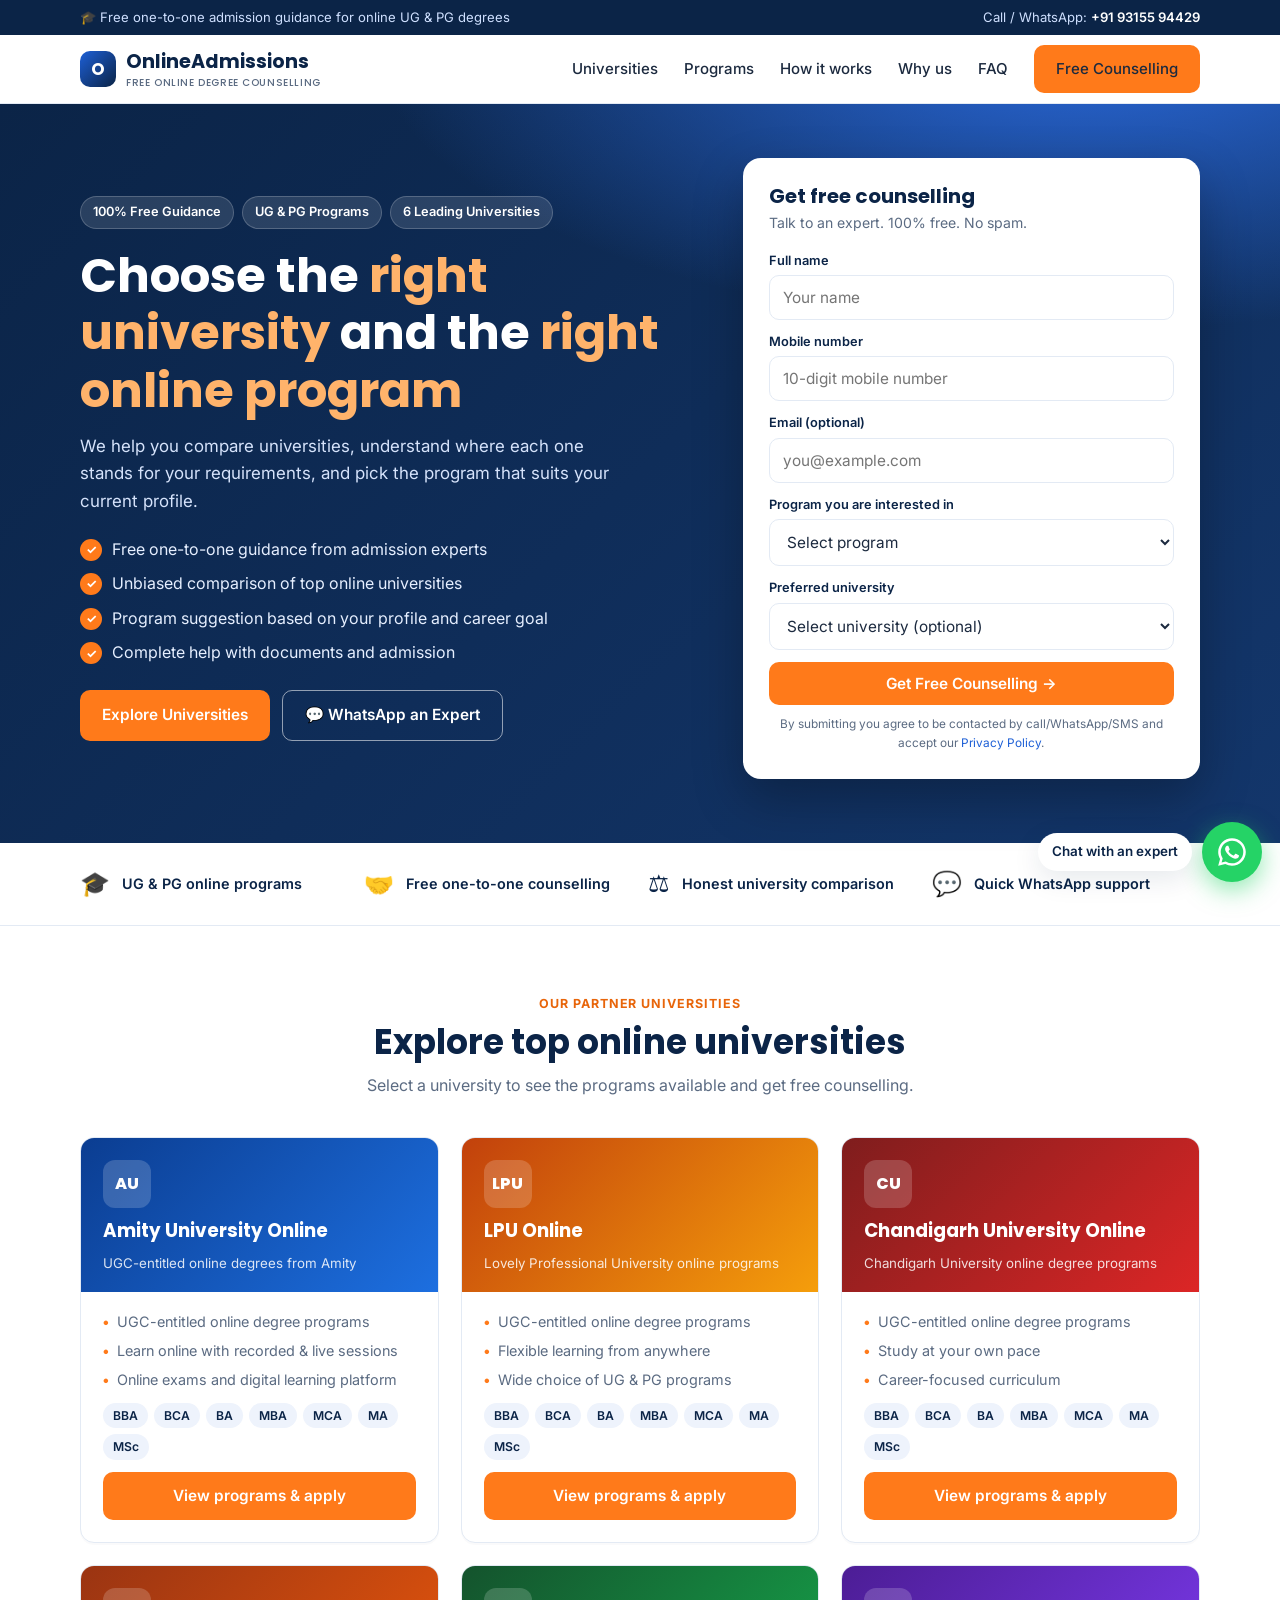
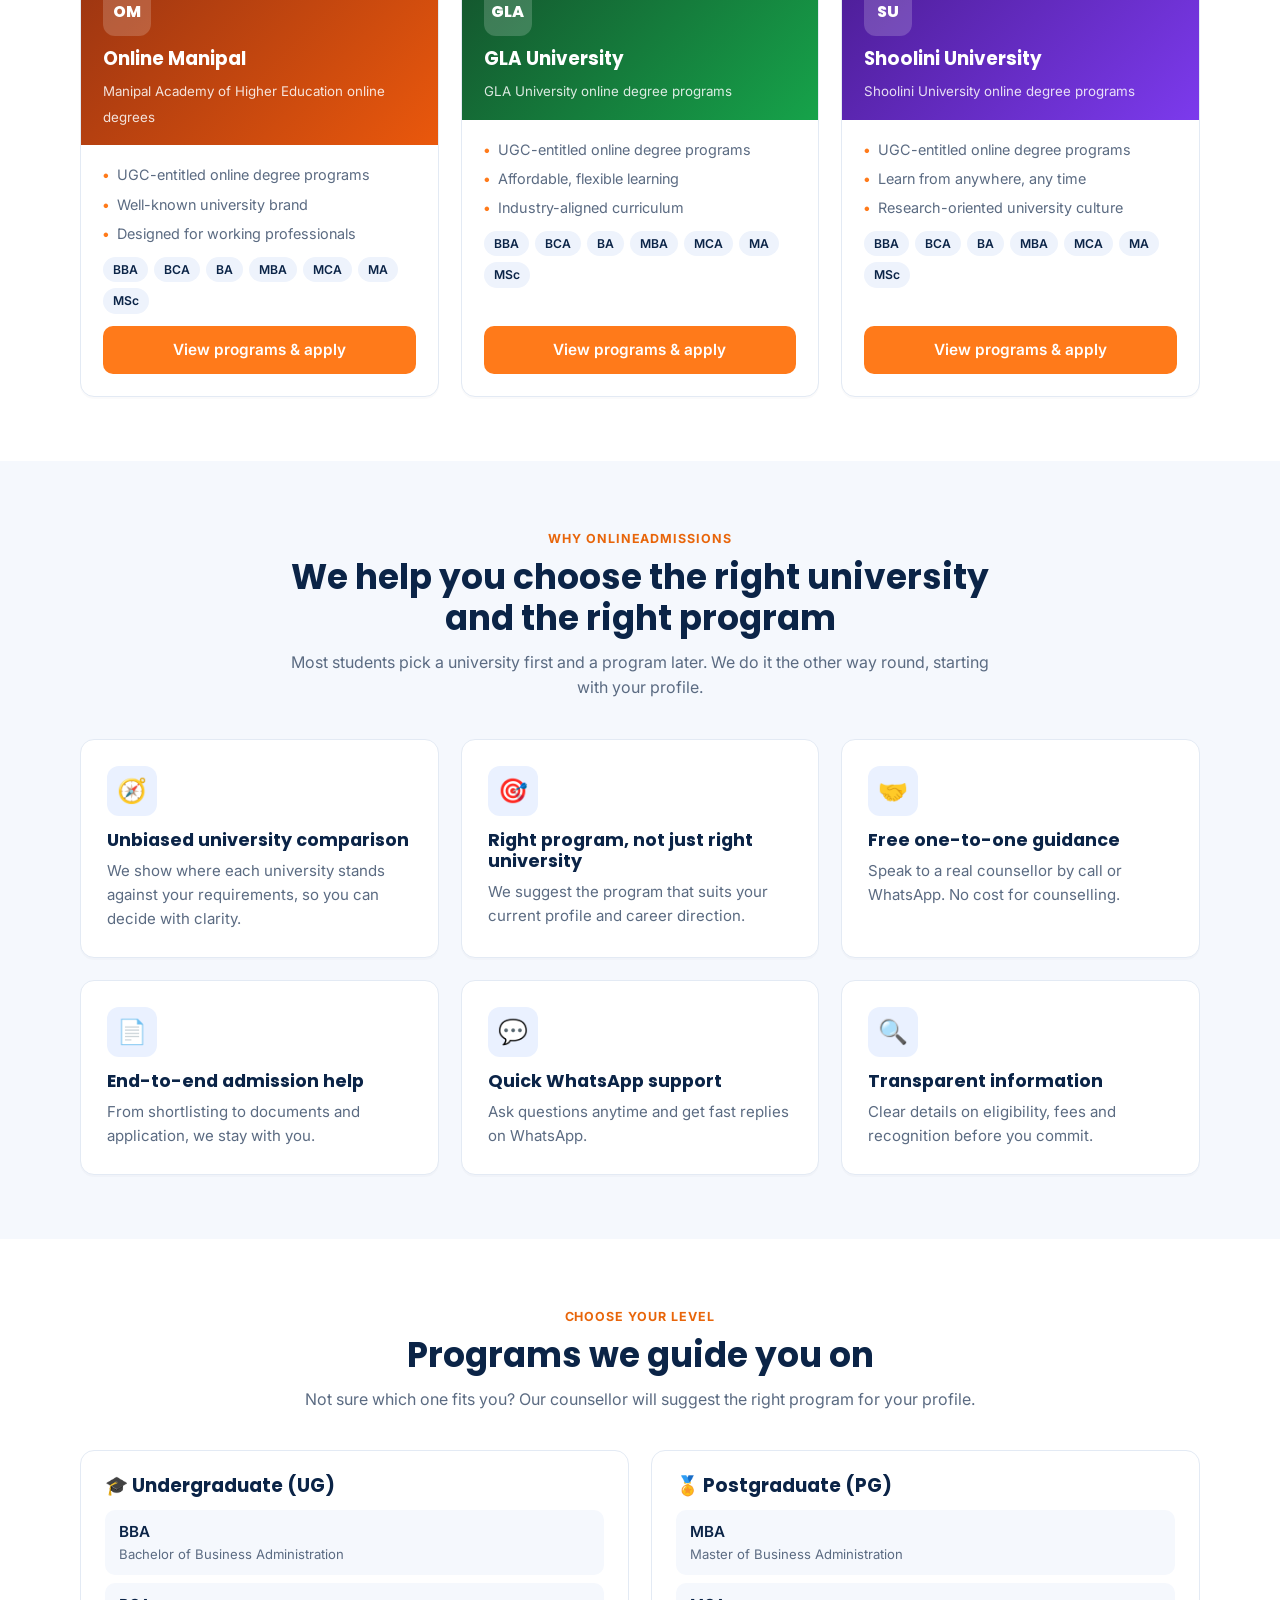
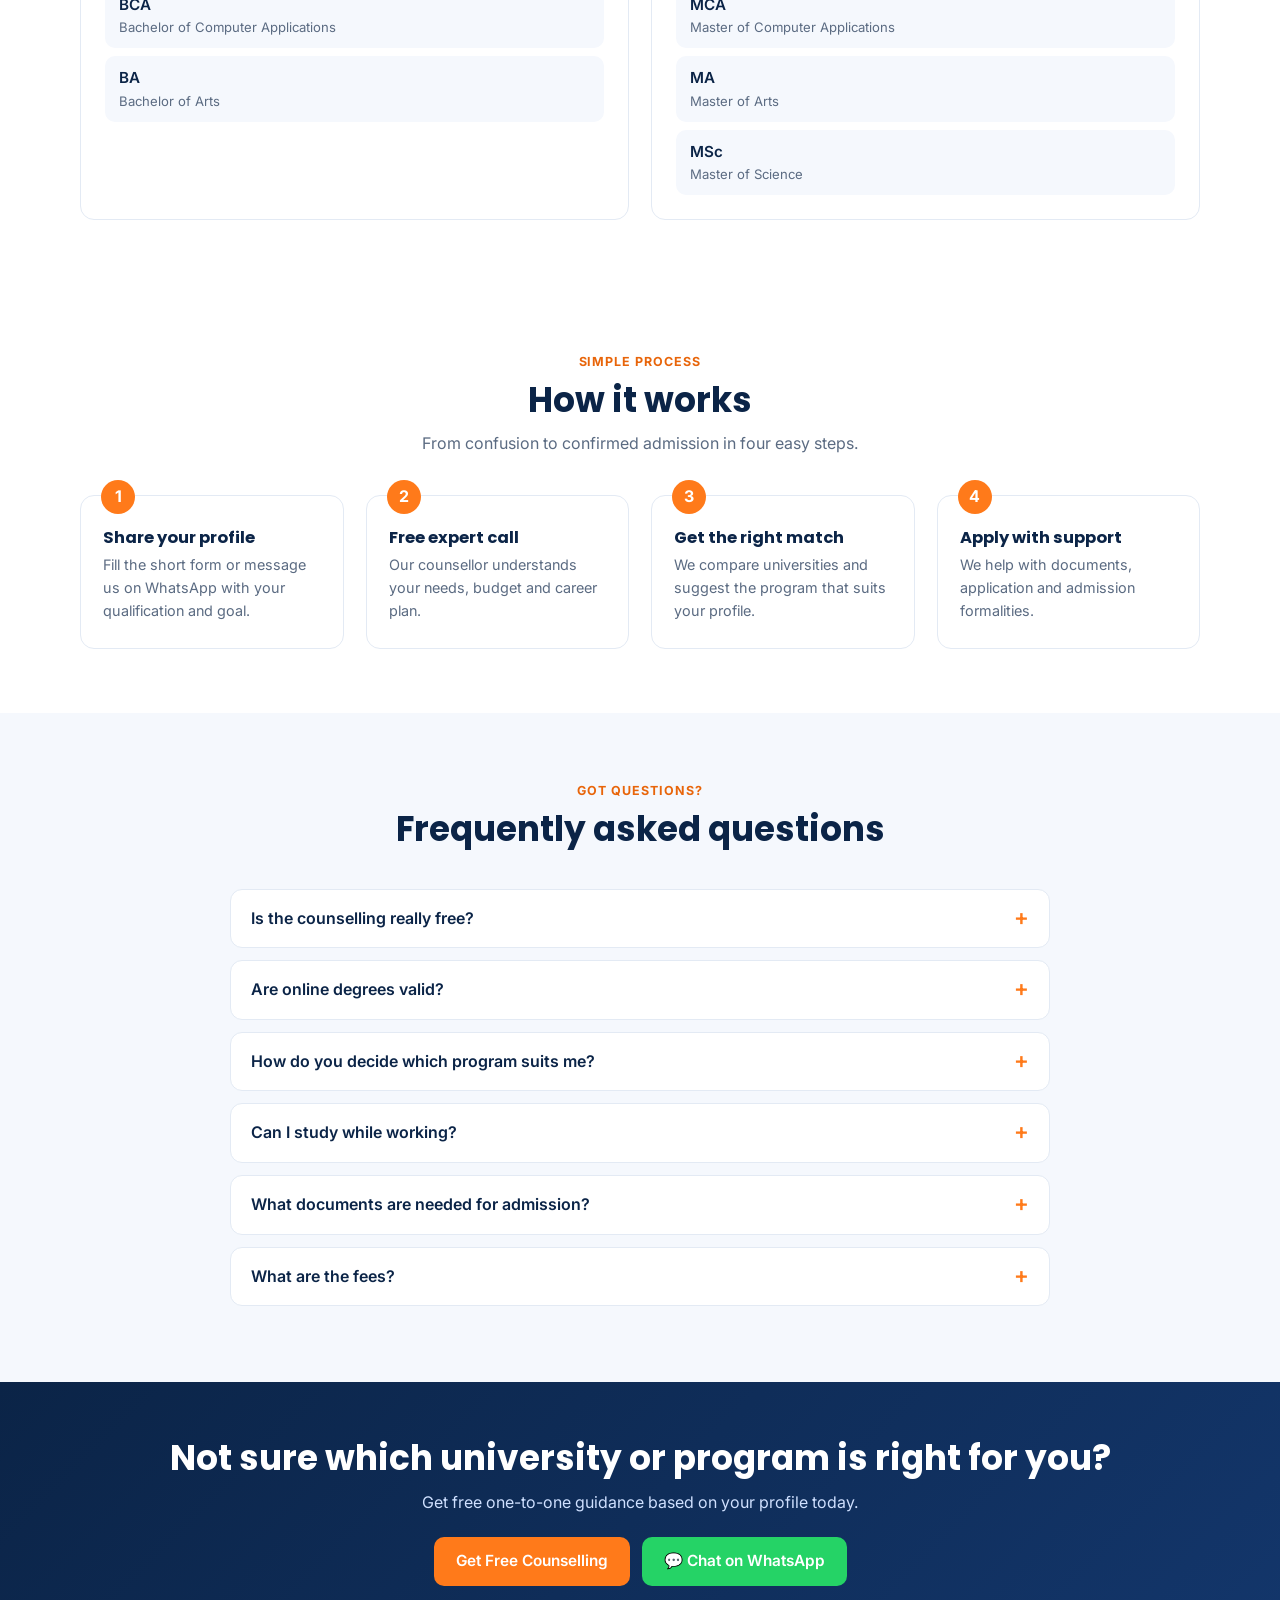
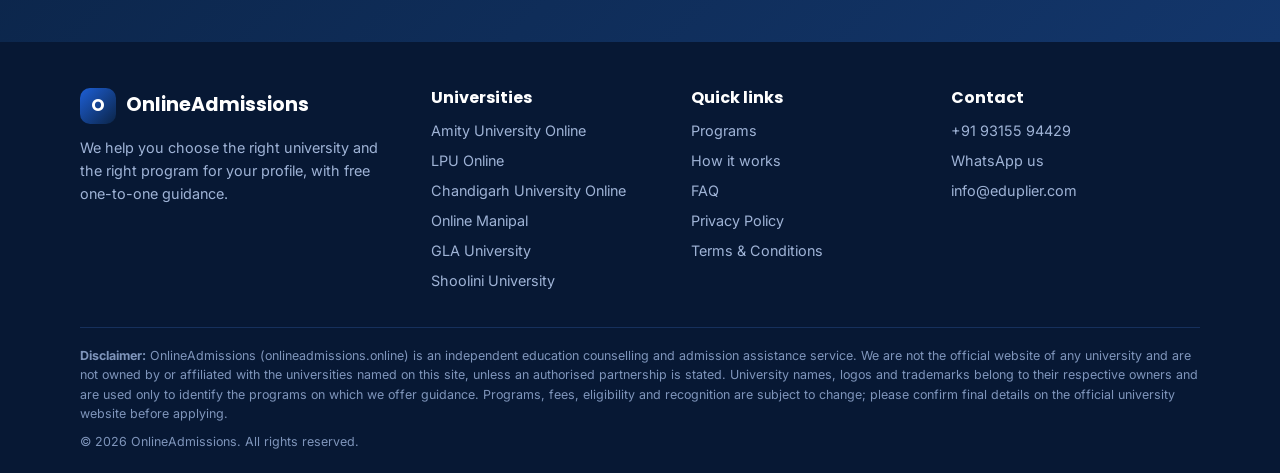
<file: index.html>
<!DOCTYPE html>
<html lang="en">
<head>
  <!-- Google tag (gtag.js) -->
<script async src="https://www.googletagmanager.com/gtag/js?id=G-WBM64996MT"></script>
<script>
  window.dataLayer = window.dataLayer || [];
  function gtag(){dataLayer.push(arguments);}
  gtag('js', new Date());

  gtag('config', 'G-WBM64996MT');
</script>
<meta charset="utf-8">
<meta name="viewport" content="width=device-width,initial-scale=1">
<title>OnlineAdmissions – Free Counselling for Online UG &amp; PG Degrees</title>
<meta name="description" content="Choose the right online university and program with free one-to-one guidance. Compare Amity, LPU, Chandigarh University, Online Manipal, GLA and Shoolini.">

<link rel="canonical" href="https://onlineadmissions.online/">
<meta property="og:title" content="OnlineAdmissions – Free Counselling for Online UG &amp; PG Degrees">
<meta property="og:description" content="Choose the right online university and program with free one-to-one guidance. Compare Amity, LPU, Chandigarh University, Online Manipal, GLA and Shoolini.">
<meta property="og:type" content="website">
<meta property="og:url" content="https://onlineadmissions.online/">
<meta name="theme-color" content="#0b2447">
<link rel="icon" href="data:image/svg+xml,%3Csvg xmlns='http://www.w3.org/2000/svg' viewBox='0 0 100 100'%3E%3Crect width='100' height='100' rx='22' fill='%231d5fd6'/%3E%3Ctext x='50' y='68' font-size='58' text-anchor='middle' fill='white' font-family='Arial' font-weight='bold'%3EO%3C/text%3E%3C/svg%3E">
<link rel="preconnect" href="https://fonts.googleapis.com"><link rel="preconnect" href="https://fonts.gstatic.com" crossorigin><link href="https://fonts.googleapis.com/css2?family=Inter:wght@400;500;600;700&family=Poppins:wght@600;700;800&display=swap" rel="stylesheet">
<link rel="stylesheet" href="/css/style.css">
<script src="/js/config.js"></script>
  <meta name="google-site-verification" content="tTOgpnVcuHy-vtOrwftKcBdFfvwGrefO7DiSSDMrImw" />
  <!-- Meta Pixel Code -->
<script>
!function(f,b,e,v,n,t,s)
{if(f.fbq)return;n=f.fbq=function(){n.callMethod?
n.callMethod.apply(n,arguments):n.queue.push(arguments)};
if(!f._fbq)f._fbq=n;n.push=n;n.loaded=!0;n.version='2.0';
n.queue=[];t=b.createElement(e);t.async=!0;
t.src=v;s=b.getElementsByTagName(e)[0];
s.parentNode.insertBefore(t,s)}(window, document,'script',
'https://connect.facebook.net/en_US/fbevents.js');
fbq('init', '1477934860907929');
fbq('track', 'PageView');
</script>
<noscript><img height="1" width="1" style="display:none"
src="https://www.facebook.com/tr?id=1477934860907929&ev=PageView&noscript=1"
/></noscript>
<!-- End Meta Pixel Code -->
</head>
<body >

<div class="topbar"><div class="container">
  <span>🎓 Free one-to-one admission guidance for online UG &amp; PG degrees</span>
  <span>Call / WhatsApp: <a href="#" data-tel data-phone-text>+91 93155 94429</a></span>
</div></div>
<header class="site"><div class="container">
  <a class="logo" href="/"><span class="mark">O</span><span>OnlineAdmissions<small>FREE ONLINE DEGREE COUNSELLING</small></span></a>
  <nav class="main">
    <a href="/#universities">Universities</a>
    <a href="/#programs">Programs</a>
    <a href="/#how">How it works</a>
    <a href="/#why">Why us</a>
    <a href="/#faq">FAQ</a>
    <a class="btn btn-primary" href="#lead">Free Counselling</a>
  </nav>
  <button class="menu-btn" aria-label="Menu">☰</button>
</div></header>

<section class="hero"><div class="container grid">
  <div>
    <div class="badge-row"><span class="badge">100% Free Guidance</span><span class="badge">UG &amp; PG Programs</span><span class="badge">6 Leading Universities</span></div>
    <h1>Choose the <span>right university</span> and the <span>right online program</span></h1>
    <p class="lead">We help you compare universities, understand where each one stands for your requirements, and pick the program that suits your current profile.</p>
    <ul class="ticks">
      <li>Free one-to-one guidance from admission experts</li>
      <li>Unbiased comparison of top online universities</li>
      <li>Program suggestion based on your profile and career goal</li>
      <li>Complete help with documents and admission</li>
    </ul>
    <div class="hero-cta"><a class="btn btn-primary" href="#universities">Explore Universities</a>
    <a class="btn btn-outline" href="#" data-wa>💬 WhatsApp an Expert</a></div>
  </div>
  
<div class="form-card" id="lead">
  <h3>Get free counselling</h3>
  <p class="sub">Talk to an expert. 100% free. No spam.</p>
  <form class="lead-form" novalidate>
    <div class="field"><label for="hn">Full name</label><input id="hn" name="name" type="text" placeholder="Your name" autocomplete="name" required></div>
    <div class="field"><label for="hp">Mobile number</label><input id="hp" name="phone" type="tel" inputmode="numeric" placeholder="10-digit mobile number" autocomplete="tel" required></div>
    <div class="field"><label for="he">Email (optional)</label><input id="he" name="email" type="email" placeholder="you@example.com" autocomplete="email"></div>
    <div class="field"><label for="hg">Program you are interested in</label><select id="hg" name="program" required><option value="">Select program</option><optgroup label="Undergraduate"><option>BBA</option><option>BCA</option><option>BA</option></optgroup><optgroup label="Postgraduate"><option>MBA</option><option>MCA</option><option>MA</option><option>MSc</option></optgroup><option>Not sure – need guidance</option></select></div>
    <div class="field"><label>Preferred university</label><select name="university"><option value="">Select university (optional)</option><option>Amity University Online</option><option>LPU Online</option><option>Chandigarh University Online</option><option>Online Manipal</option><option>GLA University</option><option>Shoolini University</option><option>Not sure – help me choose</option></select></div>
    <input class="hp" type="text" name="website" tabindex="-1" autocomplete="off" aria-hidden="true">
    <button class="btn btn-primary btn-block" type="submit">Get Free Counselling →</button>
    <div class="form-msg" role="alert"></div>
    <p class="consent">By submitting you agree to be contacted by call/WhatsApp/SMS and accept our <a href="/privacy-policy.html">Privacy Policy</a>.</p>
  </form>
</div>
</div></section>

<div class="trust"><div class="container">
  <div><i>🎓</i>UG &amp; PG online programs</div>
  <div><i>🤝</i>Free one-to-one counselling</div>
  <div><i>⚖️</i>Honest university comparison</div>
  <div><i>💬</i>Quick WhatsApp support</div>
</div></div>

<section class="section" id="universities"><div class="container">
  <div class="sec-head"><span class="eyebrow">Our partner universities</span><h2>Explore top online universities</h2>
  <p>Select a university to see the programs available and get free counselling.</p></div>
  <div class="cards c3">
<div class="card uni-card" style="--c1:#0b3d91;--c2:#1d6fe0">
  <div class="uni-top"><div class="abbr">AU</div><h3>Amity University Online</h3><small>UGC-entitled online degrees from Amity</small></div>
  <div class="uni-body"><ul><li>UGC-entitled online degree programs</li><li>Learn online with recorded &amp; live sessions</li><li>Online exams and digital learning platform</li></ul><div class="chips"><span class="chip">BBA</span><span class="chip">BCA</span><span class="chip">BA</span><span class="chip">MBA</span><span class="chip">MCA</span><span class="chip">MA</span><span class="chip">MSc</span></div>
  <a class="btn btn-primary" href="/amity-university-online/">View programs &amp; apply</a></div>
</div>
<div class="card uni-card" style="--c1:#c2410c;--c2:#f59e0b">
  <div class="uni-top"><div class="abbr">LPU</div><h3>LPU Online</h3><small>Lovely Professional University online programs</small></div>
  <div class="uni-body"><ul><li>UGC-entitled online degree programs</li><li>Flexible learning from anywhere</li><li>Wide choice of UG &amp; PG programs</li></ul><div class="chips"><span class="chip">BBA</span><span class="chip">BCA</span><span class="chip">BA</span><span class="chip">MBA</span><span class="chip">MCA</span><span class="chip">MA</span><span class="chip">MSc</span></div>
  <a class="btn btn-primary" href="/lpu-online/">View programs &amp; apply</a></div>
</div>
<div class="card uni-card" style="--c1:#7f1d1d;--c2:#dc2626">
  <div class="uni-top"><div class="abbr">CU</div><h3>Chandigarh University Online</h3><small>Chandigarh University online degree programs</small></div>
  <div class="uni-body"><ul><li>UGC-entitled online degree programs</li><li>Study at your own pace</li><li>Career-focused curriculum</li></ul><div class="chips"><span class="chip">BBA</span><span class="chip">BCA</span><span class="chip">BA</span><span class="chip">MBA</span><span class="chip">MCA</span><span class="chip">MA</span><span class="chip">MSc</span></div>
  <a class="btn btn-primary" href="/chandigarh-university-online/">View programs &amp; apply</a></div>
</div>
<div class="card uni-card" style="--c1:#9a3412;--c2:#ea580c">
  <div class="uni-top"><div class="abbr">OM</div><h3>Online Manipal</h3><small>Manipal Academy of Higher Education online degrees</small></div>
  <div class="uni-body"><ul><li>UGC-entitled online degree programs</li><li>Well-known university brand</li><li>Designed for working professionals</li></ul><div class="chips"><span class="chip">BBA</span><span class="chip">BCA</span><span class="chip">BA</span><span class="chip">MBA</span><span class="chip">MCA</span><span class="chip">MA</span><span class="chip">MSc</span></div>
  <a class="btn btn-primary" href="/online-manipal/">View programs &amp; apply</a></div>
</div>
<div class="card uni-card" style="--c1:#14532d;--c2:#16a34a">
  <div class="uni-top"><div class="abbr">GLA</div><h3>GLA University</h3><small>GLA University online degree programs</small></div>
  <div class="uni-body"><ul><li>UGC-entitled online degree programs</li><li>Affordable, flexible learning</li><li>Industry-aligned curriculum</li></ul><div class="chips"><span class="chip">BBA</span><span class="chip">BCA</span><span class="chip">BA</span><span class="chip">MBA</span><span class="chip">MCA</span><span class="chip">MA</span><span class="chip">MSc</span></div>
  <a class="btn btn-primary" href="/gla-university-online/">View programs &amp; apply</a></div>
</div>
<div class="card uni-card" style="--c1:#4c1d95;--c2:#7c3aed">
  <div class="uni-top"><div class="abbr">SU</div><h3>Shoolini University</h3><small>Shoolini University online degree programs</small></div>
  <div class="uni-body"><ul><li>UGC-entitled online degree programs</li><li>Learn from anywhere, any time</li><li>Research-oriented university culture</li></ul><div class="chips"><span class="chip">BBA</span><span class="chip">BCA</span><span class="chip">BA</span><span class="chip">MBA</span><span class="chip">MCA</span><span class="chip">MA</span><span class="chip">MSc</span></div>
  <a class="btn btn-primary" href="/shoolini-university-online/">View programs &amp; apply</a></div>
</div></div>
</div></section>


<section class="section alt" id="why"><div class="container">
  <div class="sec-head"><span class="eyebrow">Why OnlineAdmissions</span><h2>We help you choose the right university and the right program</h2>
  <p>Most students pick a university first and a program later. We do it the other way round, starting with your profile.</p></div>
  <div class="cards c3"><div class="card"><div class="ic">🧭</div><h3>Unbiased university comparison</h3><p>We show where each university stands against your requirements, so you can decide with clarity.</p></div><div class="card"><div class="ic">🎯</div><h3>Right program, not just right university</h3><p>We suggest the program that suits your current profile and career direction.</p></div><div class="card"><div class="ic">🤝</div><h3>Free one-to-one guidance</h3><p>Speak to a real counsellor by call or WhatsApp. No cost for counselling.</p></div><div class="card"><div class="ic">📄</div><h3>End-to-end admission help</h3><p>From shortlisting to documents and application, we stay with you.</p></div><div class="card"><div class="ic">💬</div><h3>Quick WhatsApp support</h3><p>Ask questions anytime and get fast replies on WhatsApp.</p></div><div class="card"><div class="ic">🔍</div><h3>Transparent information</h3><p>Clear details on eligibility, fees and recognition before you commit.</p></div></div>
</div></section>

<section class="section" id="programs"><div class="container">
  <div class="sec-head"><span class="eyebrow">Choose your level</span><h2>Programs we guide you on</h2>
  <p>Not sure which one fits you? Our counsellor will suggest the right program for your profile.</p></div>
  <div class="prog-grid">
    <div class="prog"><h3>🎓 Undergraduate (UG)</h3><ul><li>BBA<span>Bachelor of Business Administration</span></li><li>BCA<span>Bachelor of Computer Applications</span></li><li>BA<span>Bachelor of Arts</span></li></ul></div>
    <div class="prog"><h3>🏅 Postgraduate (PG)</h3><ul><li>MBA<span>Master of Business Administration</span></li><li>MCA<span>Master of Computer Applications</span></li><li>MA<span>Master of Arts</span></li><li>MSc<span>Master of Science</span></li></ul></div>
  </div>
</div></section>

<section class="section" id="how"><div class="container">
  <div class="sec-head"><span class="eyebrow">Simple process</span><h2>How it works</h2>
  <p>From confusion to confirmed admission in four easy steps.</p></div>
  <div class="steps">
    <div class="step"><h3>Share your profile</h3><p>Fill the short form or message us on WhatsApp with your qualification and goal.</p></div>
    <div class="step"><h3>Free expert call</h3><p>Our counsellor understands your needs, budget and career plan.</p></div>
    <div class="step"><h3>Get the right match</h3><p>We compare universities and suggest the program that suits your profile.</p></div>
    <div class="step"><h3>Apply with support</h3><p>We help with documents, application and admission formalities.</p></div>
  </div>
</div></section>

<section class="section alt" id="faq"><div class="container">
  <div class="sec-head"><span class="eyebrow">Got questions?</span><h2>Frequently asked questions</h2></div>
  <div class="faq"><details><summary>Is the counselling really free?</summary><p>Yes. Our one-to-one guidance is free for students. We help you compare universities and programs, shortlist the best fit and complete the admission process.</p></details><details><summary>Are online degrees valid?</summary><p>Online degrees from UGC-entitled universities are recognised as per UGC regulations. Validity can depend on the program, the university and the purpose (jobs, higher studies, government exams), so we guide you on this before you decide. Always confirm on the official university and UGC websites.</p></details><details><summary>How do you decide which program suits me?</summary><p>We look at your current profile: your qualification, work experience, career goal, budget and the time you can give to studies. Based on this we suggest the university and the program that fit you.</p></details><details><summary>Can I study while working?</summary><p>Yes. Online programs are designed to be flexible, with recorded lectures and online sessions, so many students study alongside a job.</p></details><details><summary>What documents are needed for admission?</summary><p>Generally: previous marksheets and certificates, ID proof, photograph and address proof. Exact requirements vary by university and program; your counsellor will share the list.</p></details><details><summary>What are the fees?</summary><p>Fees differ by university and program and can change. Share your details and we will send you the latest fee structure and available payment options.</p></details></div>
</div></section>

<section class="cta-band"><div class="container">
  <h2>Not sure which university or program is right for you?</h2><p>Get free one-to-one guidance based on your profile today.</p>
  <div class="hero-cta"><a class="btn btn-primary" href="#lead">Get Free Counselling</a>
  <a class="btn btn-wa" href="#" data-wa>💬 Chat on WhatsApp</a></div>
</div></section>
<script type="application/ld+json">{"@context": "https://schema.org", "@type": "FAQPage", "mainEntity": [{"@type": "Question", "name": "Is the counselling really free?", "acceptedAnswer": {"@type": "Answer", "text": "Yes. Our one-to-one guidance is free for students. We help you compare universities and programs, shortlist the best fit and complete the admission process."}}, {"@type": "Question", "name": "Are online degrees valid?", "acceptedAnswer": {"@type": "Answer", "text": "Online degrees from UGC-entitled universities are recognised as per UGC regulations. Validity can depend on the program, the university and the purpose (jobs, higher studies, government exams), so we guide you on this before you decide. Always confirm on the official university and UGC websites."}}, {"@type": "Question", "name": "How do you decide which program suits me?", "acceptedAnswer": {"@type": "Answer", "text": "We look at your current profile: your qualification, work experience, career goal, budget and the time you can give to studies. Based on this we suggest the university and the program that fit you."}}, {"@type": "Question", "name": "Can I study while working?", "acceptedAnswer": {"@type": "Answer", "text": "Yes. Online programs are designed to be flexible, with recorded lectures and online sessions, so many students study alongside a job."}}, {"@type": "Question", "name": "What documents are needed for admission?", "acceptedAnswer": {"@type": "Answer", "text": "Generally: previous marksheets and certificates, ID proof, photograph and address proof. Exact requirements vary by university and program; your counsellor will share the list."}}, {"@type": "Question", "name": "What are the fees?", "acceptedAnswer": {"@type": "Answer", "text": "Fees differ by university and program and can change. Share your details and we will send you the latest fee structure and available payment options."}}]}</script>
<script type="application/ld+json">{"@context":"https://schema.org","@type":"EducationalOrganization","name":"OnlineAdmissions","url":"https://onlineadmissions.online","email":"info@eduplier.com","telephone":"+91 93155 94429"}</script>

<footer class="site"><div class="container">
  <div class="fgrid">
    <div>
      <a class="logo" href="/"><span class="mark">O</span><span>OnlineAdmissions</span></a>
      <p>We help you choose the right university and the right program for your profile, with free one-to-one guidance.</p>
    </div>
    <div><h4>Universities</h4><a href="/amity-university-online/">Amity University Online</a><a href="/lpu-online/">LPU Online</a><a href="/chandigarh-university-online/">Chandigarh University Online</a><a href="/online-manipal/">Online Manipal</a><a href="/gla-university-online/">GLA University</a><a href="/shoolini-university-online/">Shoolini University</a></div>
    <div><h4>Quick links</h4>
      <a href="/#programs">Programs</a><a href="/#how">How it works</a><a href="/#faq">FAQ</a>
      <a href="/privacy-policy.html">Privacy Policy</a><a href="/terms.html">Terms &amp; Conditions</a>
    </div>
    <div><h4>Contact</h4>
      <a href="#" data-tel data-phone-text>+91 93155 94429</a>
      <a href="#" data-wa>WhatsApp us</a>
      <a href="#" data-mail>info@eduplier.com</a>
    </div>
  </div>
  <p class="disclaimer"><b>Disclaimer:</b> OnlineAdmissions (onlineadmissions.online) is an independent education counselling and admission assistance service.
  We are not the official website of any university and are not owned by or affiliated with the universities named on this site, unless an
  authorised partnership is stated. University names, logos and trademarks belong to their respective owners and are used only to identify the
  programs on which we offer guidance. Programs, fees, eligibility and recognition are subject to change; please confirm final details on the
  official university website before applying.</p>
  <p class="disclaimer" style="border:0;padding-top:8px">© <span id="yr"></span> OnlineAdmissions. All rights reserved.</p>
</div></footer>

<a class="wa-float" data-wa aria-label="Chat on WhatsApp">
  <span class="tip">Chat with an expert</span>
  <span class="bubble"><svg viewBox="0 0 32 32" aria-hidden="true"><path d="M16.003 3C8.83 3 3 8.827 3 15.995c0 2.292.6 4.53 1.74 6.5L3 29l6.66-1.71a13 13 0 0 0 6.34 1.62h.005C23.17 28.91 29 23.083 29 15.915 29 8.83 23.17 3 16.003 3zm0 23.7h-.004a10.7 10.7 0 0 1-5.45-1.49l-.39-.23-3.95 1.01 1.05-3.85-.25-.4a10.67 10.67 0 0 1-1.64-5.7C5.37 10.1 10.14 5.33 16.005 5.33c2.84 0 5.5 1.1 7.5 3.1a10.55 10.55 0 0 1 3.1 7.5c0 5.87-4.77 10.77-10.6 10.77zm5.83-7.93c-.32-.16-1.89-.93-2.18-1.04-.29-.1-.5-.16-.72.16-.21.32-.82 1.04-1 1.25-.19.21-.37.24-.69.08-.32-.16-1.35-.5-2.57-1.58-.95-.85-1.59-1.9-1.78-2.22-.19-.32-.02-.49.14-.65.14-.14.32-.37.48-.56.16-.19.21-.32.32-.53.1-.21.05-.4-.03-.56-.08-.16-.72-1.73-.99-2.37-.26-.62-.52-.54-.72-.55h-.61c-.21 0-.56.08-.85.4-.29.32-1.12 1.09-1.12 2.66s1.15 3.09 1.3 3.3c.16.21 2.26 3.45 5.48 4.84.77.33 1.37.53 1.84.68.77.24 1.47.21 2.03.13.62-.09 1.89-.77 2.16-1.52.27-.75.27-1.39.19-1.52-.08-.13-.29-.21-.61-.37z"/></svg></span>
</a>
<div class="mobile-bar"><a href="#" data-tel>📞 Call Now</a><a href="#lead">Get Free Counselling</a></div>
<script>document.getElementById('yr').textContent=new Date().getFullYear();</script>
<script src="/js/main.js"></script>
</body></html>
</file>
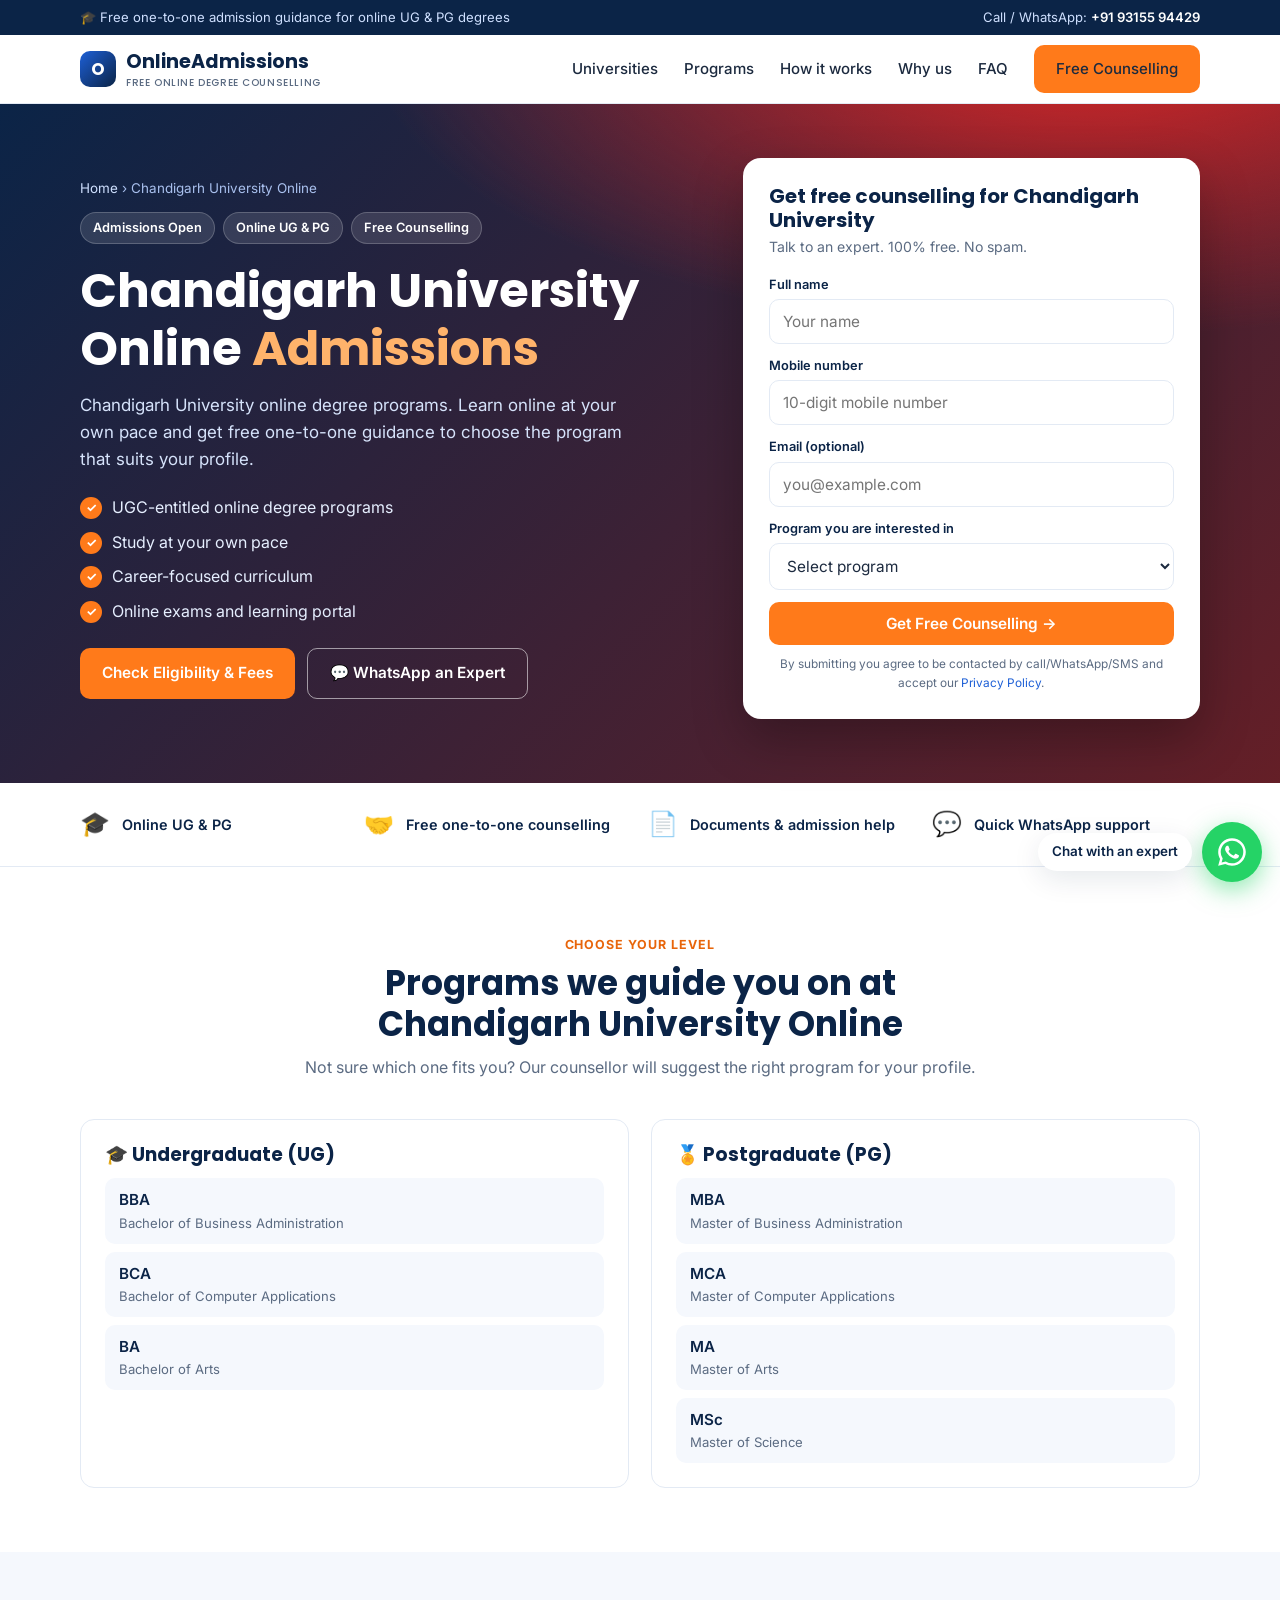
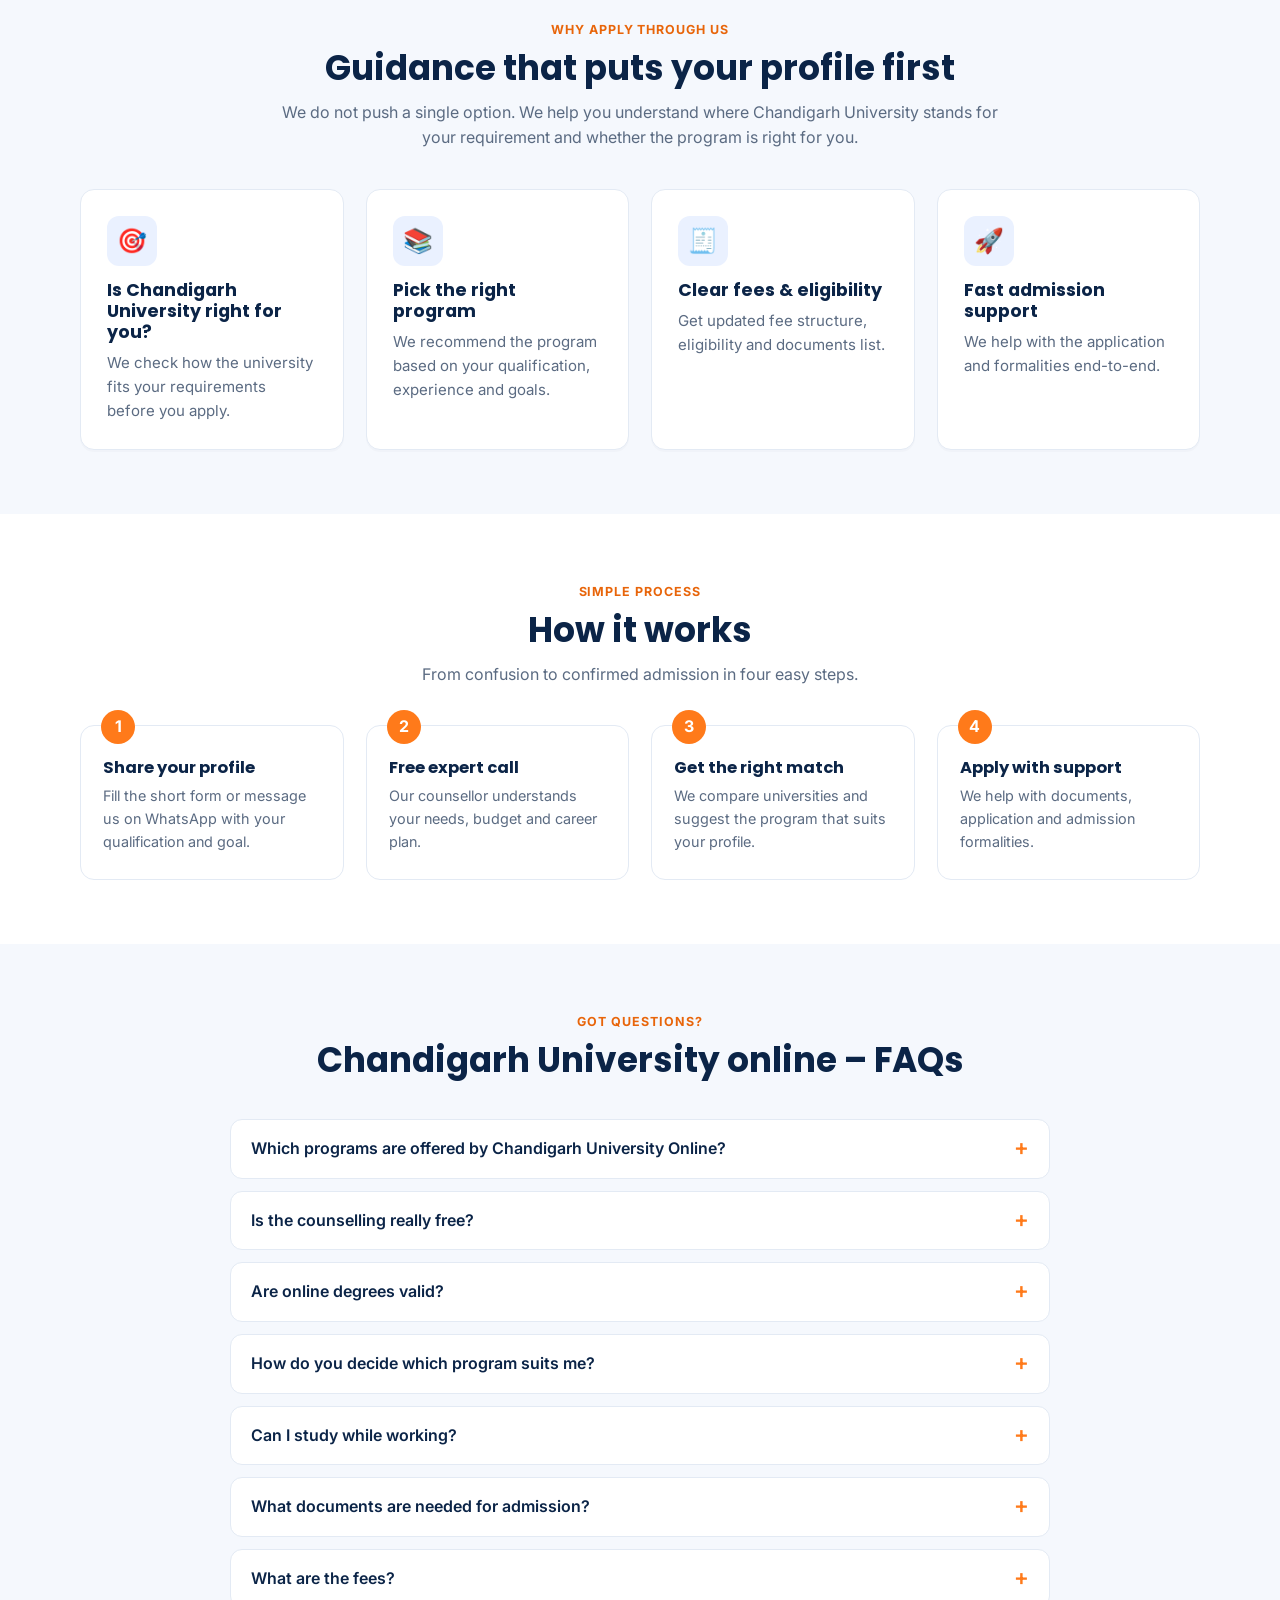
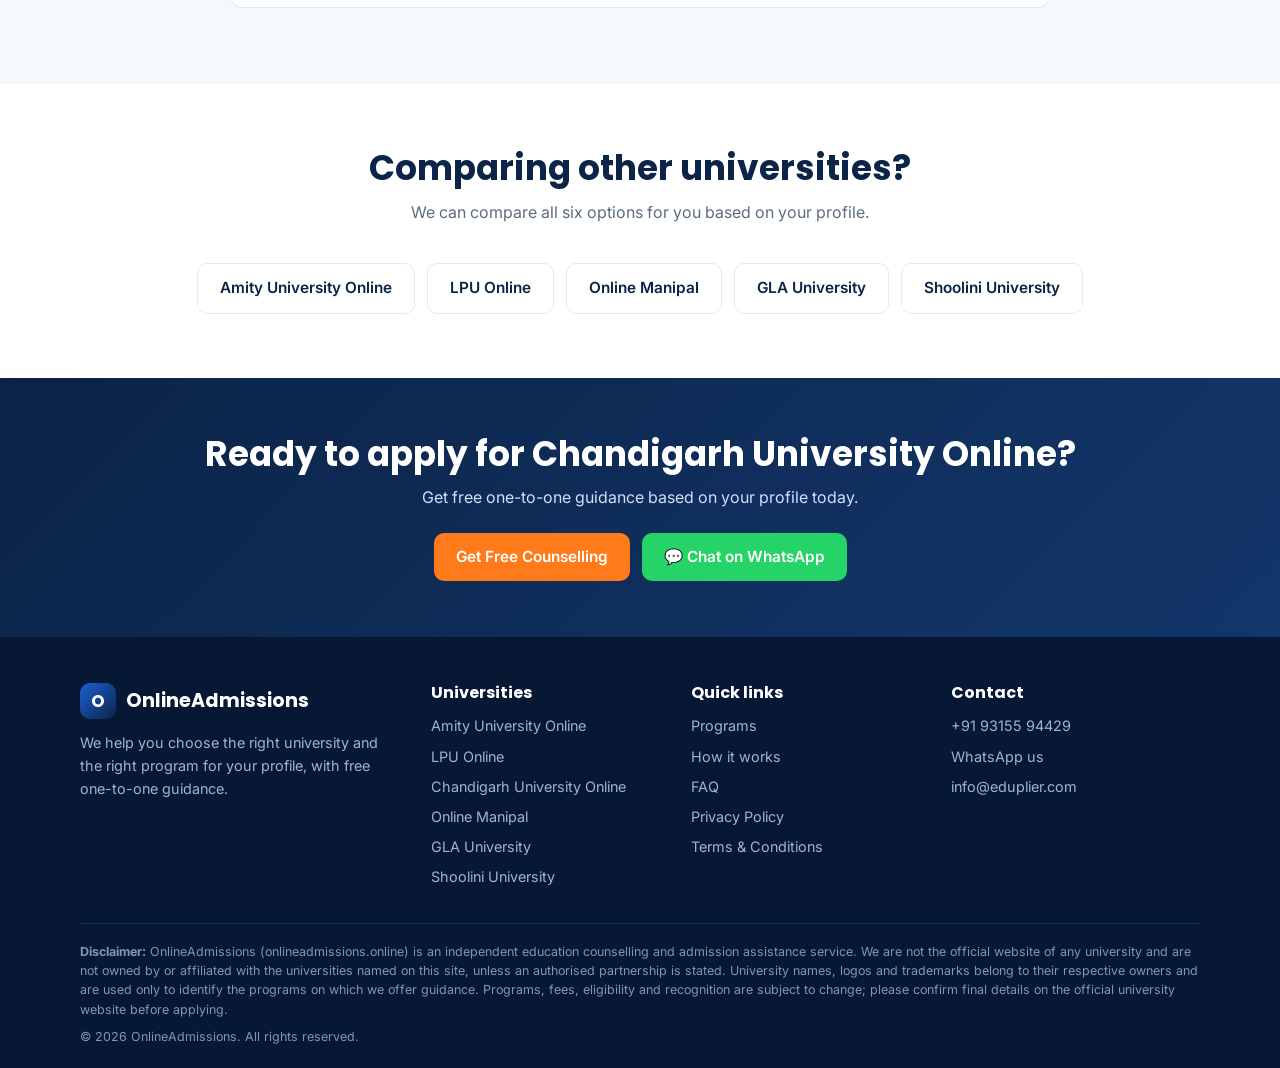
<file: chandigarh-university-online/index.html>
<!DOCTYPE html>
<html lang="en">
<head>
<meta charset="utf-8">
<meta name="viewport" content="width=device-width,initial-scale=1">
<title>Chandigarh University Online – Online Degree Admissions 2026 | Free Counselling</title>
<meta name="description" content="Apply for Chandigarh University Online online UG &amp; PG programs (BBA, BCA, BA, MBA, MCA, MA, MSc). Get free one-to-one guidance on the right program for your profile.">

<link rel="canonical" href="https://onlineadmissions.online/chandigarh-university-online/">
<meta property="og:title" content="Chandigarh University Online – Online Degree Admissions 2026 | Free Counselling">
<meta property="og:description" content="Apply for Chandigarh University Online online UG &amp; PG programs (BBA, BCA, BA, MBA, MCA, MA, MSc). Get free one-to-one guidance on the right program for your profile.">
<meta property="og:type" content="website">
<meta property="og:url" content="https://onlineadmissions.online/chandigarh-university-online/">
<meta name="theme-color" content="#0b2447">
<link rel="icon" href="data:image/svg+xml,%3Csvg xmlns='http://www.w3.org/2000/svg' viewBox='0 0 100 100'%3E%3Crect width='100' height='100' rx='22' fill='%231d5fd6'/%3E%3Ctext x='50' y='68' font-size='58' text-anchor='middle' fill='white' font-family='Arial' font-weight='bold'%3EO%3C/text%3E%3C/svg%3E">
<link rel="preconnect" href="https://fonts.googleapis.com"><link rel="preconnect" href="https://fonts.gstatic.com" crossorigin><link href="https://fonts.googleapis.com/css2?family=Inter:wght@400;500;600;700&family=Poppins:wght@600;700;800&display=swap" rel="stylesheet">
<link rel="stylesheet" href="/css/style.css">
<script src="/js/config.js"></script>
</head>
<body data-uni="Chandigarh University Online">

<div class="topbar"><div class="container">
  <span>🎓 Free one-to-one admission guidance for online UG &amp; PG degrees</span>
  <span>Call / WhatsApp: <a href="#" data-tel data-phone-text>+91 93155 94429</a></span>
</div></div>
<header class="site"><div class="container">
  <a class="logo" href="/"><span class="mark">O</span><span>OnlineAdmissions<small>FREE ONLINE DEGREE COUNSELLING</small></span></a>
  <nav class="main">
    <a href="/#universities">Universities</a>
    <a href="/#programs">Programs</a>
    <a href="/#how">How it works</a>
    <a href="/#why">Why us</a>
    <a href="/#faq">FAQ</a>
    <a class="btn btn-primary" href="#lead">Free Counselling</a>
  </nav>
  <button class="menu-btn" aria-label="Menu">☰</button>
</div></header>

<section class="hero" style="background:radial-gradient(1200px 500px at 85% -10%,#dc2626 0%,transparent 60%),linear-gradient(135deg,#0b2447 0%,#7f1d1d 130%)">
<div class="container grid">
  <div>
    <div class="crumbs"><a href="/">Home</a> › Chandigarh University Online</div>
    <div class="badge-row"><span class="badge">Admissions Open</span><span class="badge">Online UG &amp; PG</span><span class="badge">Free Counselling</span></div>
    <h1>Chandigarh University Online <span>Admissions</span></h1>
    <p class="lead">Chandigarh University online degree programs. Learn online at your own pace and get free one-to-one guidance to choose the program that suits your profile.</p>
    <ul class="ticks"><li>UGC-entitled online degree programs</li><li>Study at your own pace</li><li>Career-focused curriculum</li><li>Online exams and learning portal</li></ul>
    <div class="hero-cta"><a class="btn btn-primary" href="#lead">Check Eligibility &amp; Fees</a>
    <a class="btn btn-outline" href="#" data-wa>💬 WhatsApp an Expert</a></div>
  </div>
  
<div class="form-card" id="lead">
  <h3>Get free counselling for Chandigarh University</h3>
  <p class="sub">Talk to an expert. 100% free. No spam.</p>
  <form class="lead-form" novalidate>
    <div class="field"><label for="un">Full name</label><input id="un" name="name" type="text" placeholder="Your name" autocomplete="name" required></div>
    <div class="field"><label for="up">Mobile number</label><input id="up" name="phone" type="tel" inputmode="numeric" placeholder="10-digit mobile number" autocomplete="tel" required></div>
    <div class="field"><label for="ue">Email (optional)</label><input id="ue" name="email" type="email" placeholder="you@example.com" autocomplete="email"></div>
    <div class="field"><label for="ug">Program you are interested in</label><select id="ug" name="program" required><option value="">Select program</option><optgroup label="Undergraduate"><option>BBA</option><option>BCA</option><option>BA</option></optgroup><optgroup label="Postgraduate"><option>MBA</option><option>MCA</option><option>MA</option><option>MSc</option></optgroup><option>Not sure – need guidance</option></select></div>
    <input type="hidden" name="university" value="Chandigarh University Online">
    <input class="hp" type="text" name="website" tabindex="-1" autocomplete="off" aria-hidden="true">
    <button class="btn btn-primary btn-block" type="submit">Get Free Counselling →</button>
    <div class="form-msg" role="alert"></div>
    <p class="consent">By submitting you agree to be contacted by call/WhatsApp/SMS and accept our <a href="/privacy-policy.html">Privacy Policy</a>.</p>
  </form>
</div>
</div></section>

<div class="trust"><div class="container">
  <div><i>🎓</i>Online UG &amp; PG</div>
  <div><i>🤝</i>Free one-to-one counselling</div>
  <div><i>📄</i>Documents &amp; admission help</div>
  <div><i>💬</i>Quick WhatsApp support</div>
</div></div>


<section class="section" id="programs"><div class="container">
  <div class="sec-head"><span class="eyebrow">Choose your level</span><h2>Programs we guide you on at Chandigarh University Online</h2>
  <p>Not sure which one fits you? Our counsellor will suggest the right program for your profile.</p></div>
  <div class="prog-grid">
    <div class="prog"><h3>🎓 Undergraduate (UG)</h3><ul><li>BBA<span>Bachelor of Business Administration</span></li><li>BCA<span>Bachelor of Computer Applications</span></li><li>BA<span>Bachelor of Arts</span></li></ul></div>
    <div class="prog"><h3>🏅 Postgraduate (PG)</h3><ul><li>MBA<span>Master of Business Administration</span></li><li>MCA<span>Master of Computer Applications</span></li><li>MA<span>Master of Arts</span></li><li>MSc<span>Master of Science</span></li></ul></div>
  </div>
</div></section>

<section class="section alt"><div class="container">
  <div class="sec-head"><span class="eyebrow">Why apply through us</span><h2>Guidance that puts your profile first</h2>
  <p>We do not push a single option. We help you understand where Chandigarh University stands for your requirement and whether the program is right for you.</p></div>
  <div class="cards c4"><div class="card"><div class="ic">🎯</div><h3>Is Chandigarh University right for you?</h3><p>We check how the university fits your requirements before you apply.</p></div><div class="card"><div class="ic">📚</div><h3>Pick the right program</h3><p>We recommend the program based on your qualification, experience and goals.</p></div><div class="card"><div class="ic">🧾</div><h3>Clear fees &amp; eligibility</h3><p>Get updated fee structure, eligibility and documents list.</p></div><div class="card"><div class="ic">🚀</div><h3>Fast admission support</h3><p>We help with the application and formalities end-to-end.</p></div></div>
</div></section>


<section class="section" id="how"><div class="container">
  <div class="sec-head"><span class="eyebrow">Simple process</span><h2>How it works</h2>
  <p>From confusion to confirmed admission in four easy steps.</p></div>
  <div class="steps">
    <div class="step"><h3>Share your profile</h3><p>Fill the short form or message us on WhatsApp with your qualification and goal.</p></div>
    <div class="step"><h3>Free expert call</h3><p>Our counsellor understands your needs, budget and career plan.</p></div>
    <div class="step"><h3>Get the right match</h3><p>We compare universities and suggest the program that suits your profile.</p></div>
    <div class="step"><h3>Apply with support</h3><p>We help with documents, application and admission formalities.</p></div>
  </div>
</div></section>

<section class="section alt" id="faq"><div class="container">
  <div class="sec-head"><span class="eyebrow">Got questions?</span><h2>Chandigarh University online – FAQs</h2></div>
  <div class="faq"><details><summary>Which programs are offered by Chandigarh University Online?</summary><p>We guide students on BBA, BCA, BA, MBA, MCA, MA, MSc at Chandigarh University. Availability can change, so your counsellor will confirm the current list.</p></details><details><summary>Is the counselling really free?</summary><p>Yes. Our one-to-one guidance is free for students. We help you compare universities and programs, shortlist the best fit and complete the admission process.</p></details><details><summary>Are online degrees valid?</summary><p>Online degrees from UGC-entitled universities are recognised as per UGC regulations. Validity can depend on the program, the university and the purpose (jobs, higher studies, government exams), so we guide you on this before you decide. Always confirm on the official university and UGC websites.</p></details><details><summary>How do you decide which program suits me?</summary><p>We look at your current profile: your qualification, work experience, career goal, budget and the time you can give to studies. Based on this we suggest the university and the program that fit you.</p></details><details><summary>Can I study while working?</summary><p>Yes. Online programs are designed to be flexible, with recorded lectures and online sessions, so many students study alongside a job.</p></details><details><summary>What documents are needed for admission?</summary><p>Generally: previous marksheets and certificates, ID proof, photograph and address proof. Exact requirements vary by university and program; your counsellor will share the list.</p></details><details><summary>What are the fees?</summary><p>Fees differ by university and program and can change. Share your details and we will send you the latest fee structure and available payment options.</p></details></div>
</div></section>

<section class="section"><div class="container">
  <div class="sec-head"><h2>Comparing other universities?</h2>
  <p>We can compare all six options for you based on your profile.</p></div>
  <div class="hero-cta" style="justify-content:center;flex-wrap:wrap">
  <a class="btn btn-outline" style="color:var(--navy);border-color:var(--line)" href="/amity-university-online/">Amity University Online</a><a class="btn btn-outline" style="color:var(--navy);border-color:var(--line)" href="/lpu-online/">LPU Online</a><a class="btn btn-outline" style="color:var(--navy);border-color:var(--line)" href="/online-manipal/">Online Manipal</a><a class="btn btn-outline" style="color:var(--navy);border-color:var(--line)" href="/gla-university-online/">GLA University</a><a class="btn btn-outline" style="color:var(--navy);border-color:var(--line)" href="/shoolini-university-online/">Shoolini University</a>
  </div>
</div></section>

<section class="cta-band"><div class="container">
  <h2>Ready to apply for Chandigarh University Online?</h2><p>Get free one-to-one guidance based on your profile today.</p>
  <div class="hero-cta"><a class="btn btn-primary" href="#lead">Get Free Counselling</a>
  <a class="btn btn-wa" href="#" data-wa>💬 Chat on WhatsApp</a></div>
</div></section>
<script type="application/ld+json">{"@context": "https://schema.org", "@type": "FAQPage", "mainEntity": [{"@type": "Question", "name": "Which programs are offered by Chandigarh University Online?", "acceptedAnswer": {"@type": "Answer", "text": "We guide students on BBA, BCA, BA, MBA, MCA, MA, MSc at Chandigarh University. Availability can change, so your counsellor will confirm the current list."}}, {"@type": "Question", "name": "Is the counselling really free?", "acceptedAnswer": {"@type": "Answer", "text": "Yes. Our one-to-one guidance is free for students. We help you compare universities and programs, shortlist the best fit and complete the admission process."}}, {"@type": "Question", "name": "Are online degrees valid?", "acceptedAnswer": {"@type": "Answer", "text": "Online degrees from UGC-entitled universities are recognised as per UGC regulations. Validity can depend on the program, the university and the purpose (jobs, higher studies, government exams), so we guide you on this before you decide. Always confirm on the official university and UGC websites."}}, {"@type": "Question", "name": "How do you decide which program suits me?", "acceptedAnswer": {"@type": "Answer", "text": "We look at your current profile: your qualification, work experience, career goal, budget and the time you can give to studies. Based on this we suggest the university and the program that fit you."}}, {"@type": "Question", "name": "Can I study while working?", "acceptedAnswer": {"@type": "Answer", "text": "Yes. Online programs are designed to be flexible, with recorded lectures and online sessions, so many students study alongside a job."}}, {"@type": "Question", "name": "What documents are needed for admission?", "acceptedAnswer": {"@type": "Answer", "text": "Generally: previous marksheets and certificates, ID proof, photograph and address proof. Exact requirements vary by university and program; your counsellor will share the list."}}, {"@type": "Question", "name": "What are the fees?", "acceptedAnswer": {"@type": "Answer", "text": "Fees differ by university and program and can change. Share your details and we will send you the latest fee structure and available payment options."}}]}</script>

<footer class="site"><div class="container">
  <div class="fgrid">
    <div>
      <a class="logo" href="/"><span class="mark">O</span><span>OnlineAdmissions</span></a>
      <p>We help you choose the right university and the right program for your profile, with free one-to-one guidance.</p>
    </div>
    <div><h4>Universities</h4><a href="/amity-university-online/">Amity University Online</a><a href="/lpu-online/">LPU Online</a><a href="/chandigarh-university-online/">Chandigarh University Online</a><a href="/online-manipal/">Online Manipal</a><a href="/gla-university-online/">GLA University</a><a href="/shoolini-university-online/">Shoolini University</a></div>
    <div><h4>Quick links</h4>
      <a href="/#programs">Programs</a><a href="/#how">How it works</a><a href="/#faq">FAQ</a>
      <a href="/privacy-policy.html">Privacy Policy</a><a href="/terms.html">Terms &amp; Conditions</a>
    </div>
    <div><h4>Contact</h4>
      <a href="#" data-tel data-phone-text>+91 93155 94429</a>
      <a href="#" data-wa>WhatsApp us</a>
      <a href="#" data-mail>info@eduplier.com</a>
    </div>
  </div>
  <p class="disclaimer"><b>Disclaimer:</b> OnlineAdmissions (onlineadmissions.online) is an independent education counselling and admission assistance service.
  We are not the official website of any university and are not owned by or affiliated with the universities named on this site, unless an
  authorised partnership is stated. University names, logos and trademarks belong to their respective owners and are used only to identify the
  programs on which we offer guidance. Programs, fees, eligibility and recognition are subject to change; please confirm final details on the
  official university website before applying.</p>
  <p class="disclaimer" style="border:0;padding-top:8px">© <span id="yr"></span> OnlineAdmissions. All rights reserved.</p>
</div></footer>

<a class="wa-float" data-wa aria-label="Chat on WhatsApp">
  <span class="tip">Chat with an expert</span>
  <span class="bubble"><svg viewBox="0 0 32 32" aria-hidden="true"><path d="M16.003 3C8.83 3 3 8.827 3 15.995c0 2.292.6 4.53 1.74 6.5L3 29l6.66-1.71a13 13 0 0 0 6.34 1.62h.005C23.17 28.91 29 23.083 29 15.915 29 8.83 23.17 3 16.003 3zm0 23.7h-.004a10.7 10.7 0 0 1-5.45-1.49l-.39-.23-3.95 1.01 1.05-3.85-.25-.4a10.67 10.67 0 0 1-1.64-5.7C5.37 10.1 10.14 5.33 16.005 5.33c2.84 0 5.5 1.1 7.5 3.1a10.55 10.55 0 0 1 3.1 7.5c0 5.87-4.77 10.77-10.6 10.77zm5.83-7.93c-.32-.16-1.89-.93-2.18-1.04-.29-.1-.5-.16-.72.16-.21.32-.82 1.04-1 1.25-.19.21-.37.24-.69.08-.32-.16-1.35-.5-2.57-1.58-.95-.85-1.59-1.9-1.78-2.22-.19-.32-.02-.49.14-.65.14-.14.32-.37.48-.56.16-.19.21-.32.32-.53.1-.21.05-.4-.03-.56-.08-.16-.72-1.73-.99-2.37-.26-.62-.52-.54-.72-.55h-.61c-.21 0-.56.08-.85.4-.29.32-1.12 1.09-1.12 2.66s1.15 3.09 1.3 3.3c.16.21 2.26 3.45 5.48 4.84.77.33 1.37.53 1.84.68.77.24 1.47.21 2.03.13.62-.09 1.89-.77 2.16-1.52.27-.75.27-1.39.19-1.52-.08-.13-.29-.21-.61-.37z"/></svg></span>
</a>
<div class="mobile-bar"><a href="#" data-tel>📞 Call Now</a><a href="#lead">Get Free Counselling</a></div>
<script>document.getElementById('yr').textContent=new Date().getFullYear();</script>
<script src="/js/main.js"></script>
</body></html>
</file>
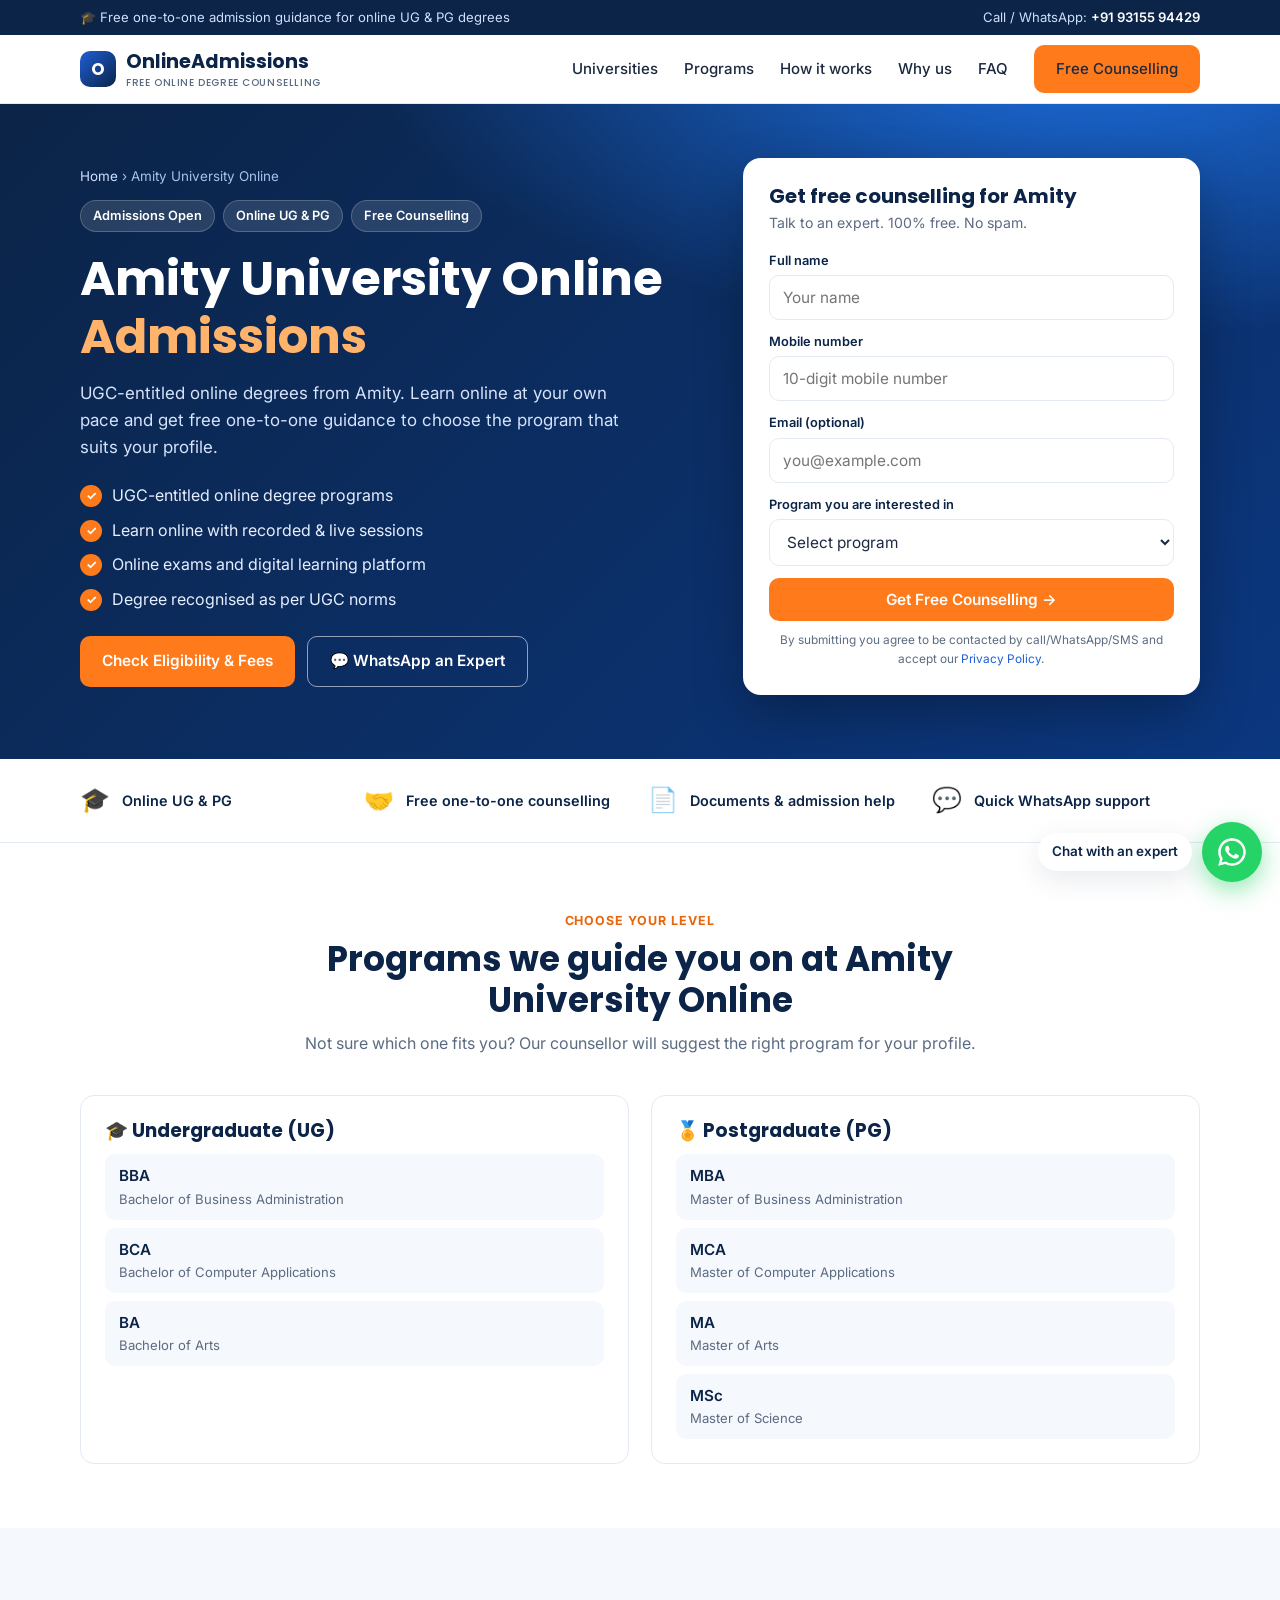
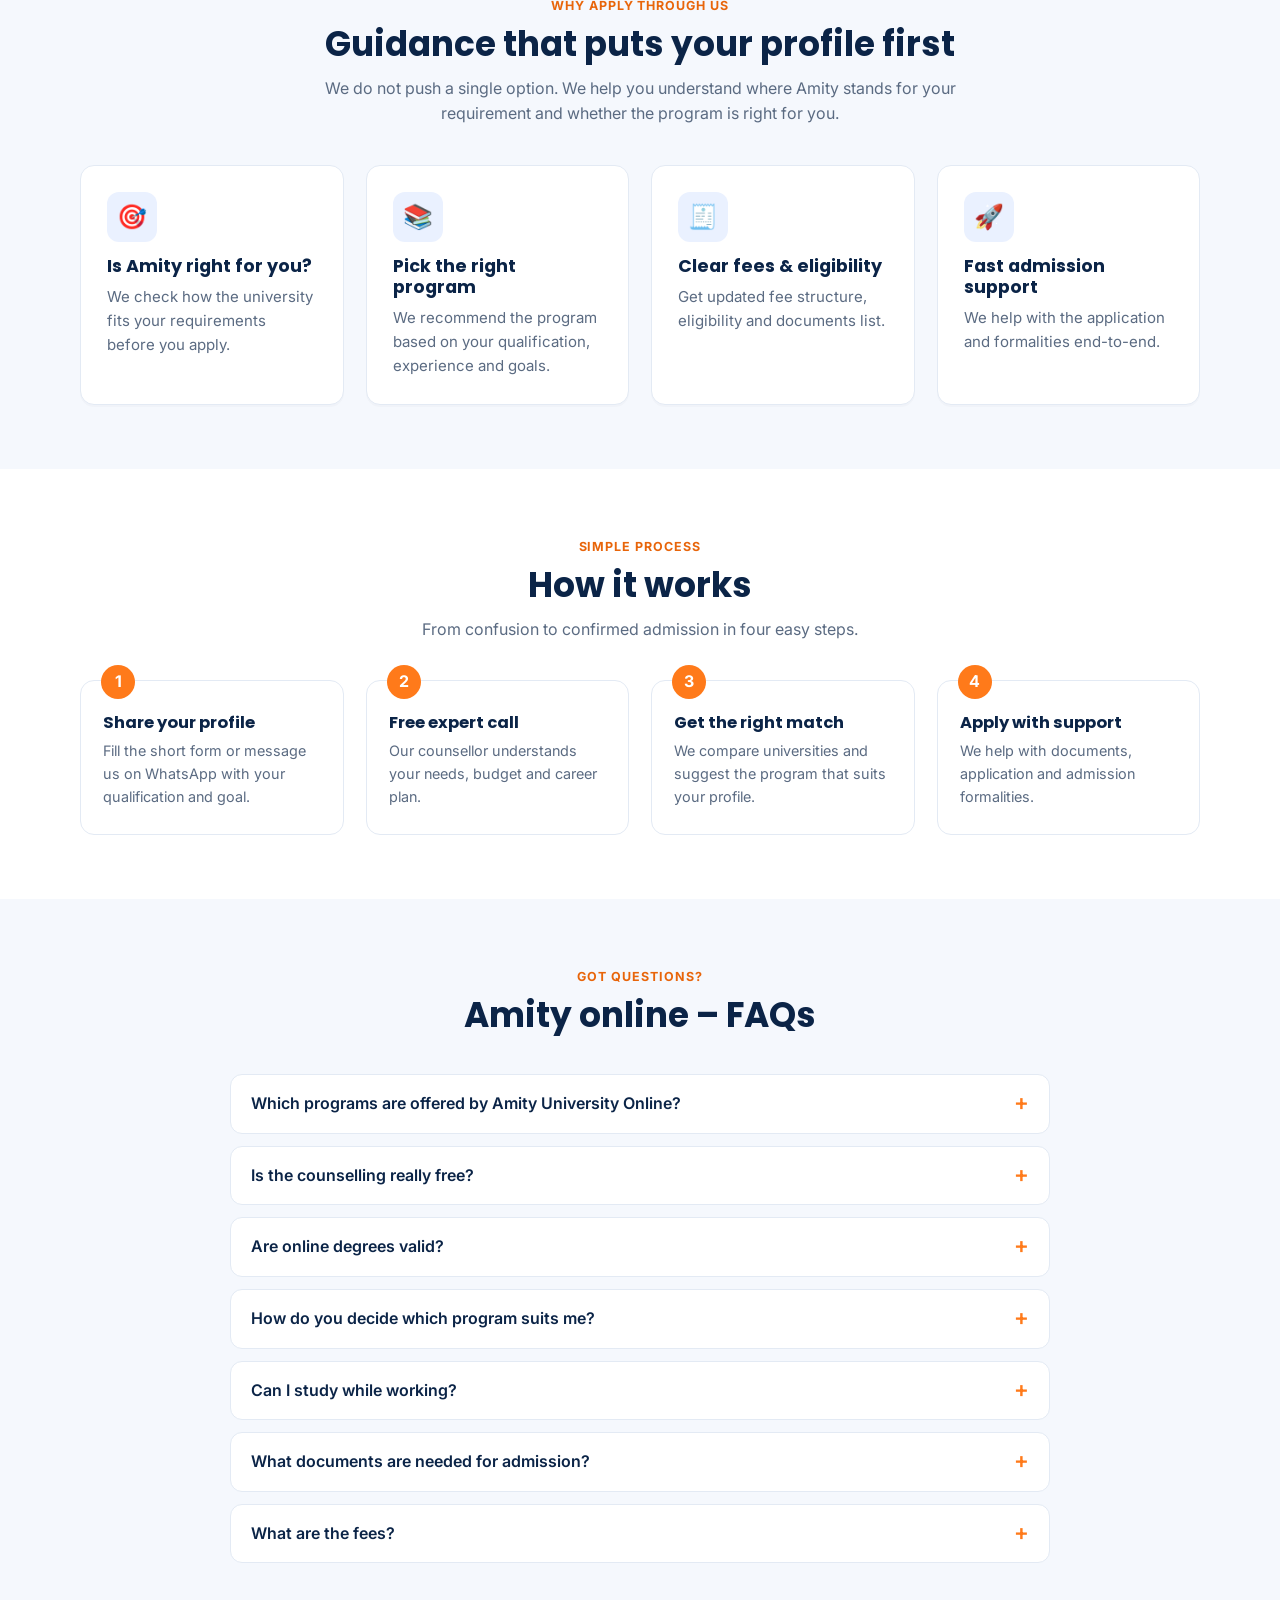
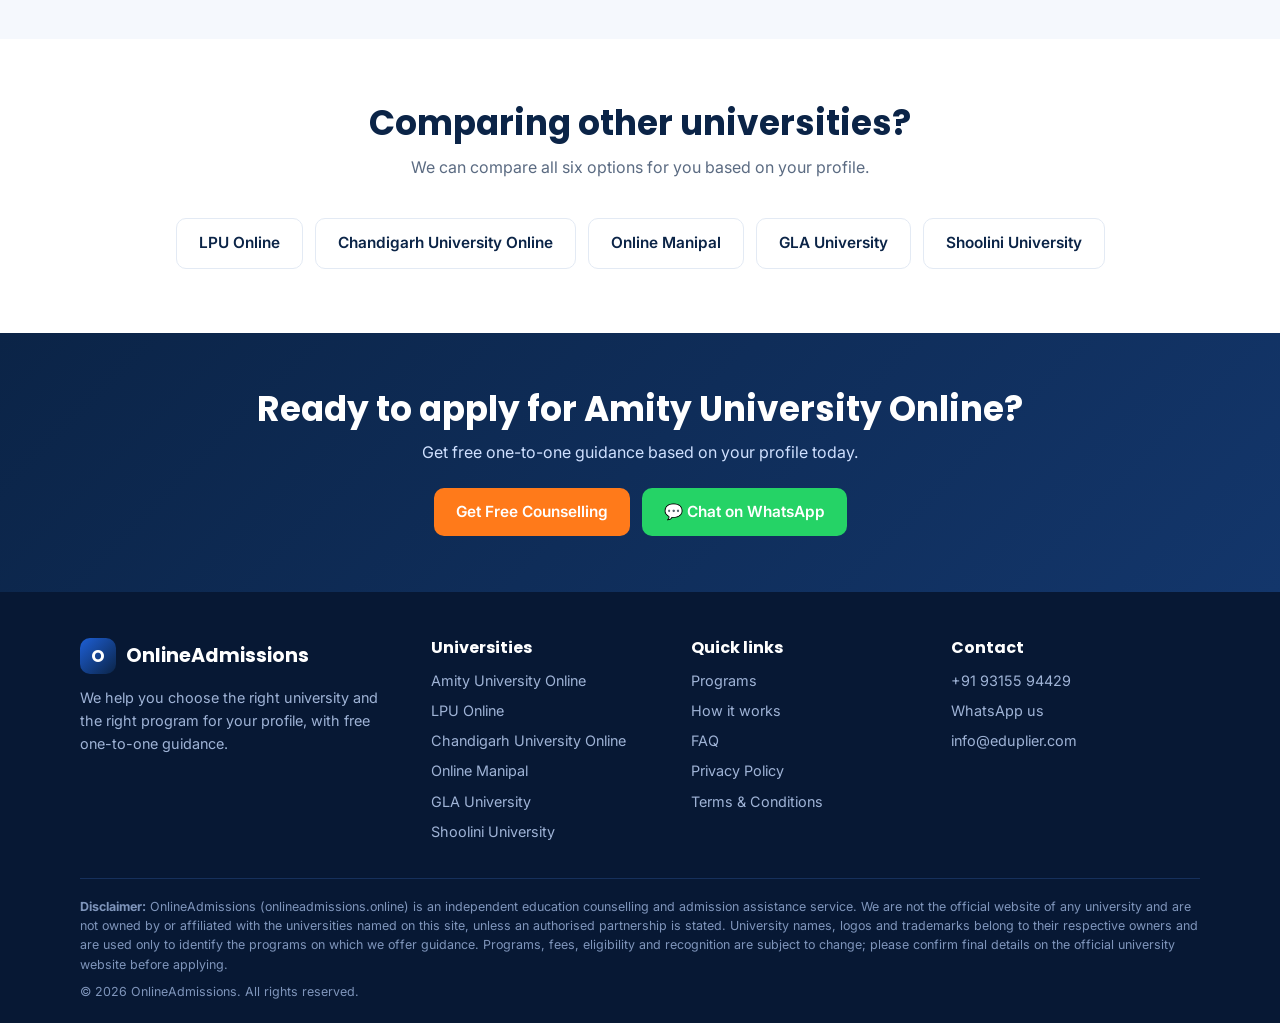
<file: amity-university-online__index.html>
<!DOCTYPE html>
<html lang="en">
<head>
<meta charset="utf-8">
<meta name="viewport" content="width=device-width,initial-scale=1">
<title>Amity University Online – Online Degree Admissions 2026 | Free Counselling</title>
<meta name="description" content="Apply for Amity University Online online UG &amp; PG programs (BBA, BCA, BA, MBA, MCA, MA, MSc). Get free one-to-one guidance on the right program for your profile.">

<link rel="canonical" href="https://onlineadmissions.online/amity-university-online/">
<meta property="og:title" content="Amity University Online – Online Degree Admissions 2026 | Free Counselling">
<meta property="og:description" content="Apply for Amity University Online online UG &amp; PG programs (BBA, BCA, BA, MBA, MCA, MA, MSc). Get free one-to-one guidance on the right program for your profile.">
<meta property="og:type" content="website">
<meta property="og:url" content="https://onlineadmissions.online/amity-university-online/">
<meta name="theme-color" content="#0b2447">
<link rel="icon" href="data:image/svg+xml,%3Csvg xmlns='http://www.w3.org/2000/svg' viewBox='0 0 100 100'%3E%3Crect width='100' height='100' rx='22' fill='%231d5fd6'/%3E%3Ctext x='50' y='68' font-size='58' text-anchor='middle' fill='white' font-family='Arial' font-weight='bold'%3EO%3C/text%3E%3C/svg%3E">
<link rel="preconnect" href="https://fonts.googleapis.com"><link rel="preconnect" href="https://fonts.gstatic.com" crossorigin><link href="https://fonts.googleapis.com/css2?family=Inter:wght@400;500;600;700&family=Poppins:wght@600;700;800&display=swap" rel="stylesheet">
<link rel="stylesheet" href="/css/style.css">
<script src="/js/config.js"></script>
</head>
<body data-uni="Amity University Online">

<div class="topbar"><div class="container">
  <span>🎓 Free one-to-one admission guidance for online UG &amp; PG degrees</span>
  <span>Call / WhatsApp: <a href="#" data-tel data-phone-text>+91 93155 94429</a></span>
</div></div>
<header class="site"><div class="container">
  <a class="logo" href="/"><span class="mark">O</span><span>OnlineAdmissions<small>FREE ONLINE DEGREE COUNSELLING</small></span></a>
  <nav class="main">
    <a href="/#universities">Universities</a>
    <a href="/#programs">Programs</a>
    <a href="/#how">How it works</a>
    <a href="/#why">Why us</a>
    <a href="/#faq">FAQ</a>
    <a class="btn btn-primary" href="#lead">Free Counselling</a>
  </nav>
  <button class="menu-btn" aria-label="Menu">☰</button>
</div></header>

<section class="hero" style="background:radial-gradient(1200px 500px at 85% -10%,#1d6fe0 0%,transparent 60%),linear-gradient(135deg,#0b2447 0%,#0b3d91 130%)">
<div class="container grid">
  <div>
    <div class="crumbs"><a href="/">Home</a> › Amity University Online</div>
    <div class="badge-row"><span class="badge">Admissions Open</span><span class="badge">Online UG &amp; PG</span><span class="badge">Free Counselling</span></div>
    <h1>Amity University Online <span>Admissions</span></h1>
    <p class="lead">UGC-entitled online degrees from Amity. Learn online at your own pace and get free one-to-one guidance to choose the program that suits your profile.</p>
    <ul class="ticks"><li>UGC-entitled online degree programs</li><li>Learn online with recorded &amp; live sessions</li><li>Online exams and digital learning platform</li><li>Degree recognised as per UGC norms</li></ul>
    <div class="hero-cta"><a class="btn btn-primary" href="#lead">Check Eligibility &amp; Fees</a>
    <a class="btn btn-outline" href="#" data-wa>💬 WhatsApp an Expert</a></div>
  </div>
  
<div class="form-card" id="lead">
  <h3>Get free counselling for Amity</h3>
  <p class="sub">Talk to an expert. 100% free. No spam.</p>
  <form class="lead-form" novalidate>
    <div class="field"><label for="un">Full name</label><input id="un" name="name" type="text" placeholder="Your name" autocomplete="name" required></div>
    <div class="field"><label for="up">Mobile number</label><input id="up" name="phone" type="tel" inputmode="numeric" placeholder="10-digit mobile number" autocomplete="tel" required></div>
    <div class="field"><label for="ue">Email (optional)</label><input id="ue" name="email" type="email" placeholder="you@example.com" autocomplete="email"></div>
    <div class="field"><label for="ug">Program you are interested in</label><select id="ug" name="program" required><option value="">Select program</option><optgroup label="Undergraduate"><option>BBA</option><option>BCA</option><option>BA</option></optgroup><optgroup label="Postgraduate"><option>MBA</option><option>MCA</option><option>MA</option><option>MSc</option></optgroup><option>Not sure – need guidance</option></select></div>
    <input type="hidden" name="university" value="Amity University Online">
    <input class="hp" type="text" name="website" tabindex="-1" autocomplete="off" aria-hidden="true">
    <button class="btn btn-primary btn-block" type="submit">Get Free Counselling →</button>
    <div class="form-msg" role="alert"></div>
    <p class="consent">By submitting you agree to be contacted by call/WhatsApp/SMS and accept our <a href="/privacy-policy.html">Privacy Policy</a>.</p>
  </form>
</div>
</div></section>

<div class="trust"><div class="container">
  <div><i>🎓</i>Online UG &amp; PG</div>
  <div><i>🤝</i>Free one-to-one counselling</div>
  <div><i>📄</i>Documents &amp; admission help</div>
  <div><i>💬</i>Quick WhatsApp support</div>
</div></div>


<section class="section" id="programs"><div class="container">
  <div class="sec-head"><span class="eyebrow">Choose your level</span><h2>Programs we guide you on at Amity University Online</h2>
  <p>Not sure which one fits you? Our counsellor will suggest the right program for your profile.</p></div>
  <div class="prog-grid">
    <div class="prog"><h3>🎓 Undergraduate (UG)</h3><ul><li>BBA<span>Bachelor of Business Administration</span></li><li>BCA<span>Bachelor of Computer Applications</span></li><li>BA<span>Bachelor of Arts</span></li></ul></div>
    <div class="prog"><h3>🏅 Postgraduate (PG)</h3><ul><li>MBA<span>Master of Business Administration</span></li><li>MCA<span>Master of Computer Applications</span></li><li>MA<span>Master of Arts</span></li><li>MSc<span>Master of Science</span></li></ul></div>
  </div>
</div></section>

<section class="section alt"><div class="container">
  <div class="sec-head"><span class="eyebrow">Why apply through us</span><h2>Guidance that puts your profile first</h2>
  <p>We do not push a single option. We help you understand where Amity stands for your requirement and whether the program is right for you.</p></div>
  <div class="cards c4"><div class="card"><div class="ic">🎯</div><h3>Is Amity right for you?</h3><p>We check how the university fits your requirements before you apply.</p></div><div class="card"><div class="ic">📚</div><h3>Pick the right program</h3><p>We recommend the program based on your qualification, experience and goals.</p></div><div class="card"><div class="ic">🧾</div><h3>Clear fees &amp; eligibility</h3><p>Get updated fee structure, eligibility and documents list.</p></div><div class="card"><div class="ic">🚀</div><h3>Fast admission support</h3><p>We help with the application and formalities end-to-end.</p></div></div>
</div></section>


<section class="section" id="how"><div class="container">
  <div class="sec-head"><span class="eyebrow">Simple process</span><h2>How it works</h2>
  <p>From confusion to confirmed admission in four easy steps.</p></div>
  <div class="steps">
    <div class="step"><h3>Share your profile</h3><p>Fill the short form or message us on WhatsApp with your qualification and goal.</p></div>
    <div class="step"><h3>Free expert call</h3><p>Our counsellor understands your needs, budget and career plan.</p></div>
    <div class="step"><h3>Get the right match</h3><p>We compare universities and suggest the program that suits your profile.</p></div>
    <div class="step"><h3>Apply with support</h3><p>We help with documents, application and admission formalities.</p></div>
  </div>
</div></section>

<section class="section alt" id="faq"><div class="container">
  <div class="sec-head"><span class="eyebrow">Got questions?</span><h2>Amity online – FAQs</h2></div>
  <div class="faq"><details><summary>Which programs are offered by Amity University Online?</summary><p>We guide students on BBA, BCA, BA, MBA, MCA, MA, MSc at Amity. Availability can change, so your counsellor will confirm the current list.</p></details><details><summary>Is the counselling really free?</summary><p>Yes. Our one-to-one guidance is free for students. We help you compare universities and programs, shortlist the best fit and complete the admission process.</p></details><details><summary>Are online degrees valid?</summary><p>Online degrees from UGC-entitled universities are recognised as per UGC regulations. Validity can depend on the program, the university and the purpose (jobs, higher studies, government exams), so we guide you on this before you decide. Always confirm on the official university and UGC websites.</p></details><details><summary>How do you decide which program suits me?</summary><p>We look at your current profile: your qualification, work experience, career goal, budget and the time you can give to studies. Based on this we suggest the university and the program that fit you.</p></details><details><summary>Can I study while working?</summary><p>Yes. Online programs are designed to be flexible, with recorded lectures and online sessions, so many students study alongside a job.</p></details><details><summary>What documents are needed for admission?</summary><p>Generally: previous marksheets and certificates, ID proof, photograph and address proof. Exact requirements vary by university and program; your counsellor will share the list.</p></details><details><summary>What are the fees?</summary><p>Fees differ by university and program and can change. Share your details and we will send you the latest fee structure and available payment options.</p></details></div>
</div></section>

<section class="section"><div class="container">
  <div class="sec-head"><h2>Comparing other universities?</h2>
  <p>We can compare all six options for you based on your profile.</p></div>
  <div class="hero-cta" style="justify-content:center;flex-wrap:wrap">
  <a class="btn btn-outline" style="color:var(--navy);border-color:var(--line)" href="/lpu-online/">LPU Online</a><a class="btn btn-outline" style="color:var(--navy);border-color:var(--line)" href="/chandigarh-university-online/">Chandigarh University Online</a><a class="btn btn-outline" style="color:var(--navy);border-color:var(--line)" href="/online-manipal/">Online Manipal</a><a class="btn btn-outline" style="color:var(--navy);border-color:var(--line)" href="/gla-university-online/">GLA University</a><a class="btn btn-outline" style="color:var(--navy);border-color:var(--line)" href="/shoolini-university-online/">Shoolini University</a>
  </div>
</div></section>

<section class="cta-band"><div class="container">
  <h2>Ready to apply for Amity University Online?</h2><p>Get free one-to-one guidance based on your profile today.</p>
  <div class="hero-cta"><a class="btn btn-primary" href="#lead">Get Free Counselling</a>
  <a class="btn btn-wa" href="#" data-wa>💬 Chat on WhatsApp</a></div>
</div></section>
<script type="application/ld+json">{"@context": "https://schema.org", "@type": "FAQPage", "mainEntity": [{"@type": "Question", "name": "Which programs are offered by Amity University Online?", "acceptedAnswer": {"@type": "Answer", "text": "We guide students on BBA, BCA, BA, MBA, MCA, MA, MSc at Amity. Availability can change, so your counsellor will confirm the current list."}}, {"@type": "Question", "name": "Is the counselling really free?", "acceptedAnswer": {"@type": "Answer", "text": "Yes. Our one-to-one guidance is free for students. We help you compare universities and programs, shortlist the best fit and complete the admission process."}}, {"@type": "Question", "name": "Are online degrees valid?", "acceptedAnswer": {"@type": "Answer", "text": "Online degrees from UGC-entitled universities are recognised as per UGC regulations. Validity can depend on the program, the university and the purpose (jobs, higher studies, government exams), so we guide you on this before you decide. Always confirm on the official university and UGC websites."}}, {"@type": "Question", "name": "How do you decide which program suits me?", "acceptedAnswer": {"@type": "Answer", "text": "We look at your current profile: your qualification, work experience, career goal, budget and the time you can give to studies. Based on this we suggest the university and the program that fit you."}}, {"@type": "Question", "name": "Can I study while working?", "acceptedAnswer": {"@type": "Answer", "text": "Yes. Online programs are designed to be flexible, with recorded lectures and online sessions, so many students study alongside a job."}}, {"@type": "Question", "name": "What documents are needed for admission?", "acceptedAnswer": {"@type": "Answer", "text": "Generally: previous marksheets and certificates, ID proof, photograph and address proof. Exact requirements vary by university and program; your counsellor will share the list."}}, {"@type": "Question", "name": "What are the fees?", "acceptedAnswer": {"@type": "Answer", "text": "Fees differ by university and program and can change. Share your details and we will send you the latest fee structure and available payment options."}}]}</script>

<footer class="site"><div class="container">
  <div class="fgrid">
    <div>
      <a class="logo" href="/"><span class="mark">O</span><span>OnlineAdmissions</span></a>
      <p>We help you choose the right university and the right program for your profile, with free one-to-one guidance.</p>
    </div>
    <div><h4>Universities</h4><a href="/amity-university-online/">Amity University Online</a><a href="/lpu-online/">LPU Online</a><a href="/chandigarh-university-online/">Chandigarh University Online</a><a href="/online-manipal/">Online Manipal</a><a href="/gla-university-online/">GLA University</a><a href="/shoolini-university-online/">Shoolini University</a></div>
    <div><h4>Quick links</h4>
      <a href="/#programs">Programs</a><a href="/#how">How it works</a><a href="/#faq">FAQ</a>
      <a href="/privacy-policy.html">Privacy Policy</a><a href="/terms.html">Terms &amp; Conditions</a>
    </div>
    <div><h4>Contact</h4>
      <a href="#" data-tel data-phone-text>+91 93155 94429</a>
      <a href="#" data-wa>WhatsApp us</a>
      <a href="#" data-mail>info@eduplier.com</a>
    </div>
  </div>
  <p class="disclaimer"><b>Disclaimer:</b> OnlineAdmissions (onlineadmissions.online) is an independent education counselling and admission assistance service.
  We are not the official website of any university and are not owned by or affiliated with the universities named on this site, unless an
  authorised partnership is stated. University names, logos and trademarks belong to their respective owners and are used only to identify the
  programs on which we offer guidance. Programs, fees, eligibility and recognition are subject to change; please confirm final details on the
  official university website before applying.</p>
  <p class="disclaimer" style="border:0;padding-top:8px">© <span id="yr"></span> OnlineAdmissions. All rights reserved.</p>
</div></footer>

<a class="wa-float" data-wa aria-label="Chat on WhatsApp">
  <span class="tip">Chat with an expert</span>
  <span class="bubble"><svg viewBox="0 0 32 32" aria-hidden="true"><path d="M16.003 3C8.83 3 3 8.827 3 15.995c0 2.292.6 4.53 1.74 6.5L3 29l6.66-1.71a13 13 0 0 0 6.34 1.62h.005C23.17 28.91 29 23.083 29 15.915 29 8.83 23.17 3 16.003 3zm0 23.7h-.004a10.7 10.7 0 0 1-5.45-1.49l-.39-.23-3.95 1.01 1.05-3.85-.25-.4a10.67 10.67 0 0 1-1.64-5.7C5.37 10.1 10.14 5.33 16.005 5.33c2.84 0 5.5 1.1 7.5 3.1a10.55 10.55 0 0 1 3.1 7.5c0 5.87-4.77 10.77-10.6 10.77zm5.83-7.93c-.32-.16-1.89-.93-2.18-1.04-.29-.1-.5-.16-.72.16-.21.32-.82 1.04-1 1.25-.19.21-.37.24-.69.08-.32-.16-1.35-.5-2.57-1.58-.95-.85-1.59-1.9-1.78-2.22-.19-.32-.02-.49.14-.65.14-.14.32-.37.48-.56.16-.19.21-.32.32-.53.1-.21.05-.4-.03-.56-.08-.16-.72-1.73-.99-2.37-.26-.62-.52-.54-.72-.55h-.61c-.21 0-.56.08-.85.4-.29.32-1.12 1.09-1.12 2.66s1.15 3.09 1.3 3.3c.16.21 2.26 3.45 5.48 4.84.77.33 1.37.53 1.84.68.77.24 1.47.21 2.03.13.62-.09 1.89-.77 2.16-1.52.27-.75.27-1.39.19-1.52-.08-.13-.29-.21-.61-.37z"/></svg></span>
</a>
<div class="mobile-bar"><a href="#" data-tel>📞 Call Now</a><a href="#lead">Get Free Counselling</a></div>
<script>document.getElementById('yr').textContent=new Date().getFullYear();</script>
<script src="/js/main.js"></script>
</body></html>
</file>
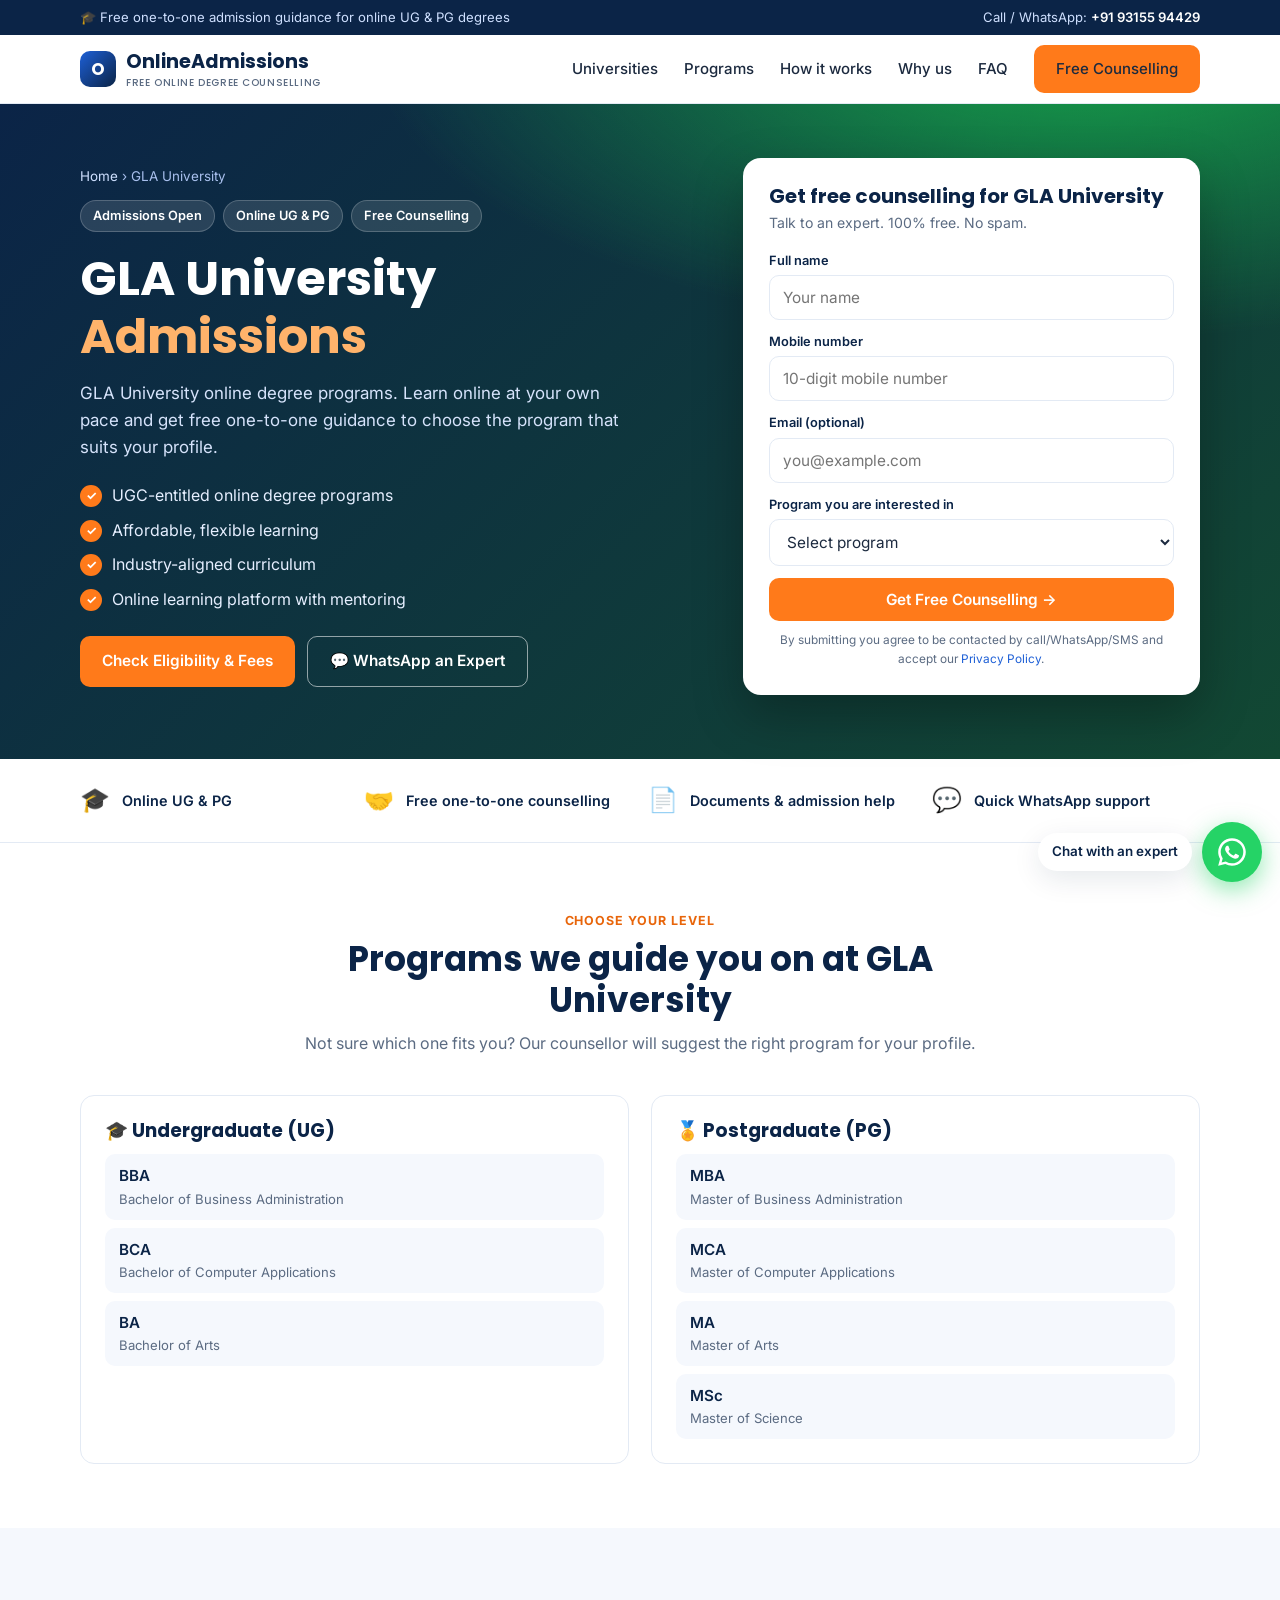
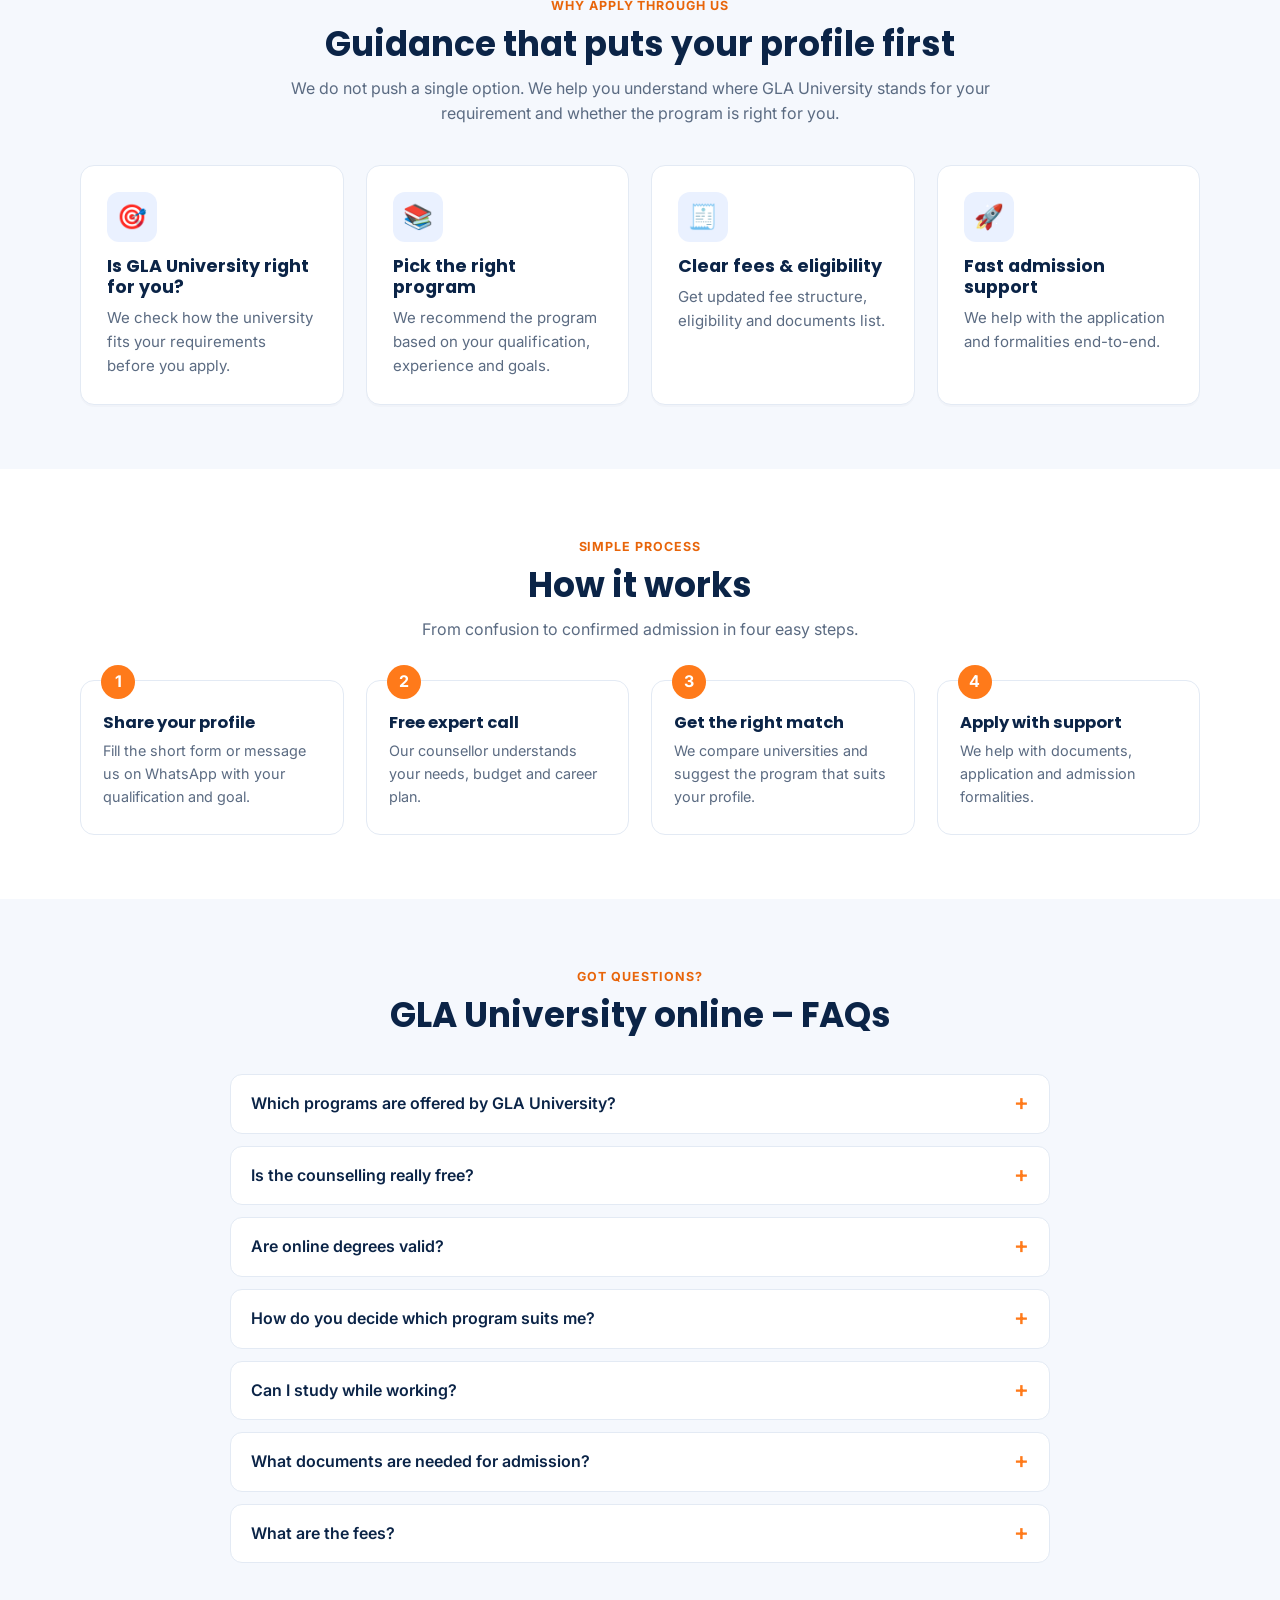
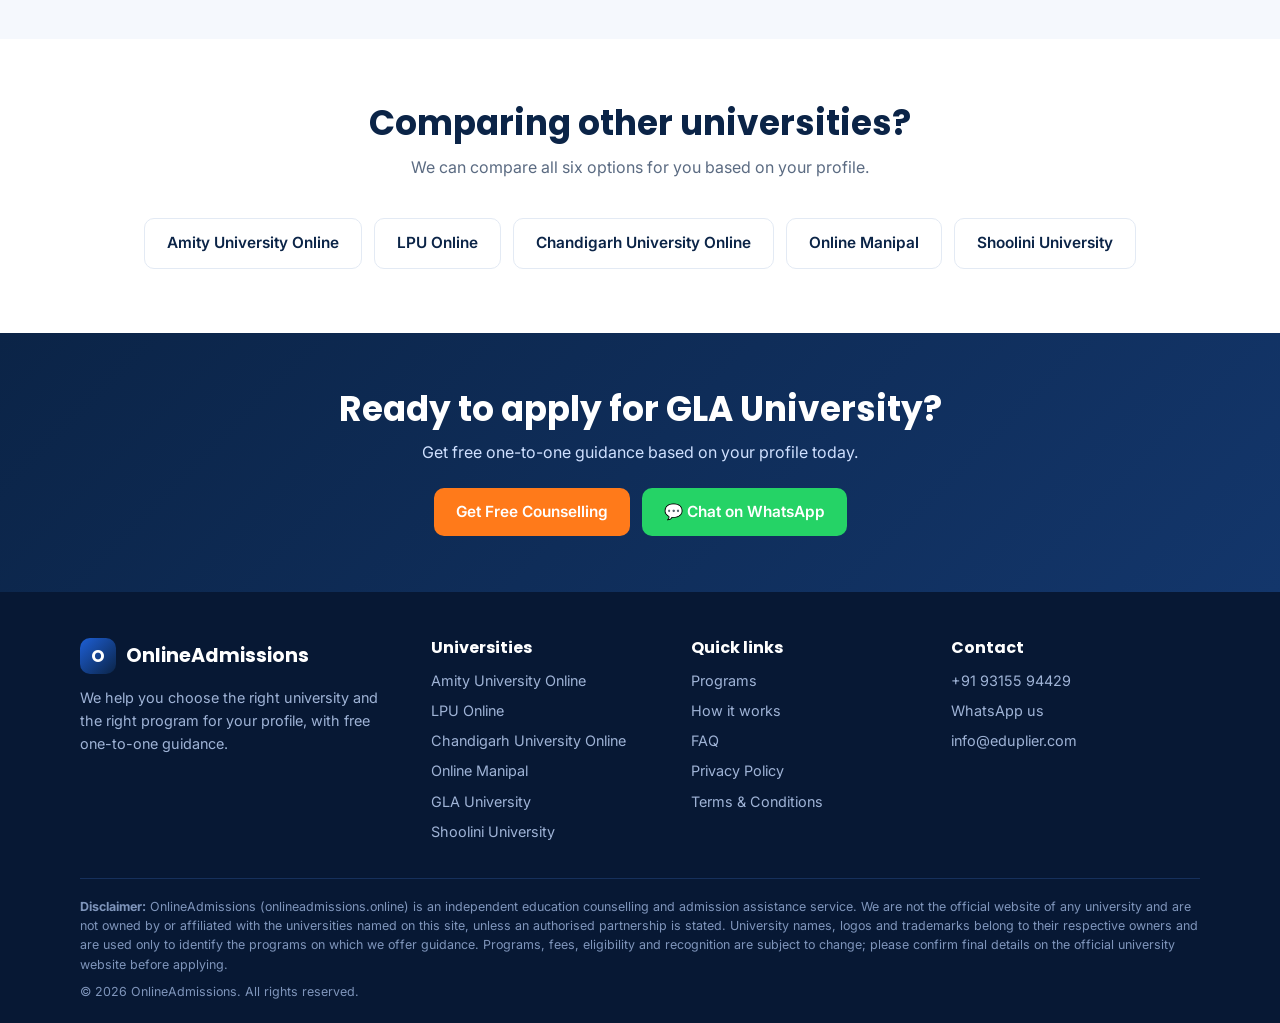
<file: gla-university-online__index.html>
<!DOCTYPE html>
<html lang="en">
<head>
<meta charset="utf-8">
<meta name="viewport" content="width=device-width,initial-scale=1">
<title>GLA University – Online Degree Admissions 2026 | Free Counselling</title>
<meta name="description" content="Apply for GLA University online UG &amp; PG programs (BBA, BCA, BA, MBA, MCA, MA, MSc). Get free one-to-one guidance on the right program for your profile.">

<link rel="canonical" href="https://onlineadmissions.online/gla-university-online/">
<meta property="og:title" content="GLA University – Online Degree Admissions 2026 | Free Counselling">
<meta property="og:description" content="Apply for GLA University online UG &amp; PG programs (BBA, BCA, BA, MBA, MCA, MA, MSc). Get free one-to-one guidance on the right program for your profile.">
<meta property="og:type" content="website">
<meta property="og:url" content="https://onlineadmissions.online/gla-university-online/">
<meta name="theme-color" content="#0b2447">
<link rel="icon" href="data:image/svg+xml,%3Csvg xmlns='http://www.w3.org/2000/svg' viewBox='0 0 100 100'%3E%3Crect width='100' height='100' rx='22' fill='%231d5fd6'/%3E%3Ctext x='50' y='68' font-size='58' text-anchor='middle' fill='white' font-family='Arial' font-weight='bold'%3EO%3C/text%3E%3C/svg%3E">
<link rel="preconnect" href="https://fonts.googleapis.com"><link rel="preconnect" href="https://fonts.gstatic.com" crossorigin><link href="https://fonts.googleapis.com/css2?family=Inter:wght@400;500;600;700&family=Poppins:wght@600;700;800&display=swap" rel="stylesheet">
<link rel="stylesheet" href="/css/style.css">
<script src="/js/config.js"></script>
</head>
<body data-uni="GLA University">

<div class="topbar"><div class="container">
  <span>🎓 Free one-to-one admission guidance for online UG &amp; PG degrees</span>
  <span>Call / WhatsApp: <a href="#" data-tel data-phone-text>+91 93155 94429</a></span>
</div></div>
<header class="site"><div class="container">
  <a class="logo" href="/"><span class="mark">O</span><span>OnlineAdmissions<small>FREE ONLINE DEGREE COUNSELLING</small></span></a>
  <nav class="main">
    <a href="/#universities">Universities</a>
    <a href="/#programs">Programs</a>
    <a href="/#how">How it works</a>
    <a href="/#why">Why us</a>
    <a href="/#faq">FAQ</a>
    <a class="btn btn-primary" href="#lead">Free Counselling</a>
  </nav>
  <button class="menu-btn" aria-label="Menu">☰</button>
</div></header>

<section class="hero" style="background:radial-gradient(1200px 500px at 85% -10%,#16a34a 0%,transparent 60%),linear-gradient(135deg,#0b2447 0%,#14532d 130%)">
<div class="container grid">
  <div>
    <div class="crumbs"><a href="/">Home</a> › GLA University</div>
    <div class="badge-row"><span class="badge">Admissions Open</span><span class="badge">Online UG &amp; PG</span><span class="badge">Free Counselling</span></div>
    <h1>GLA University <span>Admissions</span></h1>
    <p class="lead">GLA University online degree programs. Learn online at your own pace and get free one-to-one guidance to choose the program that suits your profile.</p>
    <ul class="ticks"><li>UGC-entitled online degree programs</li><li>Affordable, flexible learning</li><li>Industry-aligned curriculum</li><li>Online learning platform with mentoring</li></ul>
    <div class="hero-cta"><a class="btn btn-primary" href="#lead">Check Eligibility &amp; Fees</a>
    <a class="btn btn-outline" href="#" data-wa>💬 WhatsApp an Expert</a></div>
  </div>
  
<div class="form-card" id="lead">
  <h3>Get free counselling for GLA University</h3>
  <p class="sub">Talk to an expert. 100% free. No spam.</p>
  <form class="lead-form" novalidate>
    <div class="field"><label for="un">Full name</label><input id="un" name="name" type="text" placeholder="Your name" autocomplete="name" required></div>
    <div class="field"><label for="up">Mobile number</label><input id="up" name="phone" type="tel" inputmode="numeric" placeholder="10-digit mobile number" autocomplete="tel" required></div>
    <div class="field"><label for="ue">Email (optional)</label><input id="ue" name="email" type="email" placeholder="you@example.com" autocomplete="email"></div>
    <div class="field"><label for="ug">Program you are interested in</label><select id="ug" name="program" required><option value="">Select program</option><optgroup label="Undergraduate"><option>BBA</option><option>BCA</option><option>BA</option></optgroup><optgroup label="Postgraduate"><option>MBA</option><option>MCA</option><option>MA</option><option>MSc</option></optgroup><option>Not sure – need guidance</option></select></div>
    <input type="hidden" name="university" value="GLA University">
    <input class="hp" type="text" name="website" tabindex="-1" autocomplete="off" aria-hidden="true">
    <button class="btn btn-primary btn-block" type="submit">Get Free Counselling →</button>
    <div class="form-msg" role="alert"></div>
    <p class="consent">By submitting you agree to be contacted by call/WhatsApp/SMS and accept our <a href="/privacy-policy.html">Privacy Policy</a>.</p>
  </form>
</div>
</div></section>

<div class="trust"><div class="container">
  <div><i>🎓</i>Online UG &amp; PG</div>
  <div><i>🤝</i>Free one-to-one counselling</div>
  <div><i>📄</i>Documents &amp; admission help</div>
  <div><i>💬</i>Quick WhatsApp support</div>
</div></div>


<section class="section" id="programs"><div class="container">
  <div class="sec-head"><span class="eyebrow">Choose your level</span><h2>Programs we guide you on at GLA University</h2>
  <p>Not sure which one fits you? Our counsellor will suggest the right program for your profile.</p></div>
  <div class="prog-grid">
    <div class="prog"><h3>🎓 Undergraduate (UG)</h3><ul><li>BBA<span>Bachelor of Business Administration</span></li><li>BCA<span>Bachelor of Computer Applications</span></li><li>BA<span>Bachelor of Arts</span></li></ul></div>
    <div class="prog"><h3>🏅 Postgraduate (PG)</h3><ul><li>MBA<span>Master of Business Administration</span></li><li>MCA<span>Master of Computer Applications</span></li><li>MA<span>Master of Arts</span></li><li>MSc<span>Master of Science</span></li></ul></div>
  </div>
</div></section>

<section class="section alt"><div class="container">
  <div class="sec-head"><span class="eyebrow">Why apply through us</span><h2>Guidance that puts your profile first</h2>
  <p>We do not push a single option. We help you understand where GLA University stands for your requirement and whether the program is right for you.</p></div>
  <div class="cards c4"><div class="card"><div class="ic">🎯</div><h3>Is GLA University right for you?</h3><p>We check how the university fits your requirements before you apply.</p></div><div class="card"><div class="ic">📚</div><h3>Pick the right program</h3><p>We recommend the program based on your qualification, experience and goals.</p></div><div class="card"><div class="ic">🧾</div><h3>Clear fees &amp; eligibility</h3><p>Get updated fee structure, eligibility and documents list.</p></div><div class="card"><div class="ic">🚀</div><h3>Fast admission support</h3><p>We help with the application and formalities end-to-end.</p></div></div>
</div></section>


<section class="section" id="how"><div class="container">
  <div class="sec-head"><span class="eyebrow">Simple process</span><h2>How it works</h2>
  <p>From confusion to confirmed admission in four easy steps.</p></div>
  <div class="steps">
    <div class="step"><h3>Share your profile</h3><p>Fill the short form or message us on WhatsApp with your qualification and goal.</p></div>
    <div class="step"><h3>Free expert call</h3><p>Our counsellor understands your needs, budget and career plan.</p></div>
    <div class="step"><h3>Get the right match</h3><p>We compare universities and suggest the program that suits your profile.</p></div>
    <div class="step"><h3>Apply with support</h3><p>We help with documents, application and admission formalities.</p></div>
  </div>
</div></section>

<section class="section alt" id="faq"><div class="container">
  <div class="sec-head"><span class="eyebrow">Got questions?</span><h2>GLA University online – FAQs</h2></div>
  <div class="faq"><details><summary>Which programs are offered by GLA University?</summary><p>We guide students on BBA, BCA, BA, MBA, MCA, MA, MSc at GLA University. Availability can change, so your counsellor will confirm the current list.</p></details><details><summary>Is the counselling really free?</summary><p>Yes. Our one-to-one guidance is free for students. We help you compare universities and programs, shortlist the best fit and complete the admission process.</p></details><details><summary>Are online degrees valid?</summary><p>Online degrees from UGC-entitled universities are recognised as per UGC regulations. Validity can depend on the program, the university and the purpose (jobs, higher studies, government exams), so we guide you on this before you decide. Always confirm on the official university and UGC websites.</p></details><details><summary>How do you decide which program suits me?</summary><p>We look at your current profile: your qualification, work experience, career goal, budget and the time you can give to studies. Based on this we suggest the university and the program that fit you.</p></details><details><summary>Can I study while working?</summary><p>Yes. Online programs are designed to be flexible, with recorded lectures and online sessions, so many students study alongside a job.</p></details><details><summary>What documents are needed for admission?</summary><p>Generally: previous marksheets and certificates, ID proof, photograph and address proof. Exact requirements vary by university and program; your counsellor will share the list.</p></details><details><summary>What are the fees?</summary><p>Fees differ by university and program and can change. Share your details and we will send you the latest fee structure and available payment options.</p></details></div>
</div></section>

<section class="section"><div class="container">
  <div class="sec-head"><h2>Comparing other universities?</h2>
  <p>We can compare all six options for you based on your profile.</p></div>
  <div class="hero-cta" style="justify-content:center;flex-wrap:wrap">
  <a class="btn btn-outline" style="color:var(--navy);border-color:var(--line)" href="/amity-university-online/">Amity University Online</a><a class="btn btn-outline" style="color:var(--navy);border-color:var(--line)" href="/lpu-online/">LPU Online</a><a class="btn btn-outline" style="color:var(--navy);border-color:var(--line)" href="/chandigarh-university-online/">Chandigarh University Online</a><a class="btn btn-outline" style="color:var(--navy);border-color:var(--line)" href="/online-manipal/">Online Manipal</a><a class="btn btn-outline" style="color:var(--navy);border-color:var(--line)" href="/shoolini-university-online/">Shoolini University</a>
  </div>
</div></section>

<section class="cta-band"><div class="container">
  <h2>Ready to apply for GLA University?</h2><p>Get free one-to-one guidance based on your profile today.</p>
  <div class="hero-cta"><a class="btn btn-primary" href="#lead">Get Free Counselling</a>
  <a class="btn btn-wa" href="#" data-wa>💬 Chat on WhatsApp</a></div>
</div></section>
<script type="application/ld+json">{"@context": "https://schema.org", "@type": "FAQPage", "mainEntity": [{"@type": "Question", "name": "Which programs are offered by GLA University?", "acceptedAnswer": {"@type": "Answer", "text": "We guide students on BBA, BCA, BA, MBA, MCA, MA, MSc at GLA University. Availability can change, so your counsellor will confirm the current list."}}, {"@type": "Question", "name": "Is the counselling really free?", "acceptedAnswer": {"@type": "Answer", "text": "Yes. Our one-to-one guidance is free for students. We help you compare universities and programs, shortlist the best fit and complete the admission process."}}, {"@type": "Question", "name": "Are online degrees valid?", "acceptedAnswer": {"@type": "Answer", "text": "Online degrees from UGC-entitled universities are recognised as per UGC regulations. Validity can depend on the program, the university and the purpose (jobs, higher studies, government exams), so we guide you on this before you decide. Always confirm on the official university and UGC websites."}}, {"@type": "Question", "name": "How do you decide which program suits me?", "acceptedAnswer": {"@type": "Answer", "text": "We look at your current profile: your qualification, work experience, career goal, budget and the time you can give to studies. Based on this we suggest the university and the program that fit you."}}, {"@type": "Question", "name": "Can I study while working?", "acceptedAnswer": {"@type": "Answer", "text": "Yes. Online programs are designed to be flexible, with recorded lectures and online sessions, so many students study alongside a job."}}, {"@type": "Question", "name": "What documents are needed for admission?", "acceptedAnswer": {"@type": "Answer", "text": "Generally: previous marksheets and certificates, ID proof, photograph and address proof. Exact requirements vary by university and program; your counsellor will share the list."}}, {"@type": "Question", "name": "What are the fees?", "acceptedAnswer": {"@type": "Answer", "text": "Fees differ by university and program and can change. Share your details and we will send you the latest fee structure and available payment options."}}]}</script>

<footer class="site"><div class="container">
  <div class="fgrid">
    <div>
      <a class="logo" href="/"><span class="mark">O</span><span>OnlineAdmissions</span></a>
      <p>We help you choose the right university and the right program for your profile, with free one-to-one guidance.</p>
    </div>
    <div><h4>Universities</h4><a href="/amity-university-online/">Amity University Online</a><a href="/lpu-online/">LPU Online</a><a href="/chandigarh-university-online/">Chandigarh University Online</a><a href="/online-manipal/">Online Manipal</a><a href="/gla-university-online/">GLA University</a><a href="/shoolini-university-online/">Shoolini University</a></div>
    <div><h4>Quick links</h4>
      <a href="/#programs">Programs</a><a href="/#how">How it works</a><a href="/#faq">FAQ</a>
      <a href="/privacy-policy.html">Privacy Policy</a><a href="/terms.html">Terms &amp; Conditions</a>
    </div>
    <div><h4>Contact</h4>
      <a href="#" data-tel data-phone-text>+91 93155 94429</a>
      <a href="#" data-wa>WhatsApp us</a>
      <a href="#" data-mail>info@eduplier.com</a>
    </div>
  </div>
  <p class="disclaimer"><b>Disclaimer:</b> OnlineAdmissions (onlineadmissions.online) is an independent education counselling and admission assistance service.
  We are not the official website of any university and are not owned by or affiliated with the universities named on this site, unless an
  authorised partnership is stated. University names, logos and trademarks belong to their respective owners and are used only to identify the
  programs on which we offer guidance. Programs, fees, eligibility and recognition are subject to change; please confirm final details on the
  official university website before applying.</p>
  <p class="disclaimer" style="border:0;padding-top:8px">© <span id="yr"></span> OnlineAdmissions. All rights reserved.</p>
</div></footer>

<a class="wa-float" data-wa aria-label="Chat on WhatsApp">
  <span class="tip">Chat with an expert</span>
  <span class="bubble"><svg viewBox="0 0 32 32" aria-hidden="true"><path d="M16.003 3C8.83 3 3 8.827 3 15.995c0 2.292.6 4.53 1.74 6.5L3 29l6.66-1.71a13 13 0 0 0 6.34 1.62h.005C23.17 28.91 29 23.083 29 15.915 29 8.83 23.17 3 16.003 3zm0 23.7h-.004a10.7 10.7 0 0 1-5.45-1.49l-.39-.23-3.95 1.01 1.05-3.85-.25-.4a10.67 10.67 0 0 1-1.64-5.7C5.37 10.1 10.14 5.33 16.005 5.33c2.84 0 5.5 1.1 7.5 3.1a10.55 10.55 0 0 1 3.1 7.5c0 5.87-4.77 10.77-10.6 10.77zm5.83-7.93c-.32-.16-1.89-.93-2.18-1.04-.29-.1-.5-.16-.72.16-.21.32-.82 1.04-1 1.25-.19.21-.37.24-.69.08-.32-.16-1.35-.5-2.57-1.58-.95-.85-1.59-1.9-1.78-2.22-.19-.32-.02-.49.14-.65.14-.14.32-.37.48-.56.16-.19.21-.32.32-.53.1-.21.05-.4-.03-.56-.08-.16-.72-1.73-.99-2.37-.26-.62-.52-.54-.72-.55h-.61c-.21 0-.56.08-.85.4-.29.32-1.12 1.09-1.12 2.66s1.15 3.09 1.3 3.3c.16.21 2.26 3.45 5.48 4.84.77.33 1.37.53 1.84.68.77.24 1.47.21 2.03.13.62-.09 1.89-.77 2.16-1.52.27-.75.27-1.39.19-1.52-.08-.13-.29-.21-.61-.37z"/></svg></span>
</a>
<div class="mobile-bar"><a href="#" data-tel>📞 Call Now</a><a href="#lead">Get Free Counselling</a></div>
<script>document.getElementById('yr').textContent=new Date().getFullYear();</script>
<script src="/js/main.js"></script>
</body></html>
</file>
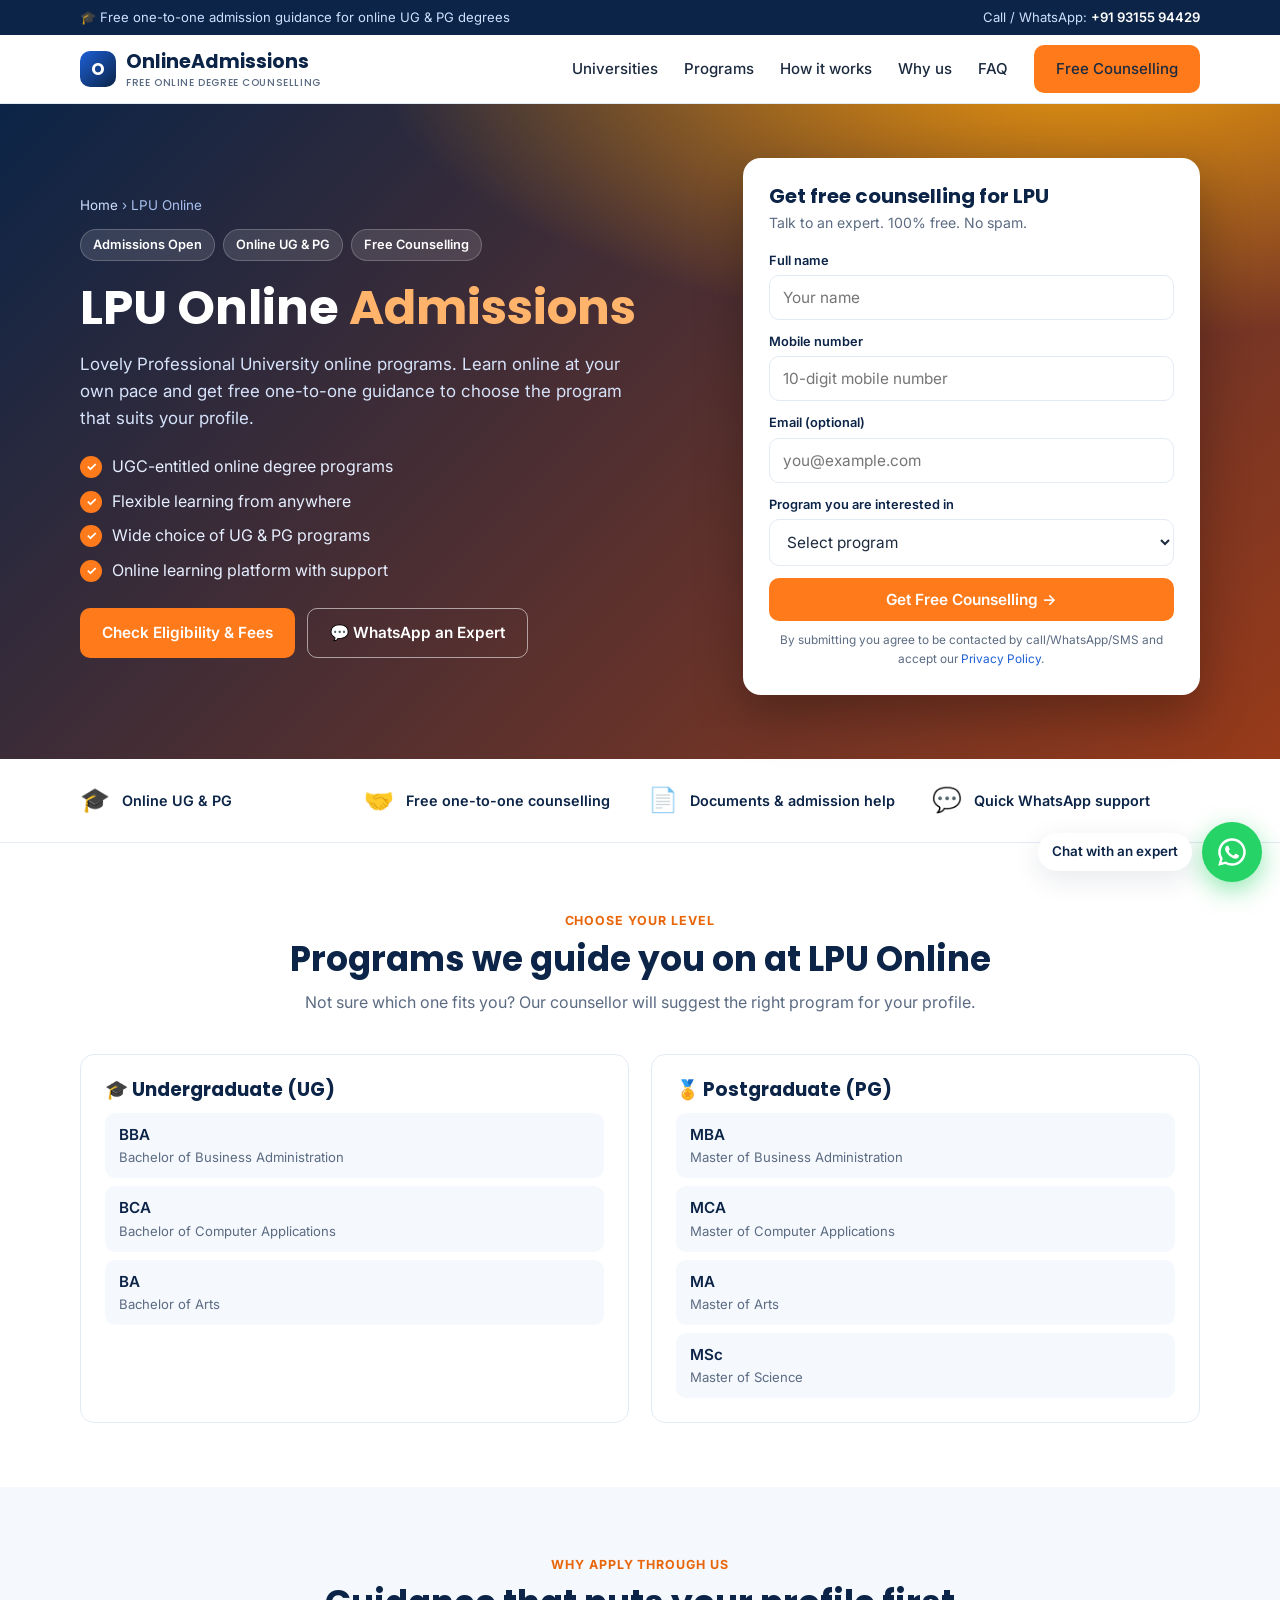
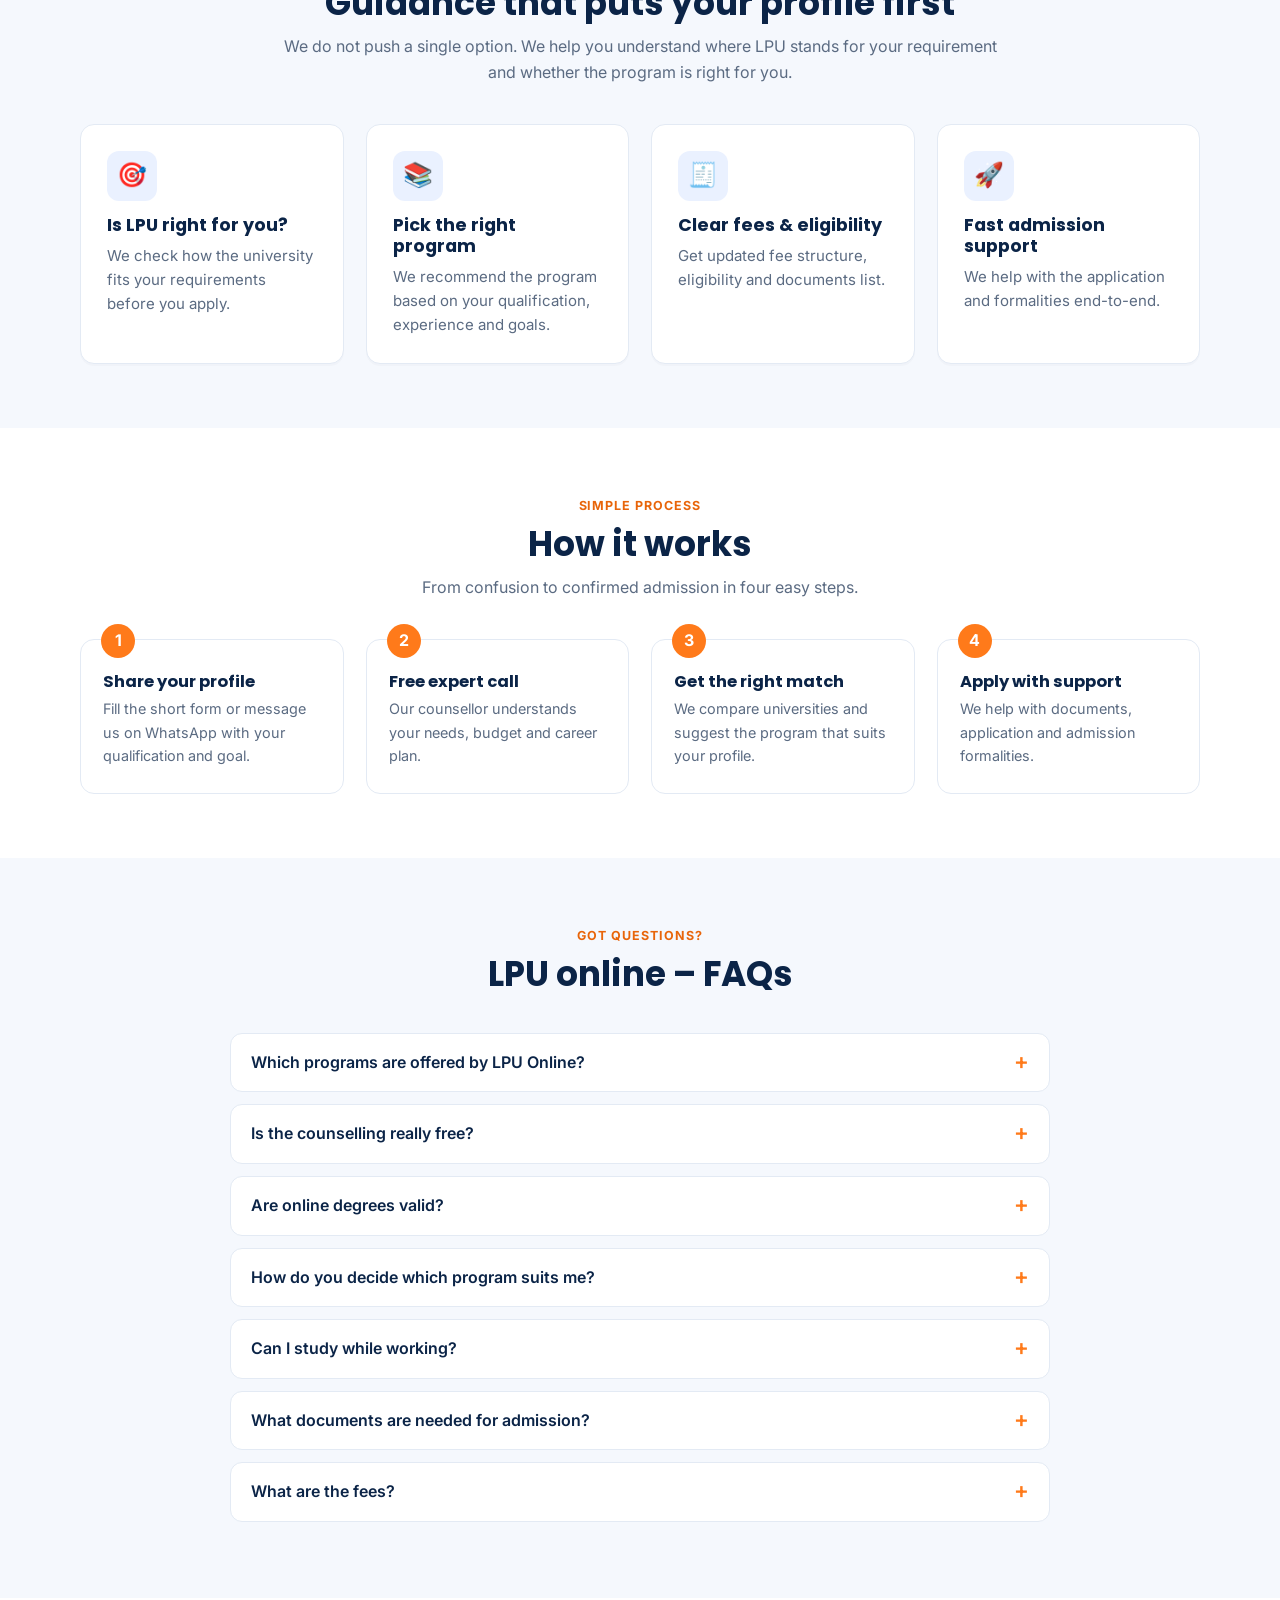
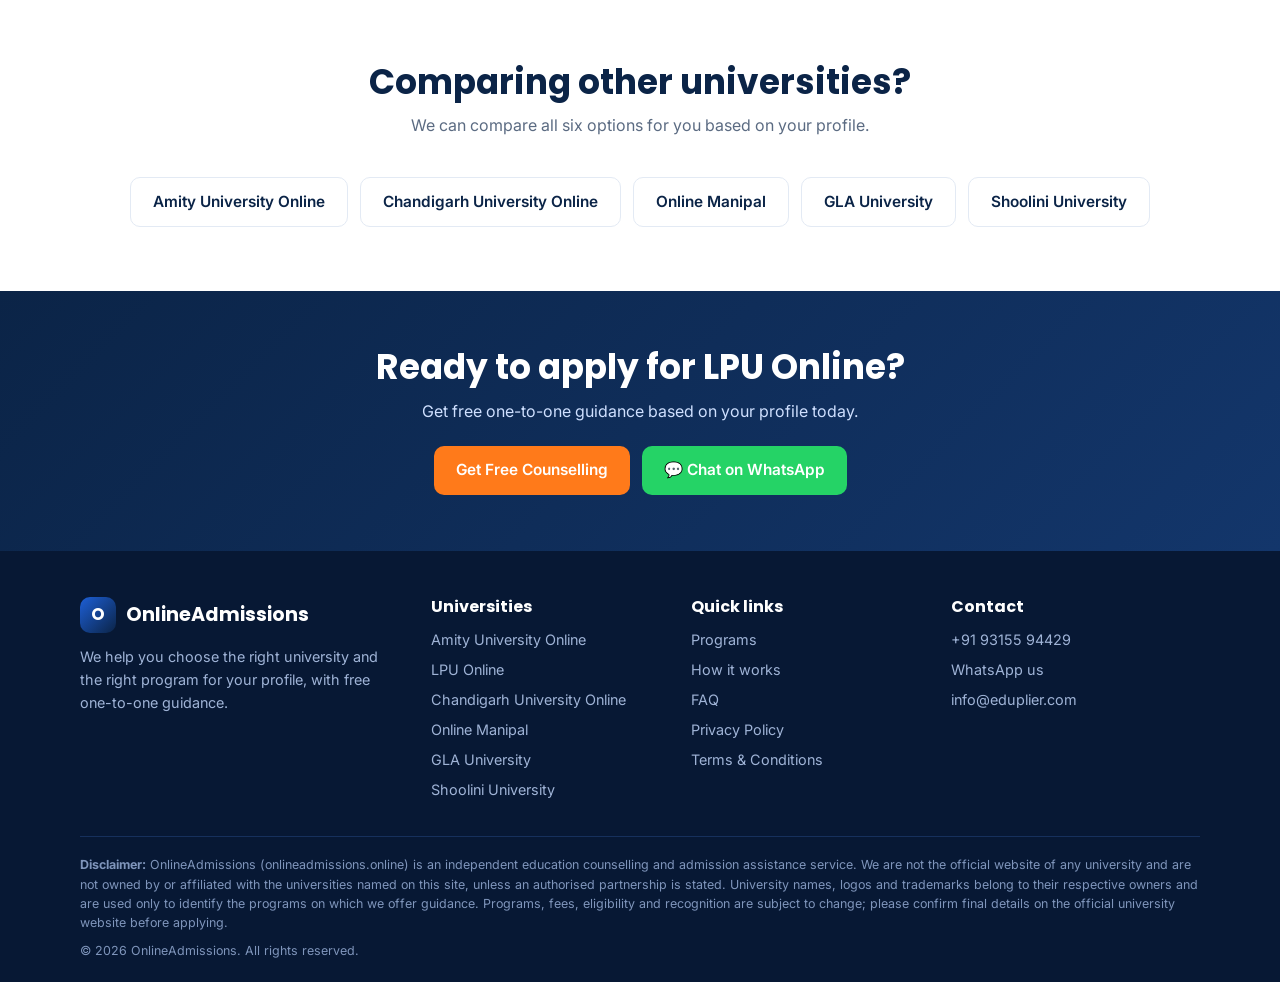
<file: lpu-online__index.html>
<!DOCTYPE html>
<html lang="en">
<head>
<meta charset="utf-8">
<meta name="viewport" content="width=device-width,initial-scale=1">
<title>LPU Online – Online Degree Admissions 2026 | Free Counselling</title>
<meta name="description" content="Apply for LPU Online online UG &amp; PG programs (BBA, BCA, BA, MBA, MCA, MA, MSc). Get free one-to-one guidance on the right program for your profile.">

<link rel="canonical" href="https://onlineadmissions.online/lpu-online/">
<meta property="og:title" content="LPU Online – Online Degree Admissions 2026 | Free Counselling">
<meta property="og:description" content="Apply for LPU Online online UG &amp; PG programs (BBA, BCA, BA, MBA, MCA, MA, MSc). Get free one-to-one guidance on the right program for your profile.">
<meta property="og:type" content="website">
<meta property="og:url" content="https://onlineadmissions.online/lpu-online/">
<meta name="theme-color" content="#0b2447">
<link rel="icon" href="data:image/svg+xml,%3Csvg xmlns='http://www.w3.org/2000/svg' viewBox='0 0 100 100'%3E%3Crect width='100' height='100' rx='22' fill='%231d5fd6'/%3E%3Ctext x='50' y='68' font-size='58' text-anchor='middle' fill='white' font-family='Arial' font-weight='bold'%3EO%3C/text%3E%3C/svg%3E">
<link rel="preconnect" href="https://fonts.googleapis.com"><link rel="preconnect" href="https://fonts.gstatic.com" crossorigin><link href="https://fonts.googleapis.com/css2?family=Inter:wght@400;500;600;700&family=Poppins:wght@600;700;800&display=swap" rel="stylesheet">
<link rel="stylesheet" href="/css/style.css">
<script src="/js/config.js"></script>
</head>
<body data-uni="LPU Online">

<div class="topbar"><div class="container">
  <span>🎓 Free one-to-one admission guidance for online UG &amp; PG degrees</span>
  <span>Call / WhatsApp: <a href="#" data-tel data-phone-text>+91 93155 94429</a></span>
</div></div>
<header class="site"><div class="container">
  <a class="logo" href="/"><span class="mark">O</span><span>OnlineAdmissions<small>FREE ONLINE DEGREE COUNSELLING</small></span></a>
  <nav class="main">
    <a href="/#universities">Universities</a>
    <a href="/#programs">Programs</a>
    <a href="/#how">How it works</a>
    <a href="/#why">Why us</a>
    <a href="/#faq">FAQ</a>
    <a class="btn btn-primary" href="#lead">Free Counselling</a>
  </nav>
  <button class="menu-btn" aria-label="Menu">☰</button>
</div></header>

<section class="hero" style="background:radial-gradient(1200px 500px at 85% -10%,#f59e0b 0%,transparent 60%),linear-gradient(135deg,#0b2447 0%,#c2410c 130%)">
<div class="container grid">
  <div>
    <div class="crumbs"><a href="/">Home</a> › LPU Online</div>
    <div class="badge-row"><span class="badge">Admissions Open</span><span class="badge">Online UG &amp; PG</span><span class="badge">Free Counselling</span></div>
    <h1>LPU Online <span>Admissions</span></h1>
    <p class="lead">Lovely Professional University online programs. Learn online at your own pace and get free one-to-one guidance to choose the program that suits your profile.</p>
    <ul class="ticks"><li>UGC-entitled online degree programs</li><li>Flexible learning from anywhere</li><li>Wide choice of UG &amp; PG programs</li><li>Online learning platform with support</li></ul>
    <div class="hero-cta"><a class="btn btn-primary" href="#lead">Check Eligibility &amp; Fees</a>
    <a class="btn btn-outline" href="#" data-wa>💬 WhatsApp an Expert</a></div>
  </div>
  
<div class="form-card" id="lead">
  <h3>Get free counselling for LPU</h3>
  <p class="sub">Talk to an expert. 100% free. No spam.</p>
  <form class="lead-form" novalidate>
    <div class="field"><label for="un">Full name</label><input id="un" name="name" type="text" placeholder="Your name" autocomplete="name" required></div>
    <div class="field"><label for="up">Mobile number</label><input id="up" name="phone" type="tel" inputmode="numeric" placeholder="10-digit mobile number" autocomplete="tel" required></div>
    <div class="field"><label for="ue">Email (optional)</label><input id="ue" name="email" type="email" placeholder="you@example.com" autocomplete="email"></div>
    <div class="field"><label for="ug">Program you are interested in</label><select id="ug" name="program" required><option value="">Select program</option><optgroup label="Undergraduate"><option>BBA</option><option>BCA</option><option>BA</option></optgroup><optgroup label="Postgraduate"><option>MBA</option><option>MCA</option><option>MA</option><option>MSc</option></optgroup><option>Not sure – need guidance</option></select></div>
    <input type="hidden" name="university" value="LPU Online">
    <input class="hp" type="text" name="website" tabindex="-1" autocomplete="off" aria-hidden="true">
    <button class="btn btn-primary btn-block" type="submit">Get Free Counselling →</button>
    <div class="form-msg" role="alert"></div>
    <p class="consent">By submitting you agree to be contacted by call/WhatsApp/SMS and accept our <a href="/privacy-policy.html">Privacy Policy</a>.</p>
  </form>
</div>
</div></section>

<div class="trust"><div class="container">
  <div><i>🎓</i>Online UG &amp; PG</div>
  <div><i>🤝</i>Free one-to-one counselling</div>
  <div><i>📄</i>Documents &amp; admission help</div>
  <div><i>💬</i>Quick WhatsApp support</div>
</div></div>


<section class="section" id="programs"><div class="container">
  <div class="sec-head"><span class="eyebrow">Choose your level</span><h2>Programs we guide you on at LPU Online</h2>
  <p>Not sure which one fits you? Our counsellor will suggest the right program for your profile.</p></div>
  <div class="prog-grid">
    <div class="prog"><h3>🎓 Undergraduate (UG)</h3><ul><li>BBA<span>Bachelor of Business Administration</span></li><li>BCA<span>Bachelor of Computer Applications</span></li><li>BA<span>Bachelor of Arts</span></li></ul></div>
    <div class="prog"><h3>🏅 Postgraduate (PG)</h3><ul><li>MBA<span>Master of Business Administration</span></li><li>MCA<span>Master of Computer Applications</span></li><li>MA<span>Master of Arts</span></li><li>MSc<span>Master of Science</span></li></ul></div>
  </div>
</div></section>

<section class="section alt"><div class="container">
  <div class="sec-head"><span class="eyebrow">Why apply through us</span><h2>Guidance that puts your profile first</h2>
  <p>We do not push a single option. We help you understand where LPU stands for your requirement and whether the program is right for you.</p></div>
  <div class="cards c4"><div class="card"><div class="ic">🎯</div><h3>Is LPU right for you?</h3><p>We check how the university fits your requirements before you apply.</p></div><div class="card"><div class="ic">📚</div><h3>Pick the right program</h3><p>We recommend the program based on your qualification, experience and goals.</p></div><div class="card"><div class="ic">🧾</div><h3>Clear fees &amp; eligibility</h3><p>Get updated fee structure, eligibility and documents list.</p></div><div class="card"><div class="ic">🚀</div><h3>Fast admission support</h3><p>We help with the application and formalities end-to-end.</p></div></div>
</div></section>


<section class="section" id="how"><div class="container">
  <div class="sec-head"><span class="eyebrow">Simple process</span><h2>How it works</h2>
  <p>From confusion to confirmed admission in four easy steps.</p></div>
  <div class="steps">
    <div class="step"><h3>Share your profile</h3><p>Fill the short form or message us on WhatsApp with your qualification and goal.</p></div>
    <div class="step"><h3>Free expert call</h3><p>Our counsellor understands your needs, budget and career plan.</p></div>
    <div class="step"><h3>Get the right match</h3><p>We compare universities and suggest the program that suits your profile.</p></div>
    <div class="step"><h3>Apply with support</h3><p>We help with documents, application and admission formalities.</p></div>
  </div>
</div></section>

<section class="section alt" id="faq"><div class="container">
  <div class="sec-head"><span class="eyebrow">Got questions?</span><h2>LPU online – FAQs</h2></div>
  <div class="faq"><details><summary>Which programs are offered by LPU Online?</summary><p>We guide students on BBA, BCA, BA, MBA, MCA, MA, MSc at LPU. Availability can change, so your counsellor will confirm the current list.</p></details><details><summary>Is the counselling really free?</summary><p>Yes. Our one-to-one guidance is free for students. We help you compare universities and programs, shortlist the best fit and complete the admission process.</p></details><details><summary>Are online degrees valid?</summary><p>Online degrees from UGC-entitled universities are recognised as per UGC regulations. Validity can depend on the program, the university and the purpose (jobs, higher studies, government exams), so we guide you on this before you decide. Always confirm on the official university and UGC websites.</p></details><details><summary>How do you decide which program suits me?</summary><p>We look at your current profile: your qualification, work experience, career goal, budget and the time you can give to studies. Based on this we suggest the university and the program that fit you.</p></details><details><summary>Can I study while working?</summary><p>Yes. Online programs are designed to be flexible, with recorded lectures and online sessions, so many students study alongside a job.</p></details><details><summary>What documents are needed for admission?</summary><p>Generally: previous marksheets and certificates, ID proof, photograph and address proof. Exact requirements vary by university and program; your counsellor will share the list.</p></details><details><summary>What are the fees?</summary><p>Fees differ by university and program and can change. Share your details and we will send you the latest fee structure and available payment options.</p></details></div>
</div></section>

<section class="section"><div class="container">
  <div class="sec-head"><h2>Comparing other universities?</h2>
  <p>We can compare all six options for you based on your profile.</p></div>
  <div class="hero-cta" style="justify-content:center;flex-wrap:wrap">
  <a class="btn btn-outline" style="color:var(--navy);border-color:var(--line)" href="/amity-university-online/">Amity University Online</a><a class="btn btn-outline" style="color:var(--navy);border-color:var(--line)" href="/chandigarh-university-online/">Chandigarh University Online</a><a class="btn btn-outline" style="color:var(--navy);border-color:var(--line)" href="/online-manipal/">Online Manipal</a><a class="btn btn-outline" style="color:var(--navy);border-color:var(--line)" href="/gla-university-online/">GLA University</a><a class="btn btn-outline" style="color:var(--navy);border-color:var(--line)" href="/shoolini-university-online/">Shoolini University</a>
  </div>
</div></section>

<section class="cta-band"><div class="container">
  <h2>Ready to apply for LPU Online?</h2><p>Get free one-to-one guidance based on your profile today.</p>
  <div class="hero-cta"><a class="btn btn-primary" href="#lead">Get Free Counselling</a>
  <a class="btn btn-wa" href="#" data-wa>💬 Chat on WhatsApp</a></div>
</div></section>
<script type="application/ld+json">{"@context": "https://schema.org", "@type": "FAQPage", "mainEntity": [{"@type": "Question", "name": "Which programs are offered by LPU Online?", "acceptedAnswer": {"@type": "Answer", "text": "We guide students on BBA, BCA, BA, MBA, MCA, MA, MSc at LPU. Availability can change, so your counsellor will confirm the current list."}}, {"@type": "Question", "name": "Is the counselling really free?", "acceptedAnswer": {"@type": "Answer", "text": "Yes. Our one-to-one guidance is free for students. We help you compare universities and programs, shortlist the best fit and complete the admission process."}}, {"@type": "Question", "name": "Are online degrees valid?", "acceptedAnswer": {"@type": "Answer", "text": "Online degrees from UGC-entitled universities are recognised as per UGC regulations. Validity can depend on the program, the university and the purpose (jobs, higher studies, government exams), so we guide you on this before you decide. Always confirm on the official university and UGC websites."}}, {"@type": "Question", "name": "How do you decide which program suits me?", "acceptedAnswer": {"@type": "Answer", "text": "We look at your current profile: your qualification, work experience, career goal, budget and the time you can give to studies. Based on this we suggest the university and the program that fit you."}}, {"@type": "Question", "name": "Can I study while working?", "acceptedAnswer": {"@type": "Answer", "text": "Yes. Online programs are designed to be flexible, with recorded lectures and online sessions, so many students study alongside a job."}}, {"@type": "Question", "name": "What documents are needed for admission?", "acceptedAnswer": {"@type": "Answer", "text": "Generally: previous marksheets and certificates, ID proof, photograph and address proof. Exact requirements vary by university and program; your counsellor will share the list."}}, {"@type": "Question", "name": "What are the fees?", "acceptedAnswer": {"@type": "Answer", "text": "Fees differ by university and program and can change. Share your details and we will send you the latest fee structure and available payment options."}}]}</script>

<footer class="site"><div class="container">
  <div class="fgrid">
    <div>
      <a class="logo" href="/"><span class="mark">O</span><span>OnlineAdmissions</span></a>
      <p>We help you choose the right university and the right program for your profile, with free one-to-one guidance.</p>
    </div>
    <div><h4>Universities</h4><a href="/amity-university-online/">Amity University Online</a><a href="/lpu-online/">LPU Online</a><a href="/chandigarh-university-online/">Chandigarh University Online</a><a href="/online-manipal/">Online Manipal</a><a href="/gla-university-online/">GLA University</a><a href="/shoolini-university-online/">Shoolini University</a></div>
    <div><h4>Quick links</h4>
      <a href="/#programs">Programs</a><a href="/#how">How it works</a><a href="/#faq">FAQ</a>
      <a href="/privacy-policy.html">Privacy Policy</a><a href="/terms.html">Terms &amp; Conditions</a>
    </div>
    <div><h4>Contact</h4>
      <a href="#" data-tel data-phone-text>+91 93155 94429</a>
      <a href="#" data-wa>WhatsApp us</a>
      <a href="#" data-mail>info@eduplier.com</a>
    </div>
  </div>
  <p class="disclaimer"><b>Disclaimer:</b> OnlineAdmissions (onlineadmissions.online) is an independent education counselling and admission assistance service.
  We are not the official website of any university and are not owned by or affiliated with the universities named on this site, unless an
  authorised partnership is stated. University names, logos and trademarks belong to their respective owners and are used only to identify the
  programs on which we offer guidance. Programs, fees, eligibility and recognition are subject to change; please confirm final details on the
  official university website before applying.</p>
  <p class="disclaimer" style="border:0;padding-top:8px">© <span id="yr"></span> OnlineAdmissions. All rights reserved.</p>
</div></footer>

<a class="wa-float" data-wa aria-label="Chat on WhatsApp">
  <span class="tip">Chat with an expert</span>
  <span class="bubble"><svg viewBox="0 0 32 32" aria-hidden="true"><path d="M16.003 3C8.83 3 3 8.827 3 15.995c0 2.292.6 4.53 1.74 6.5L3 29l6.66-1.71a13 13 0 0 0 6.34 1.62h.005C23.17 28.91 29 23.083 29 15.915 29 8.83 23.17 3 16.003 3zm0 23.7h-.004a10.7 10.7 0 0 1-5.45-1.49l-.39-.23-3.95 1.01 1.05-3.85-.25-.4a10.67 10.67 0 0 1-1.64-5.7C5.37 10.1 10.14 5.33 16.005 5.33c2.84 0 5.5 1.1 7.5 3.1a10.55 10.55 0 0 1 3.1 7.5c0 5.87-4.77 10.77-10.6 10.77zm5.83-7.93c-.32-.16-1.89-.93-2.18-1.04-.29-.1-.5-.16-.72.16-.21.32-.82 1.04-1 1.25-.19.21-.37.24-.69.08-.32-.16-1.35-.5-2.57-1.58-.95-.85-1.59-1.9-1.78-2.22-.19-.32-.02-.49.14-.65.14-.14.32-.37.48-.56.16-.19.21-.32.32-.53.1-.21.05-.4-.03-.56-.08-.16-.72-1.73-.99-2.37-.26-.62-.52-.54-.72-.55h-.61c-.21 0-.56.08-.85.4-.29.32-1.12 1.09-1.12 2.66s1.15 3.09 1.3 3.3c.16.21 2.26 3.45 5.48 4.84.77.33 1.37.53 1.84.68.77.24 1.47.21 2.03.13.62-.09 1.89-.77 2.16-1.52.27-.75.27-1.39.19-1.52-.08-.13-.29-.21-.61-.37z"/></svg></span>
</a>
<div class="mobile-bar"><a href="#" data-tel>📞 Call Now</a><a href="#lead">Get Free Counselling</a></div>
<script>document.getElementById('yr').textContent=new Date().getFullYear();</script>
<script src="/js/main.js"></script>
</body></html>
</file>
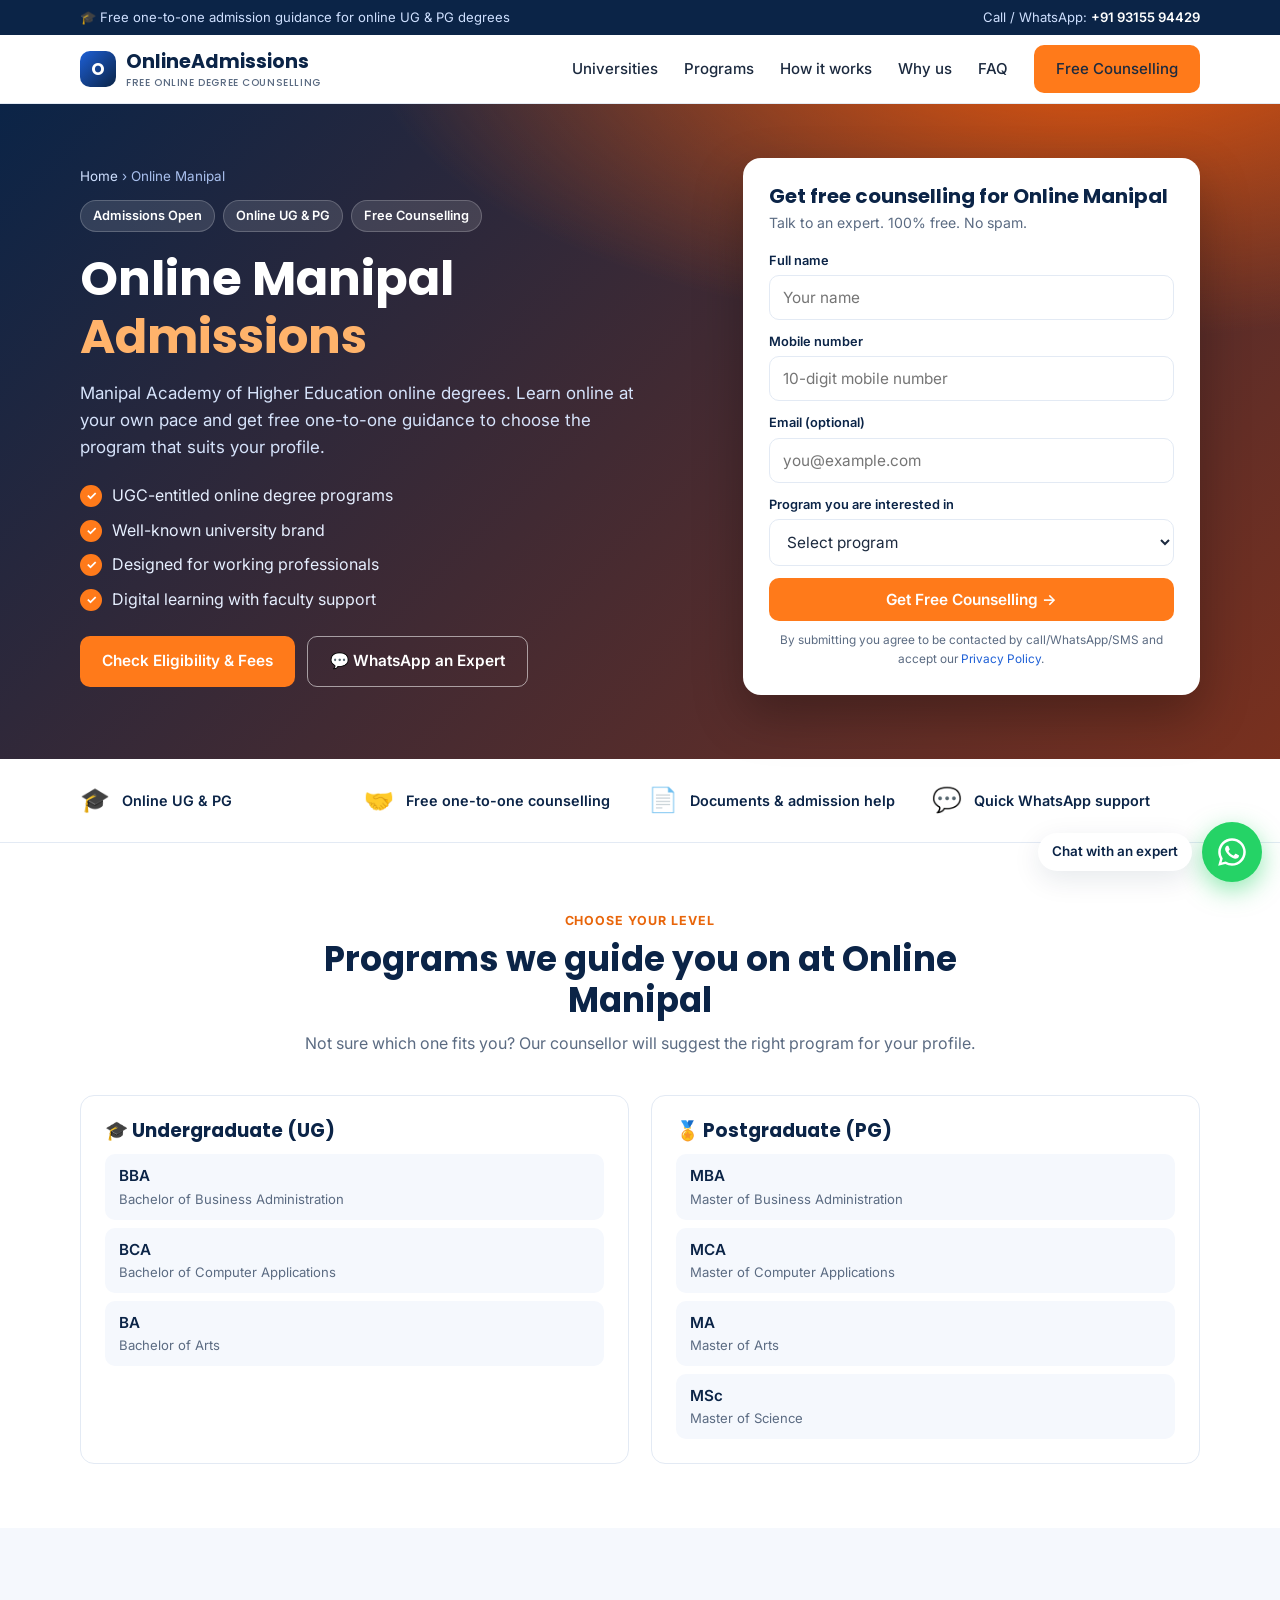
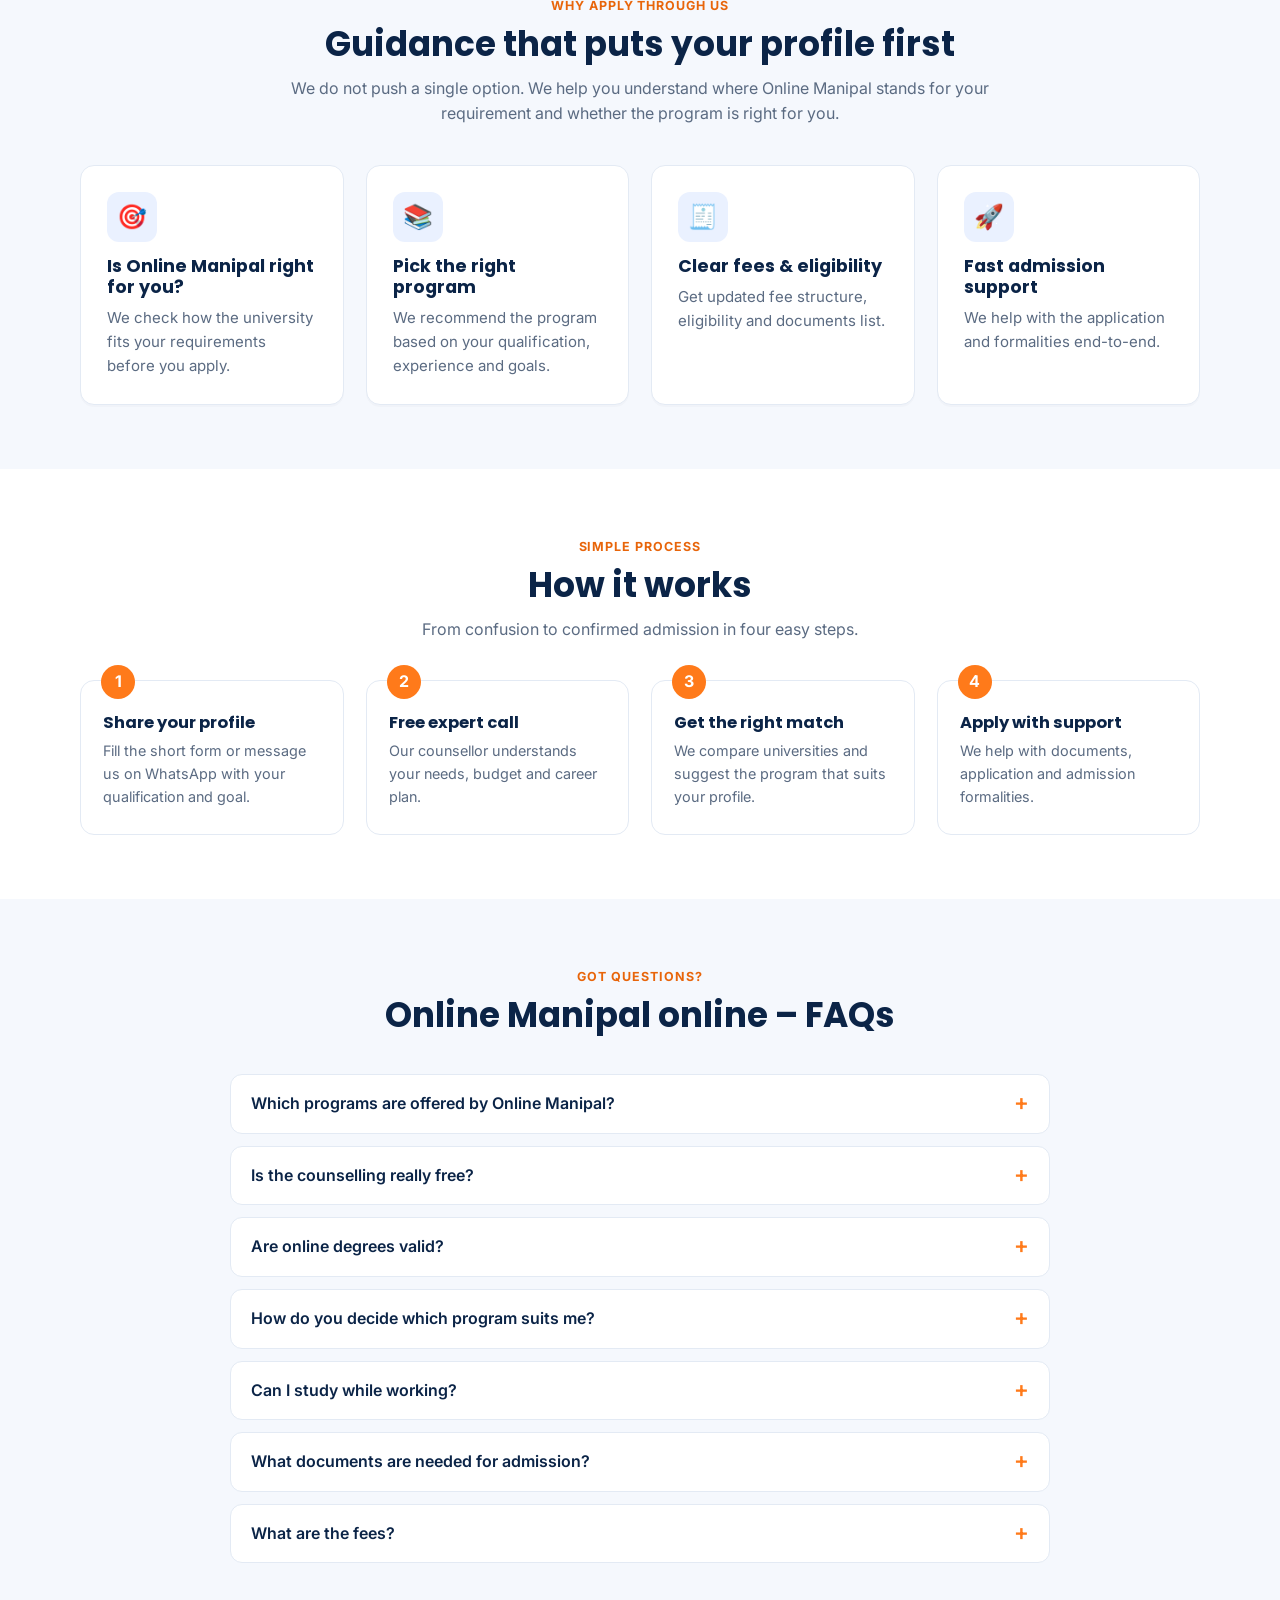
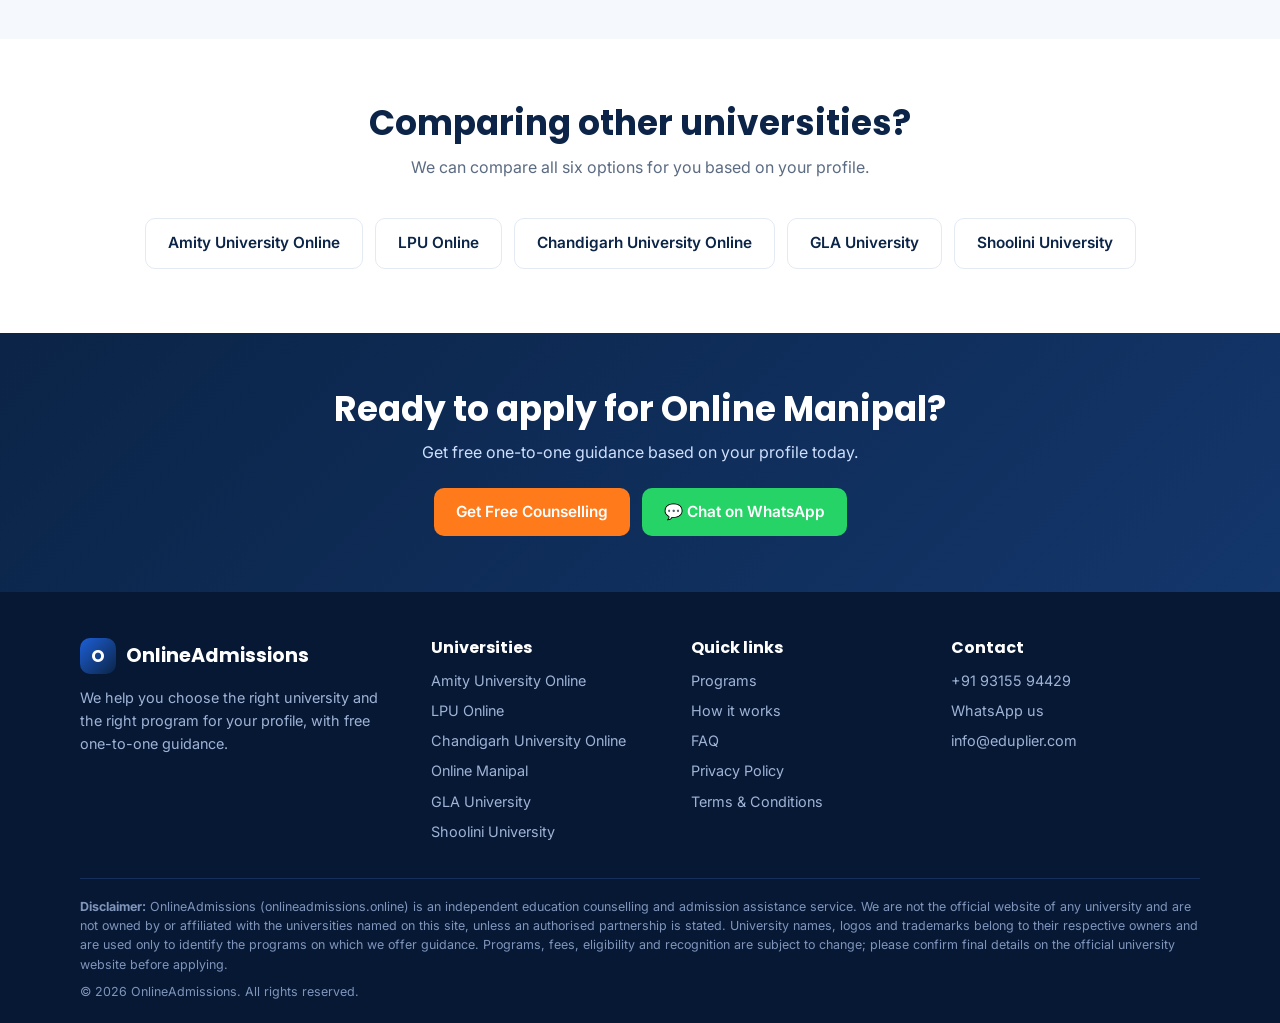
<file: online-manipal__index.html>
<!DOCTYPE html>
<html lang="en">
<head>
<meta charset="utf-8">
<meta name="viewport" content="width=device-width,initial-scale=1">
<title>Online Manipal – Online Degree Admissions 2026 | Free Counselling</title>
<meta name="description" content="Apply for Online Manipal online UG &amp; PG programs (BBA, BCA, BA, MBA, MCA, MA, MSc). Get free one-to-one guidance on the right program for your profile.">

<link rel="canonical" href="https://onlineadmissions.online/online-manipal/">
<meta property="og:title" content="Online Manipal – Online Degree Admissions 2026 | Free Counselling">
<meta property="og:description" content="Apply for Online Manipal online UG &amp; PG programs (BBA, BCA, BA, MBA, MCA, MA, MSc). Get free one-to-one guidance on the right program for your profile.">
<meta property="og:type" content="website">
<meta property="og:url" content="https://onlineadmissions.online/online-manipal/">
<meta name="theme-color" content="#0b2447">
<link rel="icon" href="data:image/svg+xml,%3Csvg xmlns='http://www.w3.org/2000/svg' viewBox='0 0 100 100'%3E%3Crect width='100' height='100' rx='22' fill='%231d5fd6'/%3E%3Ctext x='50' y='68' font-size='58' text-anchor='middle' fill='white' font-family='Arial' font-weight='bold'%3EO%3C/text%3E%3C/svg%3E">
<link rel="preconnect" href="https://fonts.googleapis.com"><link rel="preconnect" href="https://fonts.gstatic.com" crossorigin><link href="https://fonts.googleapis.com/css2?family=Inter:wght@400;500;600;700&family=Poppins:wght@600;700;800&display=swap" rel="stylesheet">
<link rel="stylesheet" href="/css/style.css">
<script src="/js/config.js"></script>
</head>
<body data-uni="Online Manipal">

<div class="topbar"><div class="container">
  <span>🎓 Free one-to-one admission guidance for online UG &amp; PG degrees</span>
  <span>Call / WhatsApp: <a href="#" data-tel data-phone-text>+91 93155 94429</a></span>
</div></div>
<header class="site"><div class="container">
  <a class="logo" href="/"><span class="mark">O</span><span>OnlineAdmissions<small>FREE ONLINE DEGREE COUNSELLING</small></span></a>
  <nav class="main">
    <a href="/#universities">Universities</a>
    <a href="/#programs">Programs</a>
    <a href="/#how">How it works</a>
    <a href="/#why">Why us</a>
    <a href="/#faq">FAQ</a>
    <a class="btn btn-primary" href="#lead">Free Counselling</a>
  </nav>
  <button class="menu-btn" aria-label="Menu">☰</button>
</div></header>

<section class="hero" style="background:radial-gradient(1200px 500px at 85% -10%,#ea580c 0%,transparent 60%),linear-gradient(135deg,#0b2447 0%,#9a3412 130%)">
<div class="container grid">
  <div>
    <div class="crumbs"><a href="/">Home</a> › Online Manipal</div>
    <div class="badge-row"><span class="badge">Admissions Open</span><span class="badge">Online UG &amp; PG</span><span class="badge">Free Counselling</span></div>
    <h1>Online Manipal <span>Admissions</span></h1>
    <p class="lead">Manipal Academy of Higher Education online degrees. Learn online at your own pace and get free one-to-one guidance to choose the program that suits your profile.</p>
    <ul class="ticks"><li>UGC-entitled online degree programs</li><li>Well-known university brand</li><li>Designed for working professionals</li><li>Digital learning with faculty support</li></ul>
    <div class="hero-cta"><a class="btn btn-primary" href="#lead">Check Eligibility &amp; Fees</a>
    <a class="btn btn-outline" href="#" data-wa>💬 WhatsApp an Expert</a></div>
  </div>
  
<div class="form-card" id="lead">
  <h3>Get free counselling for Online Manipal</h3>
  <p class="sub">Talk to an expert. 100% free. No spam.</p>
  <form class="lead-form" novalidate>
    <div class="field"><label for="un">Full name</label><input id="un" name="name" type="text" placeholder="Your name" autocomplete="name" required></div>
    <div class="field"><label for="up">Mobile number</label><input id="up" name="phone" type="tel" inputmode="numeric" placeholder="10-digit mobile number" autocomplete="tel" required></div>
    <div class="field"><label for="ue">Email (optional)</label><input id="ue" name="email" type="email" placeholder="you@example.com" autocomplete="email"></div>
    <div class="field"><label for="ug">Program you are interested in</label><select id="ug" name="program" required><option value="">Select program</option><optgroup label="Undergraduate"><option>BBA</option><option>BCA</option><option>BA</option></optgroup><optgroup label="Postgraduate"><option>MBA</option><option>MCA</option><option>MA</option><option>MSc</option></optgroup><option>Not sure – need guidance</option></select></div>
    <input type="hidden" name="university" value="Online Manipal">
    <input class="hp" type="text" name="website" tabindex="-1" autocomplete="off" aria-hidden="true">
    <button class="btn btn-primary btn-block" type="submit">Get Free Counselling →</button>
    <div class="form-msg" role="alert"></div>
    <p class="consent">By submitting you agree to be contacted by call/WhatsApp/SMS and accept our <a href="/privacy-policy.html">Privacy Policy</a>.</p>
  </form>
</div>
</div></section>

<div class="trust"><div class="container">
  <div><i>🎓</i>Online UG &amp; PG</div>
  <div><i>🤝</i>Free one-to-one counselling</div>
  <div><i>📄</i>Documents &amp; admission help</div>
  <div><i>💬</i>Quick WhatsApp support</div>
</div></div>


<section class="section" id="programs"><div class="container">
  <div class="sec-head"><span class="eyebrow">Choose your level</span><h2>Programs we guide you on at Online Manipal</h2>
  <p>Not sure which one fits you? Our counsellor will suggest the right program for your profile.</p></div>
  <div class="prog-grid">
    <div class="prog"><h3>🎓 Undergraduate (UG)</h3><ul><li>BBA<span>Bachelor of Business Administration</span></li><li>BCA<span>Bachelor of Computer Applications</span></li><li>BA<span>Bachelor of Arts</span></li></ul></div>
    <div class="prog"><h3>🏅 Postgraduate (PG)</h3><ul><li>MBA<span>Master of Business Administration</span></li><li>MCA<span>Master of Computer Applications</span></li><li>MA<span>Master of Arts</span></li><li>MSc<span>Master of Science</span></li></ul></div>
  </div>
</div></section>

<section class="section alt"><div class="container">
  <div class="sec-head"><span class="eyebrow">Why apply through us</span><h2>Guidance that puts your profile first</h2>
  <p>We do not push a single option. We help you understand where Online Manipal stands for your requirement and whether the program is right for you.</p></div>
  <div class="cards c4"><div class="card"><div class="ic">🎯</div><h3>Is Online Manipal right for you?</h3><p>We check how the university fits your requirements before you apply.</p></div><div class="card"><div class="ic">📚</div><h3>Pick the right program</h3><p>We recommend the program based on your qualification, experience and goals.</p></div><div class="card"><div class="ic">🧾</div><h3>Clear fees &amp; eligibility</h3><p>Get updated fee structure, eligibility and documents list.</p></div><div class="card"><div class="ic">🚀</div><h3>Fast admission support</h3><p>We help with the application and formalities end-to-end.</p></div></div>
</div></section>


<section class="section" id="how"><div class="container">
  <div class="sec-head"><span class="eyebrow">Simple process</span><h2>How it works</h2>
  <p>From confusion to confirmed admission in four easy steps.</p></div>
  <div class="steps">
    <div class="step"><h3>Share your profile</h3><p>Fill the short form or message us on WhatsApp with your qualification and goal.</p></div>
    <div class="step"><h3>Free expert call</h3><p>Our counsellor understands your needs, budget and career plan.</p></div>
    <div class="step"><h3>Get the right match</h3><p>We compare universities and suggest the program that suits your profile.</p></div>
    <div class="step"><h3>Apply with support</h3><p>We help with documents, application and admission formalities.</p></div>
  </div>
</div></section>

<section class="section alt" id="faq"><div class="container">
  <div class="sec-head"><span class="eyebrow">Got questions?</span><h2>Online Manipal online – FAQs</h2></div>
  <div class="faq"><details><summary>Which programs are offered by Online Manipal?</summary><p>We guide students on BBA, BCA, BA, MBA, MCA, MA, MSc at Online Manipal. Availability can change, so your counsellor will confirm the current list.</p></details><details><summary>Is the counselling really free?</summary><p>Yes. Our one-to-one guidance is free for students. We help you compare universities and programs, shortlist the best fit and complete the admission process.</p></details><details><summary>Are online degrees valid?</summary><p>Online degrees from UGC-entitled universities are recognised as per UGC regulations. Validity can depend on the program, the university and the purpose (jobs, higher studies, government exams), so we guide you on this before you decide. Always confirm on the official university and UGC websites.</p></details><details><summary>How do you decide which program suits me?</summary><p>We look at your current profile: your qualification, work experience, career goal, budget and the time you can give to studies. Based on this we suggest the university and the program that fit you.</p></details><details><summary>Can I study while working?</summary><p>Yes. Online programs are designed to be flexible, with recorded lectures and online sessions, so many students study alongside a job.</p></details><details><summary>What documents are needed for admission?</summary><p>Generally: previous marksheets and certificates, ID proof, photograph and address proof. Exact requirements vary by university and program; your counsellor will share the list.</p></details><details><summary>What are the fees?</summary><p>Fees differ by university and program and can change. Share your details and we will send you the latest fee structure and available payment options.</p></details></div>
</div></section>

<section class="section"><div class="container">
  <div class="sec-head"><h2>Comparing other universities?</h2>
  <p>We can compare all six options for you based on your profile.</p></div>
  <div class="hero-cta" style="justify-content:center;flex-wrap:wrap">
  <a class="btn btn-outline" style="color:var(--navy);border-color:var(--line)" href="/amity-university-online/">Amity University Online</a><a class="btn btn-outline" style="color:var(--navy);border-color:var(--line)" href="/lpu-online/">LPU Online</a><a class="btn btn-outline" style="color:var(--navy);border-color:var(--line)" href="/chandigarh-university-online/">Chandigarh University Online</a><a class="btn btn-outline" style="color:var(--navy);border-color:var(--line)" href="/gla-university-online/">GLA University</a><a class="btn btn-outline" style="color:var(--navy);border-color:var(--line)" href="/shoolini-university-online/">Shoolini University</a>
  </div>
</div></section>

<section class="cta-band"><div class="container">
  <h2>Ready to apply for Online Manipal?</h2><p>Get free one-to-one guidance based on your profile today.</p>
  <div class="hero-cta"><a class="btn btn-primary" href="#lead">Get Free Counselling</a>
  <a class="btn btn-wa" href="#" data-wa>💬 Chat on WhatsApp</a></div>
</div></section>
<script type="application/ld+json">{"@context": "https://schema.org", "@type": "FAQPage", "mainEntity": [{"@type": "Question", "name": "Which programs are offered by Online Manipal?", "acceptedAnswer": {"@type": "Answer", "text": "We guide students on BBA, BCA, BA, MBA, MCA, MA, MSc at Online Manipal. Availability can change, so your counsellor will confirm the current list."}}, {"@type": "Question", "name": "Is the counselling really free?", "acceptedAnswer": {"@type": "Answer", "text": "Yes. Our one-to-one guidance is free for students. We help you compare universities and programs, shortlist the best fit and complete the admission process."}}, {"@type": "Question", "name": "Are online degrees valid?", "acceptedAnswer": {"@type": "Answer", "text": "Online degrees from UGC-entitled universities are recognised as per UGC regulations. Validity can depend on the program, the university and the purpose (jobs, higher studies, government exams), so we guide you on this before you decide. Always confirm on the official university and UGC websites."}}, {"@type": "Question", "name": "How do you decide which program suits me?", "acceptedAnswer": {"@type": "Answer", "text": "We look at your current profile: your qualification, work experience, career goal, budget and the time you can give to studies. Based on this we suggest the university and the program that fit you."}}, {"@type": "Question", "name": "Can I study while working?", "acceptedAnswer": {"@type": "Answer", "text": "Yes. Online programs are designed to be flexible, with recorded lectures and online sessions, so many students study alongside a job."}}, {"@type": "Question", "name": "What documents are needed for admission?", "acceptedAnswer": {"@type": "Answer", "text": "Generally: previous marksheets and certificates, ID proof, photograph and address proof. Exact requirements vary by university and program; your counsellor will share the list."}}, {"@type": "Question", "name": "What are the fees?", "acceptedAnswer": {"@type": "Answer", "text": "Fees differ by university and program and can change. Share your details and we will send you the latest fee structure and available payment options."}}]}</script>

<footer class="site"><div class="container">
  <div class="fgrid">
    <div>
      <a class="logo" href="/"><span class="mark">O</span><span>OnlineAdmissions</span></a>
      <p>We help you choose the right university and the right program for your profile, with free one-to-one guidance.</p>
    </div>
    <div><h4>Universities</h4><a href="/amity-university-online/">Amity University Online</a><a href="/lpu-online/">LPU Online</a><a href="/chandigarh-university-online/">Chandigarh University Online</a><a href="/online-manipal/">Online Manipal</a><a href="/gla-university-online/">GLA University</a><a href="/shoolini-university-online/">Shoolini University</a></div>
    <div><h4>Quick links</h4>
      <a href="/#programs">Programs</a><a href="/#how">How it works</a><a href="/#faq">FAQ</a>
      <a href="/privacy-policy.html">Privacy Policy</a><a href="/terms.html">Terms &amp; Conditions</a>
    </div>
    <div><h4>Contact</h4>
      <a href="#" data-tel data-phone-text>+91 93155 94429</a>
      <a href="#" data-wa>WhatsApp us</a>
      <a href="#" data-mail>info@eduplier.com</a>
    </div>
  </div>
  <p class="disclaimer"><b>Disclaimer:</b> OnlineAdmissions (onlineadmissions.online) is an independent education counselling and admission assistance service.
  We are not the official website of any university and are not owned by or affiliated with the universities named on this site, unless an
  authorised partnership is stated. University names, logos and trademarks belong to their respective owners and are used only to identify the
  programs on which we offer guidance. Programs, fees, eligibility and recognition are subject to change; please confirm final details on the
  official university website before applying.</p>
  <p class="disclaimer" style="border:0;padding-top:8px">© <span id="yr"></span> OnlineAdmissions. All rights reserved.</p>
</div></footer>

<a class="wa-float" data-wa aria-label="Chat on WhatsApp">
  <span class="tip">Chat with an expert</span>
  <span class="bubble"><svg viewBox="0 0 32 32" aria-hidden="true"><path d="M16.003 3C8.83 3 3 8.827 3 15.995c0 2.292.6 4.53 1.74 6.5L3 29l6.66-1.71a13 13 0 0 0 6.34 1.62h.005C23.17 28.91 29 23.083 29 15.915 29 8.83 23.17 3 16.003 3zm0 23.7h-.004a10.7 10.7 0 0 1-5.45-1.49l-.39-.23-3.95 1.01 1.05-3.85-.25-.4a10.67 10.67 0 0 1-1.64-5.7C5.37 10.1 10.14 5.33 16.005 5.33c2.84 0 5.5 1.1 7.5 3.1a10.55 10.55 0 0 1 3.1 7.5c0 5.87-4.77 10.77-10.6 10.77zm5.83-7.93c-.32-.16-1.89-.93-2.18-1.04-.29-.1-.5-.16-.72.16-.21.32-.82 1.04-1 1.25-.19.21-.37.24-.69.08-.32-.16-1.35-.5-2.57-1.58-.95-.85-1.59-1.9-1.78-2.22-.19-.32-.02-.49.14-.65.14-.14.32-.37.48-.56.16-.19.21-.32.32-.53.1-.21.05-.4-.03-.56-.08-.16-.72-1.73-.99-2.37-.26-.62-.52-.54-.72-.55h-.61c-.21 0-.56.08-.85.4-.29.32-1.12 1.09-1.12 2.66s1.15 3.09 1.3 3.3c.16.21 2.26 3.45 5.48 4.84.77.33 1.37.53 1.84.68.77.24 1.47.21 2.03.13.62-.09 1.89-.77 2.16-1.52.27-.75.27-1.39.19-1.52-.08-.13-.29-.21-.61-.37z"/></svg></span>
</a>
<div class="mobile-bar"><a href="#" data-tel>📞 Call Now</a><a href="#lead">Get Free Counselling</a></div>
<script>document.getElementById('yr').textContent=new Date().getFullYear();</script>
<script src="/js/main.js"></script>
</body></html>
</file>
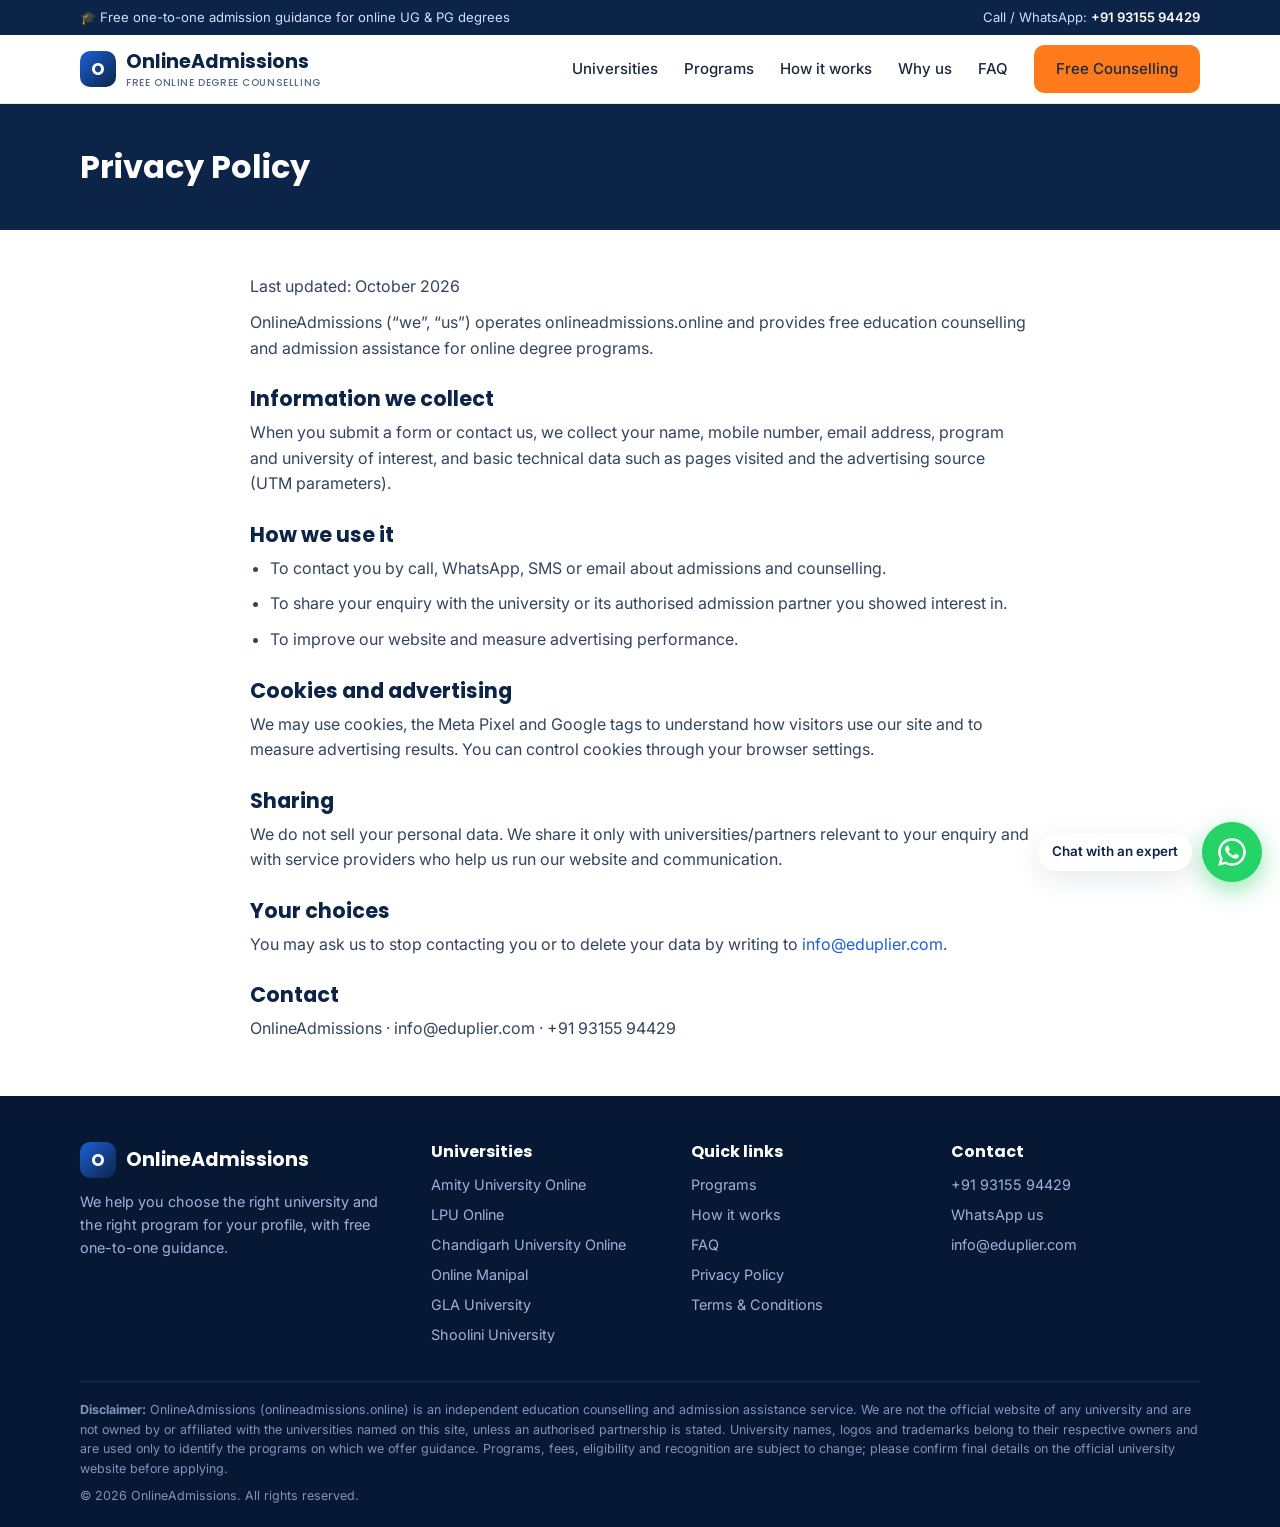
<file: privacy-policy.html>
<!DOCTYPE html>
<html lang="en">
<head>
<meta charset="utf-8">
<meta name="viewport" content="width=device-width,initial-scale=1">
<title>Privacy Policy</title>
<meta name="description" content="Privacy policy of OnlineAdmissions.">

<link rel="canonical" href="https://onlineadmissions.online/privacy-policy.html">
<meta property="og:title" content="Privacy Policy">
<meta property="og:description" content="Privacy policy of OnlineAdmissions.">
<meta property="og:type" content="website">
<meta property="og:url" content="https://onlineadmissions.online/privacy-policy.html">
<meta name="theme-color" content="#0b2447">
<link rel="icon" href="data:image/svg+xml,%3Csvg xmlns='http://www.w3.org/2000/svg' viewBox='0 0 100 100'%3E%3Crect width='100' height='100' rx='22' fill='%231d5fd6'/%3E%3Ctext x='50' y='68' font-size='58' text-anchor='middle' fill='white' font-family='Arial' font-weight='bold'%3EO%3C/text%3E%3C/svg%3E">
<link rel="preconnect" href="https://fonts.googleapis.com"><link rel="preconnect" href="https://fonts.gstatic.com" crossorigin><link href="https://fonts.googleapis.com/css2?family=Inter:wght@400;500;600;700&family=Poppins:wght@600;700;800&display=swap" rel="stylesheet">
<link rel="stylesheet" href="/css/style.css">
<script src="/js/config.js"></script>
</head>
<body >

<div class="topbar"><div class="container">
  <span>🎓 Free one-to-one admission guidance for online UG &amp; PG degrees</span>
  <span>Call / WhatsApp: <a href="#" data-tel data-phone-text>+91 93155 94429</a></span>
</div></div>
<header class="site"><div class="container">
  <a class="logo" href="/"><span class="mark">O</span><span>OnlineAdmissions<small>FREE ONLINE DEGREE COUNSELLING</small></span></a>
  <nav class="main">
    <a href="/#universities">Universities</a>
    <a href="/#programs">Programs</a>
    <a href="/#how">How it works</a>
    <a href="/#why">Why us</a>
    <a href="/#faq">FAQ</a>
    <a class="btn btn-primary" href="#lead">Free Counselling</a>
  </nav>
  <button class="menu-btn" aria-label="Menu">☰</button>
</div></header>

<div class="page-head"><div class="container"><h1>Privacy Policy</h1></div></div>
<div class="prose">
<p>Last updated: October 2026</p>
<p>OnlineAdmissions (“we”, “us”) operates onlineadmissions.online and provides free education counselling and admission assistance for online degree programs.</p>
<h2>Information we collect</h2>
<p>When you submit a form or contact us, we collect your name, mobile number, email address, program and university of interest, and basic technical data such as pages visited and the advertising source (UTM parameters).</p>
<h2>How we use it</h2>
<ul><li>To contact you by call, WhatsApp, SMS or email about admissions and counselling.</li>
<li>To share your enquiry with the university or its authorised admission partner you showed interest in.</li>
<li>To improve our website and measure advertising performance.</li></ul>
<h2>Cookies and advertising</h2>
<p>We may use cookies, the Meta Pixel and Google tags to understand how visitors use our site and to measure advertising results. You can control cookies through your browser settings.</p>
<h2>Sharing</h2>
<p>We do not sell your personal data. We share it only with universities/partners relevant to your enquiry and with service providers who help us run our website and communication.</p>
<h2>Your choices</h2>
<p>You may ask us to stop contacting you or to delete your data by writing to <a href="mailto:info@eduplier.com">info@eduplier.com</a>.</p>
<h2>Contact</h2>
<p>OnlineAdmissions · info@eduplier.com · +91 93155 94429</p>
</div>
<footer class="site"><div class="container">
  <div class="fgrid">
    <div>
      <a class="logo" href="/"><span class="mark">O</span><span>OnlineAdmissions</span></a>
      <p>We help you choose the right university and the right program for your profile, with free one-to-one guidance.</p>
    </div>
    <div><h4>Universities</h4><a href="/amity-university-online/">Amity University Online</a><a href="/lpu-online/">LPU Online</a><a href="/chandigarh-university-online/">Chandigarh University Online</a><a href="/online-manipal/">Online Manipal</a><a href="/gla-university-online/">GLA University</a><a href="/shoolini-university-online/">Shoolini University</a></div>
    <div><h4>Quick links</h4>
      <a href="/#programs">Programs</a><a href="/#how">How it works</a><a href="/#faq">FAQ</a>
      <a href="/privacy-policy.html">Privacy Policy</a><a href="/terms.html">Terms &amp; Conditions</a>
    </div>
    <div><h4>Contact</h4>
      <a href="#" data-tel data-phone-text>+91 93155 94429</a>
      <a href="#" data-wa>WhatsApp us</a>
      <a href="#" data-mail>info@eduplier.com</a>
    </div>
  </div>
  <p class="disclaimer"><b>Disclaimer:</b> OnlineAdmissions (onlineadmissions.online) is an independent education counselling and admission assistance service.
  We are not the official website of any university and are not owned by or affiliated with the universities named on this site, unless an
  authorised partnership is stated. University names, logos and trademarks belong to their respective owners and are used only to identify the
  programs on which we offer guidance. Programs, fees, eligibility and recognition are subject to change; please confirm final details on the
  official university website before applying.</p>
  <p class="disclaimer" style="border:0;padding-top:8px">© <span id="yr"></span> OnlineAdmissions. All rights reserved.</p>
</div></footer>

<a class="wa-float" data-wa aria-label="Chat on WhatsApp">
  <span class="tip">Chat with an expert</span>
  <span class="bubble"><svg viewBox="0 0 32 32" aria-hidden="true"><path d="M16.003 3C8.83 3 3 8.827 3 15.995c0 2.292.6 4.53 1.74 6.5L3 29l6.66-1.71a13 13 0 0 0 6.34 1.62h.005C23.17 28.91 29 23.083 29 15.915 29 8.83 23.17 3 16.003 3zm0 23.7h-.004a10.7 10.7 0 0 1-5.45-1.49l-.39-.23-3.95 1.01 1.05-3.85-.25-.4a10.67 10.67 0 0 1-1.64-5.7C5.37 10.1 10.14 5.33 16.005 5.33c2.84 0 5.5 1.1 7.5 3.1a10.55 10.55 0 0 1 3.1 7.5c0 5.87-4.77 10.77-10.6 10.77zm5.83-7.93c-.32-.16-1.89-.93-2.18-1.04-.29-.1-.5-.16-.72.16-.21.32-.82 1.04-1 1.25-.19.21-.37.24-.69.08-.32-.16-1.35-.5-2.57-1.58-.95-.85-1.59-1.9-1.78-2.22-.19-.32-.02-.49.14-.65.14-.14.32-.37.48-.56.16-.19.21-.32.32-.53.1-.21.05-.4-.03-.56-.08-.16-.72-1.73-.99-2.37-.26-.62-.52-.54-.72-.55h-.61c-.21 0-.56.08-.85.4-.29.32-1.12 1.09-1.12 2.66s1.15 3.09 1.3 3.3c.16.21 2.26 3.45 5.48 4.84.77.33 1.37.53 1.84.68.77.24 1.47.21 2.03.13.62-.09 1.89-.77 2.16-1.52.27-.75.27-1.39.19-1.52-.08-.13-.29-.21-.61-.37z"/></svg></span>
</a>
<div class="mobile-bar"><a href="#" data-tel>📞 Call Now</a><a href="#lead">Get Free Counselling</a></div>
<script>document.getElementById('yr').textContent=new Date().getFullYear();</script>
<script src="/js/main.js"></script>
</body></html>
</file>
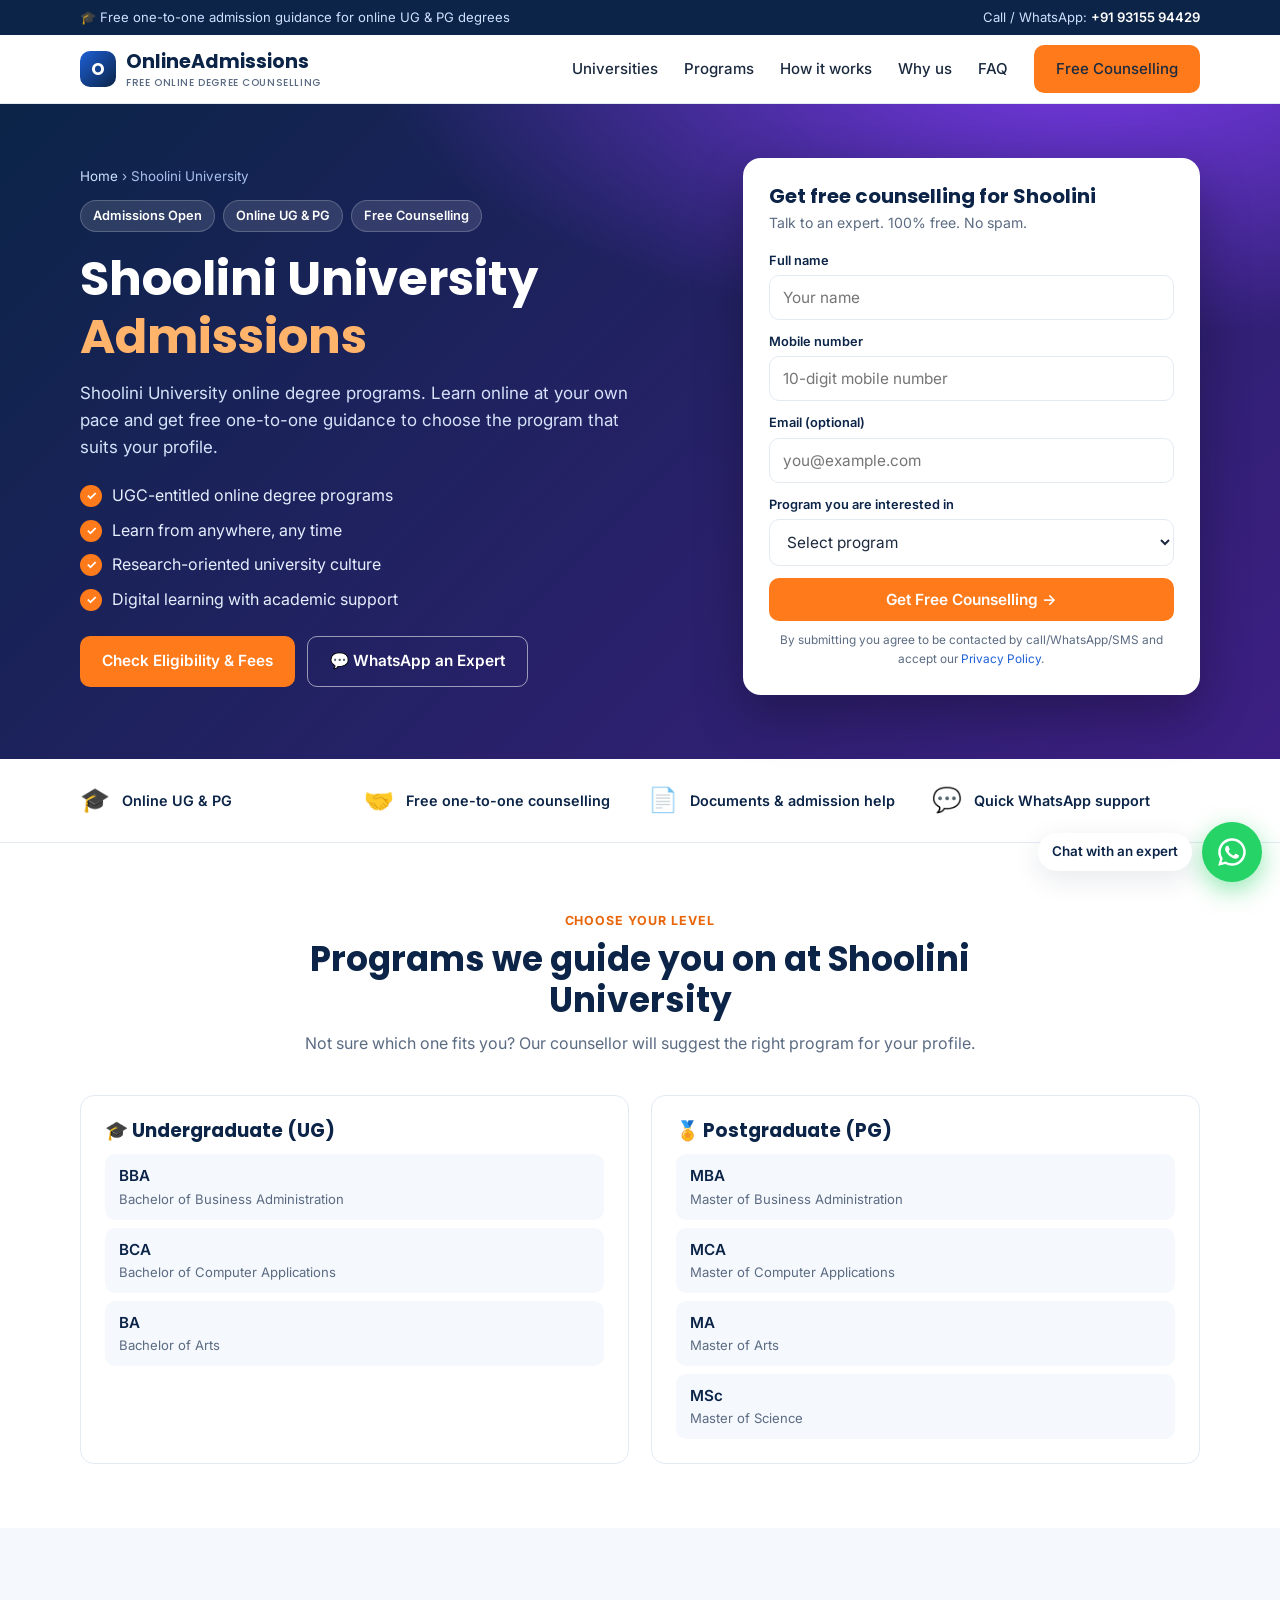
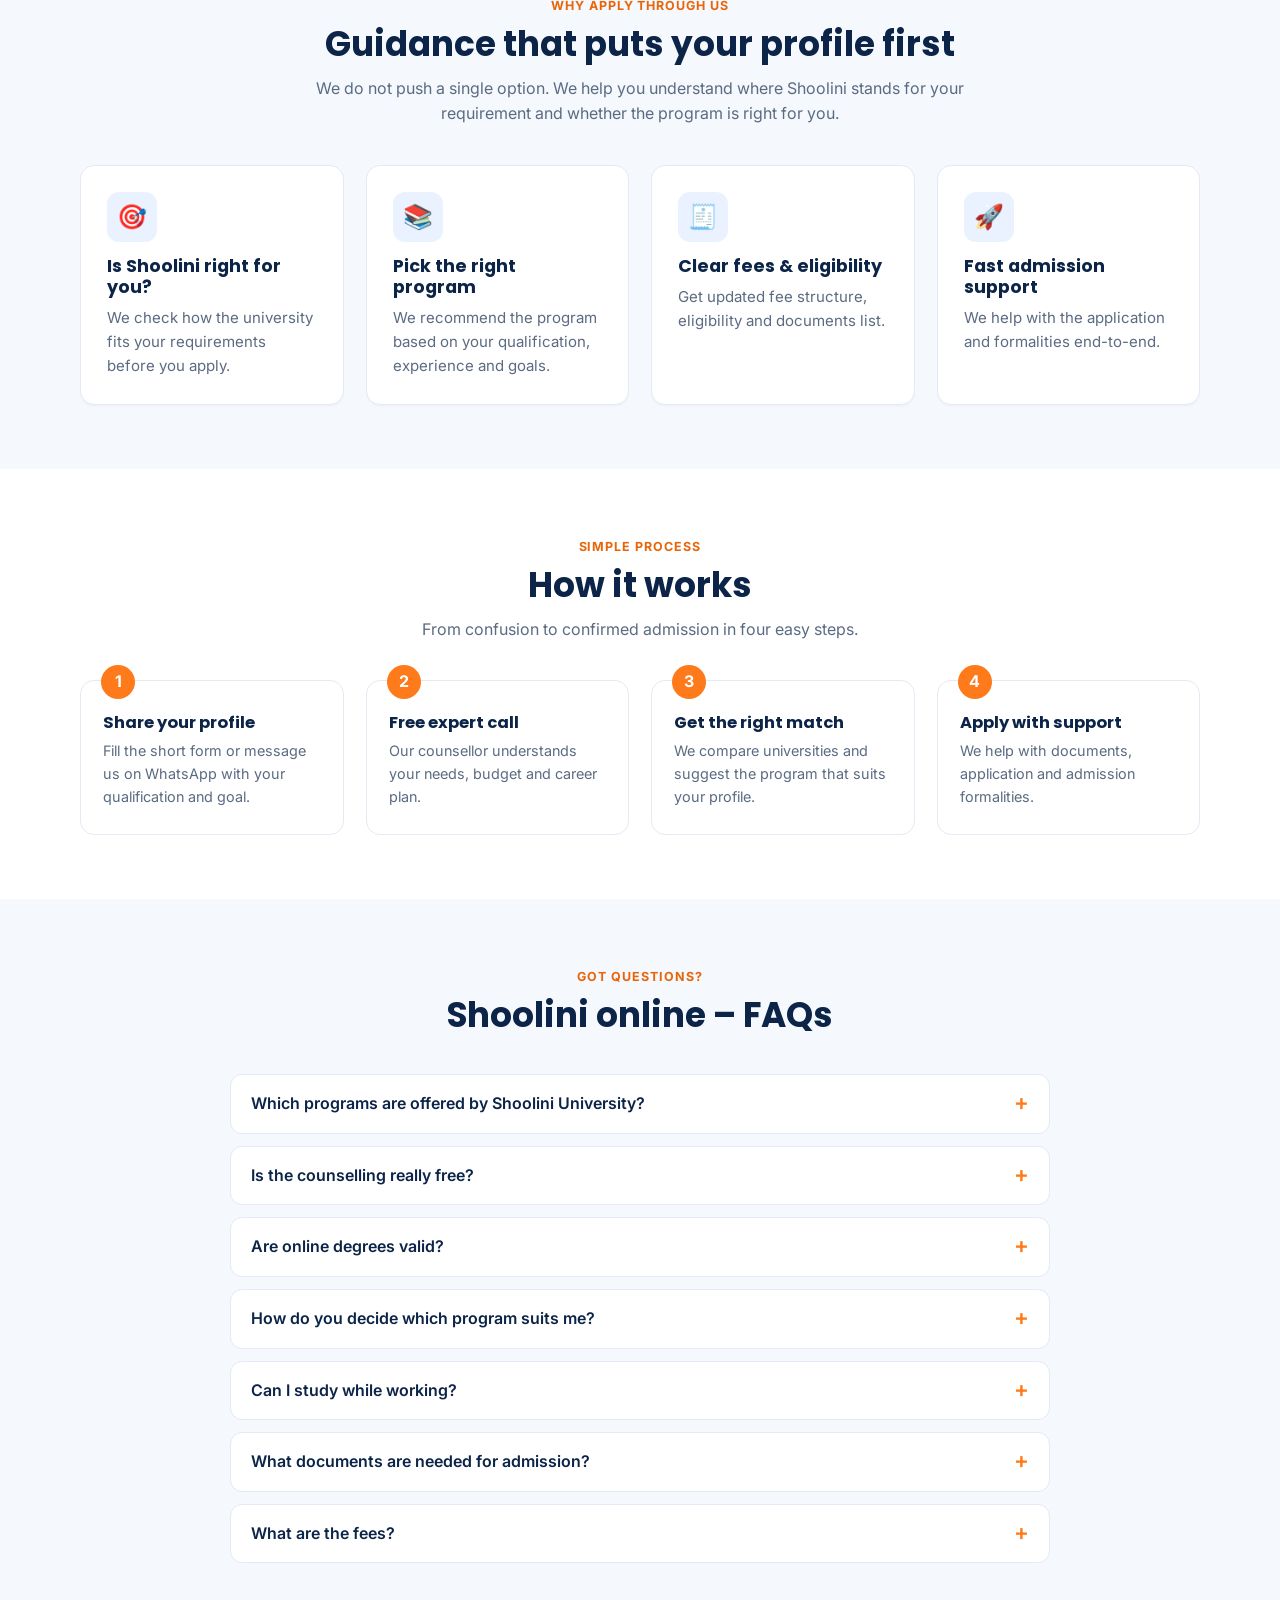
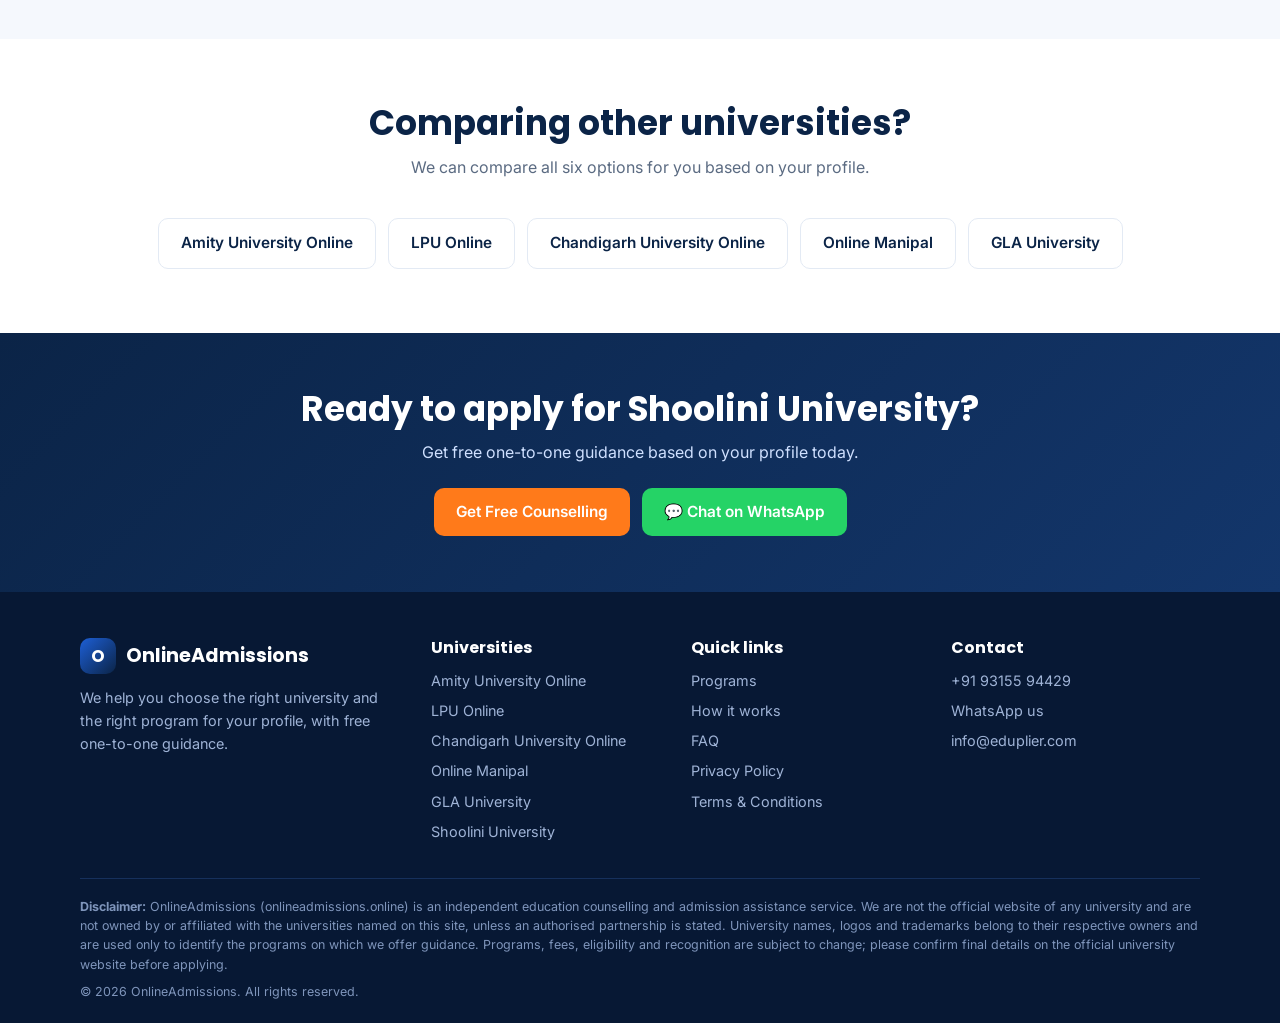
<file: shoolini-university-online__index.html>
<!DOCTYPE html>
<html lang="en">
<head>
<meta charset="utf-8">
<meta name="viewport" content="width=device-width,initial-scale=1">
<title>Shoolini University – Online Degree Admissions 2026 | Free Counselling</title>
<meta name="description" content="Apply for Shoolini University online UG &amp; PG programs (BBA, BCA, BA, MBA, MCA, MA, MSc). Get free one-to-one guidance on the right program for your profile.">

<link rel="canonical" href="https://onlineadmissions.online/shoolini-university-online/">
<meta property="og:title" content="Shoolini University – Online Degree Admissions 2026 | Free Counselling">
<meta property="og:description" content="Apply for Shoolini University online UG &amp; PG programs (BBA, BCA, BA, MBA, MCA, MA, MSc). Get free one-to-one guidance on the right program for your profile.">
<meta property="og:type" content="website">
<meta property="og:url" content="https://onlineadmissions.online/shoolini-university-online/">
<meta name="theme-color" content="#0b2447">
<link rel="icon" href="data:image/svg+xml,%3Csvg xmlns='http://www.w3.org/2000/svg' viewBox='0 0 100 100'%3E%3Crect width='100' height='100' rx='22' fill='%231d5fd6'/%3E%3Ctext x='50' y='68' font-size='58' text-anchor='middle' fill='white' font-family='Arial' font-weight='bold'%3EO%3C/text%3E%3C/svg%3E">
<link rel="preconnect" href="https://fonts.googleapis.com"><link rel="preconnect" href="https://fonts.gstatic.com" crossorigin><link href="https://fonts.googleapis.com/css2?family=Inter:wght@400;500;600;700&family=Poppins:wght@600;700;800&display=swap" rel="stylesheet">
<link rel="stylesheet" href="/css/style.css">
<script src="/js/config.js"></script>
</head>
<body data-uni="Shoolini University">

<div class="topbar"><div class="container">
  <span>🎓 Free one-to-one admission guidance for online UG &amp; PG degrees</span>
  <span>Call / WhatsApp: <a href="#" data-tel data-phone-text>+91 93155 94429</a></span>
</div></div>
<header class="site"><div class="container">
  <a class="logo" href="/"><span class="mark">O</span><span>OnlineAdmissions<small>FREE ONLINE DEGREE COUNSELLING</small></span></a>
  <nav class="main">
    <a href="/#universities">Universities</a>
    <a href="/#programs">Programs</a>
    <a href="/#how">How it works</a>
    <a href="/#why">Why us</a>
    <a href="/#faq">FAQ</a>
    <a class="btn btn-primary" href="#lead">Free Counselling</a>
  </nav>
  <button class="menu-btn" aria-label="Menu">☰</button>
</div></header>

<section class="hero" style="background:radial-gradient(1200px 500px at 85% -10%,#7c3aed 0%,transparent 60%),linear-gradient(135deg,#0b2447 0%,#4c1d95 130%)">
<div class="container grid">
  <div>
    <div class="crumbs"><a href="/">Home</a> › Shoolini University</div>
    <div class="badge-row"><span class="badge">Admissions Open</span><span class="badge">Online UG &amp; PG</span><span class="badge">Free Counselling</span></div>
    <h1>Shoolini University <span>Admissions</span></h1>
    <p class="lead">Shoolini University online degree programs. Learn online at your own pace and get free one-to-one guidance to choose the program that suits your profile.</p>
    <ul class="ticks"><li>UGC-entitled online degree programs</li><li>Learn from anywhere, any time</li><li>Research-oriented university culture</li><li>Digital learning with academic support</li></ul>
    <div class="hero-cta"><a class="btn btn-primary" href="#lead">Check Eligibility &amp; Fees</a>
    <a class="btn btn-outline" href="#" data-wa>💬 WhatsApp an Expert</a></div>
  </div>
  
<div class="form-card" id="lead">
  <h3>Get free counselling for Shoolini</h3>
  <p class="sub">Talk to an expert. 100% free. No spam.</p>
  <form class="lead-form" novalidate>
    <div class="field"><label for="un">Full name</label><input id="un" name="name" type="text" placeholder="Your name" autocomplete="name" required></div>
    <div class="field"><label for="up">Mobile number</label><input id="up" name="phone" type="tel" inputmode="numeric" placeholder="10-digit mobile number" autocomplete="tel" required></div>
    <div class="field"><label for="ue">Email (optional)</label><input id="ue" name="email" type="email" placeholder="you@example.com" autocomplete="email"></div>
    <div class="field"><label for="ug">Program you are interested in</label><select id="ug" name="program" required><option value="">Select program</option><optgroup label="Undergraduate"><option>BBA</option><option>BCA</option><option>BA</option></optgroup><optgroup label="Postgraduate"><option>MBA</option><option>MCA</option><option>MA</option><option>MSc</option></optgroup><option>Not sure – need guidance</option></select></div>
    <input type="hidden" name="university" value="Shoolini University">
    <input class="hp" type="text" name="website" tabindex="-1" autocomplete="off" aria-hidden="true">
    <button class="btn btn-primary btn-block" type="submit">Get Free Counselling →</button>
    <div class="form-msg" role="alert"></div>
    <p class="consent">By submitting you agree to be contacted by call/WhatsApp/SMS and accept our <a href="/privacy-policy.html">Privacy Policy</a>.</p>
  </form>
</div>
</div></section>

<div class="trust"><div class="container">
  <div><i>🎓</i>Online UG &amp; PG</div>
  <div><i>🤝</i>Free one-to-one counselling</div>
  <div><i>📄</i>Documents &amp; admission help</div>
  <div><i>💬</i>Quick WhatsApp support</div>
</div></div>


<section class="section" id="programs"><div class="container">
  <div class="sec-head"><span class="eyebrow">Choose your level</span><h2>Programs we guide you on at Shoolini University</h2>
  <p>Not sure which one fits you? Our counsellor will suggest the right program for your profile.</p></div>
  <div class="prog-grid">
    <div class="prog"><h3>🎓 Undergraduate (UG)</h3><ul><li>BBA<span>Bachelor of Business Administration</span></li><li>BCA<span>Bachelor of Computer Applications</span></li><li>BA<span>Bachelor of Arts</span></li></ul></div>
    <div class="prog"><h3>🏅 Postgraduate (PG)</h3><ul><li>MBA<span>Master of Business Administration</span></li><li>MCA<span>Master of Computer Applications</span></li><li>MA<span>Master of Arts</span></li><li>MSc<span>Master of Science</span></li></ul></div>
  </div>
</div></section>

<section class="section alt"><div class="container">
  <div class="sec-head"><span class="eyebrow">Why apply through us</span><h2>Guidance that puts your profile first</h2>
  <p>We do not push a single option. We help you understand where Shoolini stands for your requirement and whether the program is right for you.</p></div>
  <div class="cards c4"><div class="card"><div class="ic">🎯</div><h3>Is Shoolini right for you?</h3><p>We check how the university fits your requirements before you apply.</p></div><div class="card"><div class="ic">📚</div><h3>Pick the right program</h3><p>We recommend the program based on your qualification, experience and goals.</p></div><div class="card"><div class="ic">🧾</div><h3>Clear fees &amp; eligibility</h3><p>Get updated fee structure, eligibility and documents list.</p></div><div class="card"><div class="ic">🚀</div><h3>Fast admission support</h3><p>We help with the application and formalities end-to-end.</p></div></div>
</div></section>


<section class="section" id="how"><div class="container">
  <div class="sec-head"><span class="eyebrow">Simple process</span><h2>How it works</h2>
  <p>From confusion to confirmed admission in four easy steps.</p></div>
  <div class="steps">
    <div class="step"><h3>Share your profile</h3><p>Fill the short form or message us on WhatsApp with your qualification and goal.</p></div>
    <div class="step"><h3>Free expert call</h3><p>Our counsellor understands your needs, budget and career plan.</p></div>
    <div class="step"><h3>Get the right match</h3><p>We compare universities and suggest the program that suits your profile.</p></div>
    <div class="step"><h3>Apply with support</h3><p>We help with documents, application and admission formalities.</p></div>
  </div>
</div></section>

<section class="section alt" id="faq"><div class="container">
  <div class="sec-head"><span class="eyebrow">Got questions?</span><h2>Shoolini online – FAQs</h2></div>
  <div class="faq"><details><summary>Which programs are offered by Shoolini University?</summary><p>We guide students on BBA, BCA, BA, MBA, MCA, MA, MSc at Shoolini. Availability can change, so your counsellor will confirm the current list.</p></details><details><summary>Is the counselling really free?</summary><p>Yes. Our one-to-one guidance is free for students. We help you compare universities and programs, shortlist the best fit and complete the admission process.</p></details><details><summary>Are online degrees valid?</summary><p>Online degrees from UGC-entitled universities are recognised as per UGC regulations. Validity can depend on the program, the university and the purpose (jobs, higher studies, government exams), so we guide you on this before you decide. Always confirm on the official university and UGC websites.</p></details><details><summary>How do you decide which program suits me?</summary><p>We look at your current profile: your qualification, work experience, career goal, budget and the time you can give to studies. Based on this we suggest the university and the program that fit you.</p></details><details><summary>Can I study while working?</summary><p>Yes. Online programs are designed to be flexible, with recorded lectures and online sessions, so many students study alongside a job.</p></details><details><summary>What documents are needed for admission?</summary><p>Generally: previous marksheets and certificates, ID proof, photograph and address proof. Exact requirements vary by university and program; your counsellor will share the list.</p></details><details><summary>What are the fees?</summary><p>Fees differ by university and program and can change. Share your details and we will send you the latest fee structure and available payment options.</p></details></div>
</div></section>

<section class="section"><div class="container">
  <div class="sec-head"><h2>Comparing other universities?</h2>
  <p>We can compare all six options for you based on your profile.</p></div>
  <div class="hero-cta" style="justify-content:center;flex-wrap:wrap">
  <a class="btn btn-outline" style="color:var(--navy);border-color:var(--line)" href="/amity-university-online/">Amity University Online</a><a class="btn btn-outline" style="color:var(--navy);border-color:var(--line)" href="/lpu-online/">LPU Online</a><a class="btn btn-outline" style="color:var(--navy);border-color:var(--line)" href="/chandigarh-university-online/">Chandigarh University Online</a><a class="btn btn-outline" style="color:var(--navy);border-color:var(--line)" href="/online-manipal/">Online Manipal</a><a class="btn btn-outline" style="color:var(--navy);border-color:var(--line)" href="/gla-university-online/">GLA University</a>
  </div>
</div></section>

<section class="cta-band"><div class="container">
  <h2>Ready to apply for Shoolini University?</h2><p>Get free one-to-one guidance based on your profile today.</p>
  <div class="hero-cta"><a class="btn btn-primary" href="#lead">Get Free Counselling</a>
  <a class="btn btn-wa" href="#" data-wa>💬 Chat on WhatsApp</a></div>
</div></section>
<script type="application/ld+json">{"@context": "https://schema.org", "@type": "FAQPage", "mainEntity": [{"@type": "Question", "name": "Which programs are offered by Shoolini University?", "acceptedAnswer": {"@type": "Answer", "text": "We guide students on BBA, BCA, BA, MBA, MCA, MA, MSc at Shoolini. Availability can change, so your counsellor will confirm the current list."}}, {"@type": "Question", "name": "Is the counselling really free?", "acceptedAnswer": {"@type": "Answer", "text": "Yes. Our one-to-one guidance is free for students. We help you compare universities and programs, shortlist the best fit and complete the admission process."}}, {"@type": "Question", "name": "Are online degrees valid?", "acceptedAnswer": {"@type": "Answer", "text": "Online degrees from UGC-entitled universities are recognised as per UGC regulations. Validity can depend on the program, the university and the purpose (jobs, higher studies, government exams), so we guide you on this before you decide. Always confirm on the official university and UGC websites."}}, {"@type": "Question", "name": "How do you decide which program suits me?", "acceptedAnswer": {"@type": "Answer", "text": "We look at your current profile: your qualification, work experience, career goal, budget and the time you can give to studies. Based on this we suggest the university and the program that fit you."}}, {"@type": "Question", "name": "Can I study while working?", "acceptedAnswer": {"@type": "Answer", "text": "Yes. Online programs are designed to be flexible, with recorded lectures and online sessions, so many students study alongside a job."}}, {"@type": "Question", "name": "What documents are needed for admission?", "acceptedAnswer": {"@type": "Answer", "text": "Generally: previous marksheets and certificates, ID proof, photograph and address proof. Exact requirements vary by university and program; your counsellor will share the list."}}, {"@type": "Question", "name": "What are the fees?", "acceptedAnswer": {"@type": "Answer", "text": "Fees differ by university and program and can change. Share your details and we will send you the latest fee structure and available payment options."}}]}</script>

<footer class="site"><div class="container">
  <div class="fgrid">
    <div>
      <a class="logo" href="/"><span class="mark">O</span><span>OnlineAdmissions</span></a>
      <p>We help you choose the right university and the right program for your profile, with free one-to-one guidance.</p>
    </div>
    <div><h4>Universities</h4><a href="/amity-university-online/">Amity University Online</a><a href="/lpu-online/">LPU Online</a><a href="/chandigarh-university-online/">Chandigarh University Online</a><a href="/online-manipal/">Online Manipal</a><a href="/gla-university-online/">GLA University</a><a href="/shoolini-university-online/">Shoolini University</a></div>
    <div><h4>Quick links</h4>
      <a href="/#programs">Programs</a><a href="/#how">How it works</a><a href="/#faq">FAQ</a>
      <a href="/privacy-policy.html">Privacy Policy</a><a href="/terms.html">Terms &amp; Conditions</a>
    </div>
    <div><h4>Contact</h4>
      <a href="#" data-tel data-phone-text>+91 93155 94429</a>
      <a href="#" data-wa>WhatsApp us</a>
      <a href="#" data-mail>info@eduplier.com</a>
    </div>
  </div>
  <p class="disclaimer"><b>Disclaimer:</b> OnlineAdmissions (onlineadmissions.online) is an independent education counselling and admission assistance service.
  We are not the official website of any university and are not owned by or affiliated with the universities named on this site, unless an
  authorised partnership is stated. University names, logos and trademarks belong to their respective owners and are used only to identify the
  programs on which we offer guidance. Programs, fees, eligibility and recognition are subject to change; please confirm final details on the
  official university website before applying.</p>
  <p class="disclaimer" style="border:0;padding-top:8px">© <span id="yr"></span> OnlineAdmissions. All rights reserved.</p>
</div></footer>

<a class="wa-float" data-wa aria-label="Chat on WhatsApp">
  <span class="tip">Chat with an expert</span>
  <span class="bubble"><svg viewBox="0 0 32 32" aria-hidden="true"><path d="M16.003 3C8.83 3 3 8.827 3 15.995c0 2.292.6 4.53 1.74 6.5L3 29l6.66-1.71a13 13 0 0 0 6.34 1.62h.005C23.17 28.91 29 23.083 29 15.915 29 8.83 23.17 3 16.003 3zm0 23.7h-.004a10.7 10.7 0 0 1-5.45-1.49l-.39-.23-3.95 1.01 1.05-3.85-.25-.4a10.67 10.67 0 0 1-1.64-5.7C5.37 10.1 10.14 5.33 16.005 5.33c2.84 0 5.5 1.1 7.5 3.1a10.55 10.55 0 0 1 3.1 7.5c0 5.87-4.77 10.77-10.6 10.77zm5.83-7.93c-.32-.16-1.89-.93-2.18-1.04-.29-.1-.5-.16-.72.16-.21.32-.82 1.04-1 1.25-.19.21-.37.24-.69.08-.32-.16-1.35-.5-2.57-1.58-.95-.85-1.59-1.9-1.78-2.22-.19-.32-.02-.49.14-.65.14-.14.32-.37.48-.56.16-.19.21-.32.32-.53.1-.21.05-.4-.03-.56-.08-.16-.72-1.73-.99-2.37-.26-.62-.52-.54-.72-.55h-.61c-.21 0-.56.08-.85.4-.29.32-1.12 1.09-1.12 2.66s1.15 3.09 1.3 3.3c.16.21 2.26 3.45 5.48 4.84.77.33 1.37.53 1.84.68.77.24 1.47.21 2.03.13.62-.09 1.89-.77 2.16-1.52.27-.75.27-1.39.19-1.52-.08-.13-.29-.21-.61-.37z"/></svg></span>
</a>
<div class="mobile-bar"><a href="#" data-tel>📞 Call Now</a><a href="#lead">Get Free Counselling</a></div>
<script>document.getElementById('yr').textContent=new Date().getFullYear();</script>
<script src="/js/main.js"></script>
</body></html>
</file>
<file: css/style.css>
:root{
  --navy:#0b2447;--navy2:#13366b;--blue:#1d5fd6;--accent:#ff7a1a;--accent2:#e8650a;
  --green:#25d366;--bg:#f5f8fd;--card:#fff;--text:#1c2a3f;--muted:#5b6b82;--line:#e3eaf4;
  --radius:14px;--shadow:0 8px 28px rgba(11,36,71,.10);
}
*{box-sizing:border-box;margin:0;padding:0}
html{scroll-behavior:smooth}
body{font-family:'Inter',system-ui,-apple-system,Segoe UI,Roboto,sans-serif;color:var(--text);background:#fff;line-height:1.6;-webkit-font-smoothing:antialiased}
img{max-width:100%;display:block}
a{color:var(--blue);text-decoration:none}
.container{width:100%;max-width:1160px;margin:0 auto;padding:0 20px}
h1,h2,h3,h4{font-family:'Poppins','Inter',sans-serif;line-height:1.2;color:var(--navy)}
h2{font-size:clamp(1.55rem,3vw,2.15rem);margin-bottom:10px}
.section{padding:64px 0}
.section.alt{background:var(--bg)}
.sec-head{text-align:center;max-width:720px;margin:0 auto 38px}
.sec-head p{color:var(--muted)}
.eyebrow{display:inline-block;font-size:.78rem;font-weight:700;letter-spacing:.08em;text-transform:uppercase;color:var(--accent2);margin-bottom:8px}

/* top strip + header */
.topbar{background:var(--navy);color:#cfe0ff;font-size:.82rem}
.topbar .container{display:flex;justify-content:space-between;gap:10px;padding-top:7px;padding-bottom:7px;flex-wrap:wrap}
.topbar a{color:#fff;font-weight:600}
header.site{position:sticky;top:0;z-index:50;background:#fff;border-bottom:1px solid var(--line)}
header.site .container{display:flex;align-items:center;justify-content:space-between;height:68px}
.logo{display:flex;align-items:center;gap:10px;font-family:'Poppins',sans-serif;font-weight:700;font-size:1.2rem;color:var(--navy)}
.logo .mark{width:36px;height:36px;border-radius:10px;background:linear-gradient(135deg,var(--blue),var(--navy));color:#fff;display:grid;place-items:center;font-size:1.05rem}
.logo small{display:block;font-weight:500;font-size:.62rem;color:var(--muted);letter-spacing:.06em;margin-top:-3px}
nav.main{display:flex;gap:26px;align-items:center}
nav.main a{color:var(--text);font-weight:500;font-size:.94rem}
nav.main a:hover{color:var(--blue)}
.menu-btn{display:none;background:none;border:0;font-size:1.7rem;cursor:pointer;color:var(--navy)}

/* buttons */
.btn{display:inline-flex;align-items:center;justify-content:center;gap:8px;padding:12px 22px;border-radius:10px;font-weight:600;font-size:.96rem;border:0;cursor:pointer;transition:.2s;font-family:inherit}
.btn-primary{background:var(--accent);color:#fff}
.btn-primary:hover{background:var(--accent2);transform:translateY(-1px)}
.btn-outline{background:transparent;color:#fff;border:1.5px solid rgba(255,255,255,.55)}
.btn-outline:hover{background:rgba(255,255,255,.12)}
.btn-wa{background:var(--green);color:#fff}
.btn-wa:hover{filter:brightness(.95)}
.btn-block{width:100%}

/* hero */
.hero{background:radial-gradient(1200px 500px at 85% -10%,#2b6be0 0%,transparent 60%),linear-gradient(135deg,var(--navy) 0%,var(--navy2) 100%);color:#fff;padding:54px 0 64px}
.hero .grid{display:grid;grid-template-columns:1.15fr .85fr;gap:44px;align-items:center}
.hero h1{color:#fff;font-size:clamp(1.9rem,4.2vw,3rem);margin-bottom:14px}
.hero h1 span{color:#ffb36b}
.hero p.lead{color:#d6e3fb;font-size:1.06rem;max-width:560px;margin-bottom:22px}
.badge-row{display:flex;flex-wrap:wrap;gap:8px;margin-bottom:18px}
.badge{background:rgba(255,255,255,.12);border:1px solid rgba(255,255,255,.2);padding:5px 12px;border-radius:99px;font-size:.8rem;font-weight:600}
.ticks{list-style:none;display:grid;gap:9px;margin-bottom:24px}
.ticks li{display:flex;gap:10px;color:#e6efff}
.ticks li::before{content:"✓";flex:none;width:22px;height:22px;border-radius:50%;background:var(--accent);color:#fff;display:grid;place-items:center;font-size:.78rem;font-weight:700;margin-top:2px}
.hero-cta{display:flex;gap:12px;flex-wrap:wrap}

/* lead form */
.form-card{background:#fff;color:var(--text);border-radius:18px;padding:26px;box-shadow:0 20px 50px rgba(0,0,0,.28)}
.form-card h3{font-size:1.25rem;margin-bottom:4px}
.form-card .sub{color:var(--muted);font-size:.88rem;margin-bottom:16px}
.field{margin-bottom:12px}
.field label{display:block;font-size:.8rem;font-weight:600;color:var(--navy);margin-bottom:4px}
.field input,.field select{width:100%;padding:12px 13px;border:1.5px solid var(--line);border-radius:10px;font-size:.96rem;font-family:inherit;background:#fff;color:var(--text)}
.field input:focus,.field select:focus{outline:none;border-color:var(--blue);box-shadow:0 0 0 3px rgba(29,95,214,.15)}
.consent{font-size:.74rem;color:var(--muted);margin-top:10px;text-align:center}
.form-msg{display:none;margin-top:10px;font-size:.88rem;color:#b42318;text-align:center}
.hp{position:absolute;left:-9999px}

/* trust strip */
.trust{background:#fff;border-bottom:1px solid var(--line)}
.trust .container{display:grid;grid-template-columns:repeat(4,1fr);gap:16px;padding-top:22px;padding-bottom:22px}
.trust div{display:flex;gap:12px;align-items:center;font-size:.9rem;font-weight:600;color:var(--navy)}
.trust i{font-style:normal;font-size:1.5rem}

/* cards */
.cards{display:grid;gap:22px}
.c3{grid-template-columns:repeat(3,1fr)}
.c4{grid-template-columns:repeat(4,1fr)}
.card{background:var(--card);border:1px solid var(--line);border-radius:var(--radius);padding:26px;box-shadow:0 2px 0 rgba(11,36,71,.02);transition:.25s}
.card:hover{box-shadow:var(--shadow);transform:translateY(-3px)}
.card .ic{width:50px;height:50px;border-radius:12px;background:#eaf1ff;display:grid;place-items:center;font-size:1.5rem;margin-bottom:14px}
.card h3{font-size:1.1rem;margin-bottom:8px}
.card p{color:var(--muted);font-size:.94rem}

/* university cards */
.uni-card{display:flex;flex-direction:column;padding:0;overflow:hidden}
.uni-top{padding:22px 22px 16px;color:#fff;background:linear-gradient(135deg,var(--c1),var(--c2))}
.uni-top .abbr{width:48px;height:48px;border-radius:12px;background:rgba(255,255,255,.18);display:grid;place-items:center;font-weight:800;font-family:'Poppins';margin-bottom:12px}
.uni-top h3{color:#fff;font-size:1.15rem}
.uni-top small{opacity:.85}
.uni-body{padding:18px 22px 22px;display:flex;flex-direction:column;gap:12px;flex:1}
.uni-body ul{list-style:none;display:grid;gap:6px;font-size:.9rem;color:var(--muted)}
.uni-body ul li::before{content:"•";color:var(--accent);font-weight:900;margin-right:8px}
.chips{display:flex;flex-wrap:wrap;gap:6px}
.chip{background:#eef3fc;color:var(--navy);padding:3px 10px;border-radius:99px;font-size:.76rem;font-weight:600}
.uni-body .btn{margin-top:auto}

/* steps */
.steps{display:grid;grid-template-columns:repeat(4,1fr);gap:22px;counter-reset:s}
.step{position:relative;background:#fff;border:1px solid var(--line);border-radius:var(--radius);padding:26px 22px}
.step::before{counter-increment:s;content:counter(s);position:absolute;top:-16px;left:20px;width:34px;height:34px;border-radius:50%;background:var(--accent);color:#fff;display:grid;place-items:center;font-weight:700}
.step h3{font-size:1.02rem;margin:6px 0}
.step p{font-size:.9rem;color:var(--muted)}

/* program table */
.prog-grid{display:grid;grid-template-columns:1fr 1fr;gap:22px}
.prog{background:#fff;border:1px solid var(--line);border-radius:var(--radius);padding:24px}
.prog h3{margin-bottom:12px}
.prog ul{list-style:none;display:grid;gap:8px}
.prog li{padding:10px 14px;background:var(--bg);border-radius:10px;font-weight:600;color:var(--navy);font-size:.95rem}
.prog li span{display:block;font-weight:400;color:var(--muted);font-size:.82rem}

/* faq */
.faq{max-width:820px;margin:0 auto}
details{background:#fff;border:1px solid var(--line);border-radius:12px;margin-bottom:12px;padding:0 20px}
summary{cursor:pointer;list-style:none;padding:16px 0;font-weight:600;color:var(--navy);display:flex;justify-content:space-between;gap:12px}
summary::-webkit-details-marker{display:none}
summary::after{content:"+";font-size:1.4rem;color:var(--accent);line-height:1}
details[open] summary::after{content:"–"}
details p{padding:0 0 16px;color:var(--muted);font-size:.95rem}

/* CTA band */
.cta-band{background:linear-gradient(135deg,var(--navy),var(--navy2));color:#fff;text-align:center;padding:56px 0}
.cta-band h2{color:#fff}
.cta-band p{color:#cfe0ff;margin-bottom:22px}
.cta-band .hero-cta{justify-content:center}

/* footer */
footer.site{background:#071834;color:#9fb3d6;padding:46px 0 22px;font-size:.9rem}
footer .fgrid{display:grid;grid-template-columns:1.4fr 1fr 1fr 1.1fr;gap:34px;margin-bottom:28px}
footer h4{color:#fff;margin-bottom:12px;font-size:1rem}
footer a{color:#9fb3d6;display:block;margin-bottom:7px}
footer a:hover{color:#fff}
footer .logo{color:#fff;margin-bottom:12px}
.disclaimer{border-top:1px solid #16305c;padding-top:18px;font-size:.78rem;color:#7f95bb;line-height:1.55}

/* breadcrumbs */
.crumbs{font-size:.84rem;color:#a9c0ee;margin-bottom:12px}
.crumbs a{color:#cfe0ff}

/* floating whatsapp */
.wa-float{position:fixed;right:18px;bottom:18px;z-index:99;display:flex;align-items:center;gap:10px}
.wa-float .tip{background:#fff;color:var(--navy);padding:8px 14px;border-radius:99px;font-size:.84rem;font-weight:600;box-shadow:var(--shadow);animation:fadeUp .6s .8s both}
.wa-float .bubble{width:60px;height:60px;border-radius:50%;background:var(--green);display:grid;place-items:center;box-shadow:0 8px 24px rgba(37,211,102,.5);animation:pulse 2s infinite}
.wa-float svg{width:34px;height:34px;fill:#fff}
@keyframes pulse{0%{box-shadow:0 0 0 0 rgba(37,211,102,.6)}70%{box-shadow:0 0 0 16px rgba(37,211,102,0)}100%{box-shadow:0 0 0 0 rgba(37,211,102,0)}}
@keyframes fadeUp{from{opacity:0;transform:translateY(8px)}to{opacity:1;transform:none}}

/* mobile sticky bar */
.mobile-bar{display:none}

/* simple pages */
.page-head{background:var(--navy);color:#fff;padding:44px 0}
.page-head h1{color:#fff}
.prose{max-width:820px;margin:0 auto;padding:44px 20px}
.prose h2{font-size:1.3rem;margin:26px 0 8px}
.prose p,.prose li{color:#33445e;margin-bottom:10px}
.prose ul{padding-left:20px}
.thanks{text-align:center;padding:90px 20px}
.thanks .tick{width:84px;height:84px;border-radius:50%;background:#e8f8ee;color:#1aa34a;display:grid;place-items:center;font-size:2.6rem;margin:0 auto 18px}

@media(max-width:960px){
  .hero .grid{grid-template-columns:1fr}
  .c3,.c4,.steps{grid-template-columns:1fr 1fr}
  .trust .container{grid-template-columns:1fr 1fr}
  footer .fgrid{grid-template-columns:1fr 1fr}
  .prog-grid{grid-template-columns:1fr}
}
@media(max-width:680px){
  .menu-btn{display:block}
  nav.main{display:none;position:absolute;top:68px;left:0;right:0;background:#fff;flex-direction:column;align-items:flex-start;padding:18px 20px;gap:14px;border-bottom:1px solid var(--line)}
  nav.main.open{display:flex}
  .c3,.c4,.steps{grid-template-columns:1fr}
  footer .fgrid{grid-template-columns:1fr}
  .section{padding:48px 0}
  .topbar .container{justify-content:center;text-align:center}
  .wa-float{bottom:78px}
  .wa-float .tip{display:none}
  .mobile-bar{display:grid;grid-template-columns:1fr 1fr;position:fixed;left:0;right:0;bottom:0;z-index:98;background:#fff;box-shadow:0 -4px 18px rgba(0,0,0,.12)}
  .mobile-bar a{padding:14px;text-align:center;font-weight:700;color:#fff}
  .mobile-bar a:first-child{background:var(--navy)}
  .mobile-bar a:last-child{background:var(--accent)}
  body{padding-bottom:52px}
}

/* program cards */
.grp{margin:8px 0 16px;font-size:1.15rem}
.pgrid{display:grid;grid-template-columns:repeat(auto-fill,minmax(250px,1fr));gap:20px;margin-bottom:30px}
.pcard{background:#fff;border:1px solid var(--line);border-radius:var(--radius);padding:22px;display:flex;flex-direction:column;gap:14px;transition:.25s}
.pcard:hover{box-shadow:var(--shadow);transform:translateY(-3px);border-color:#c9d9f5}
.ptop h3{font-size:1.5rem;margin:6px 0 2px}
.ptop p{color:var(--muted);font-size:.88rem}
.ptag{display:inline-block;background:#eaf1ff;color:var(--blue);font-weight:700;font-size:.72rem;padding:3px 10px;border-radius:99px}
.pmeta{list-style:none;display:grid;gap:8px;border-top:1px dashed var(--line);padding-top:12px;margin-top:auto}
.pmeta li{display:flex;justify-content:space-between;gap:10px;font-size:.85rem}
.pmeta b{color:var(--navy);font-weight:600}
.pmeta span{color:var(--muted);text-align:right}
.fine{font-size:.8rem;color:var(--muted);text-align:center}
.close-grid{display:grid;grid-template-columns:1fr 1fr;gap:40px;align-items:center}
.ticks.dark li{color:var(--text)}
.form-card{scroll-margin-top:90px}
@media(max-width:860px){.close-grid{grid-template-columns:1fr}}
</file>
